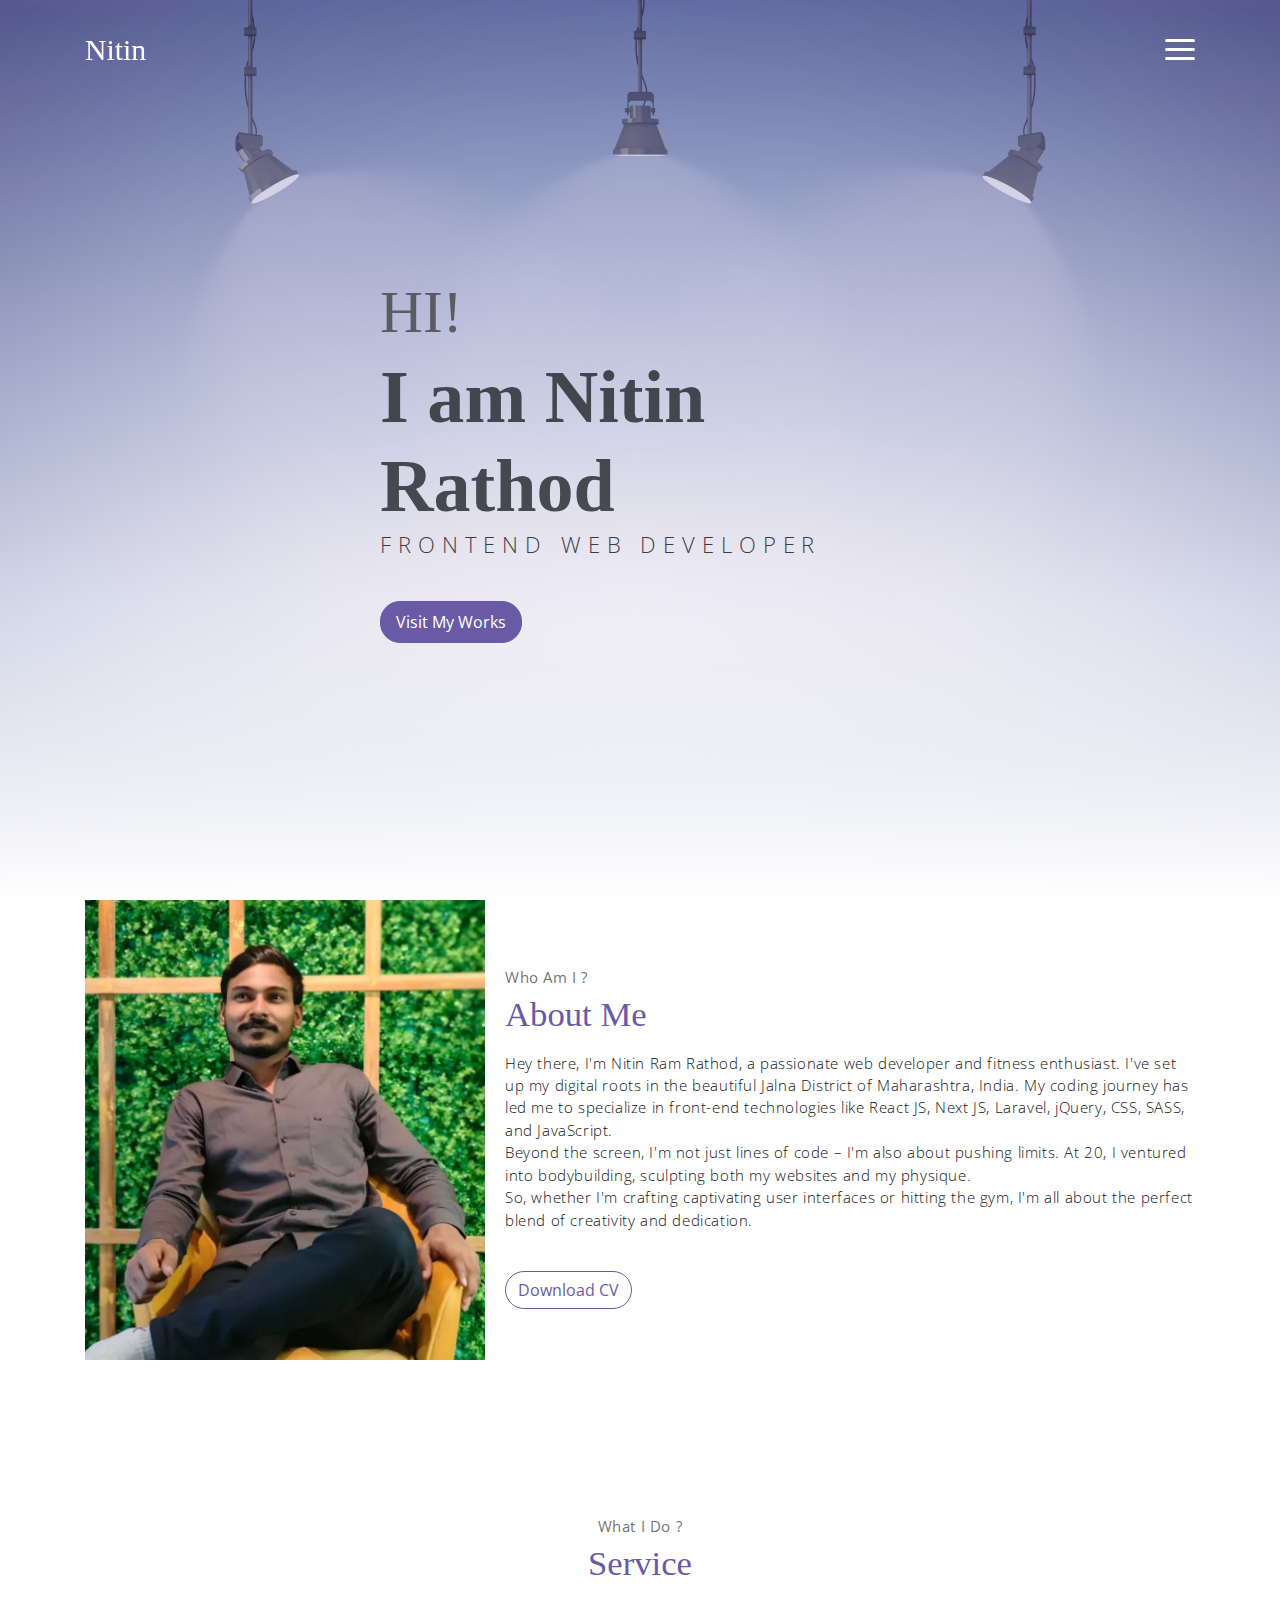
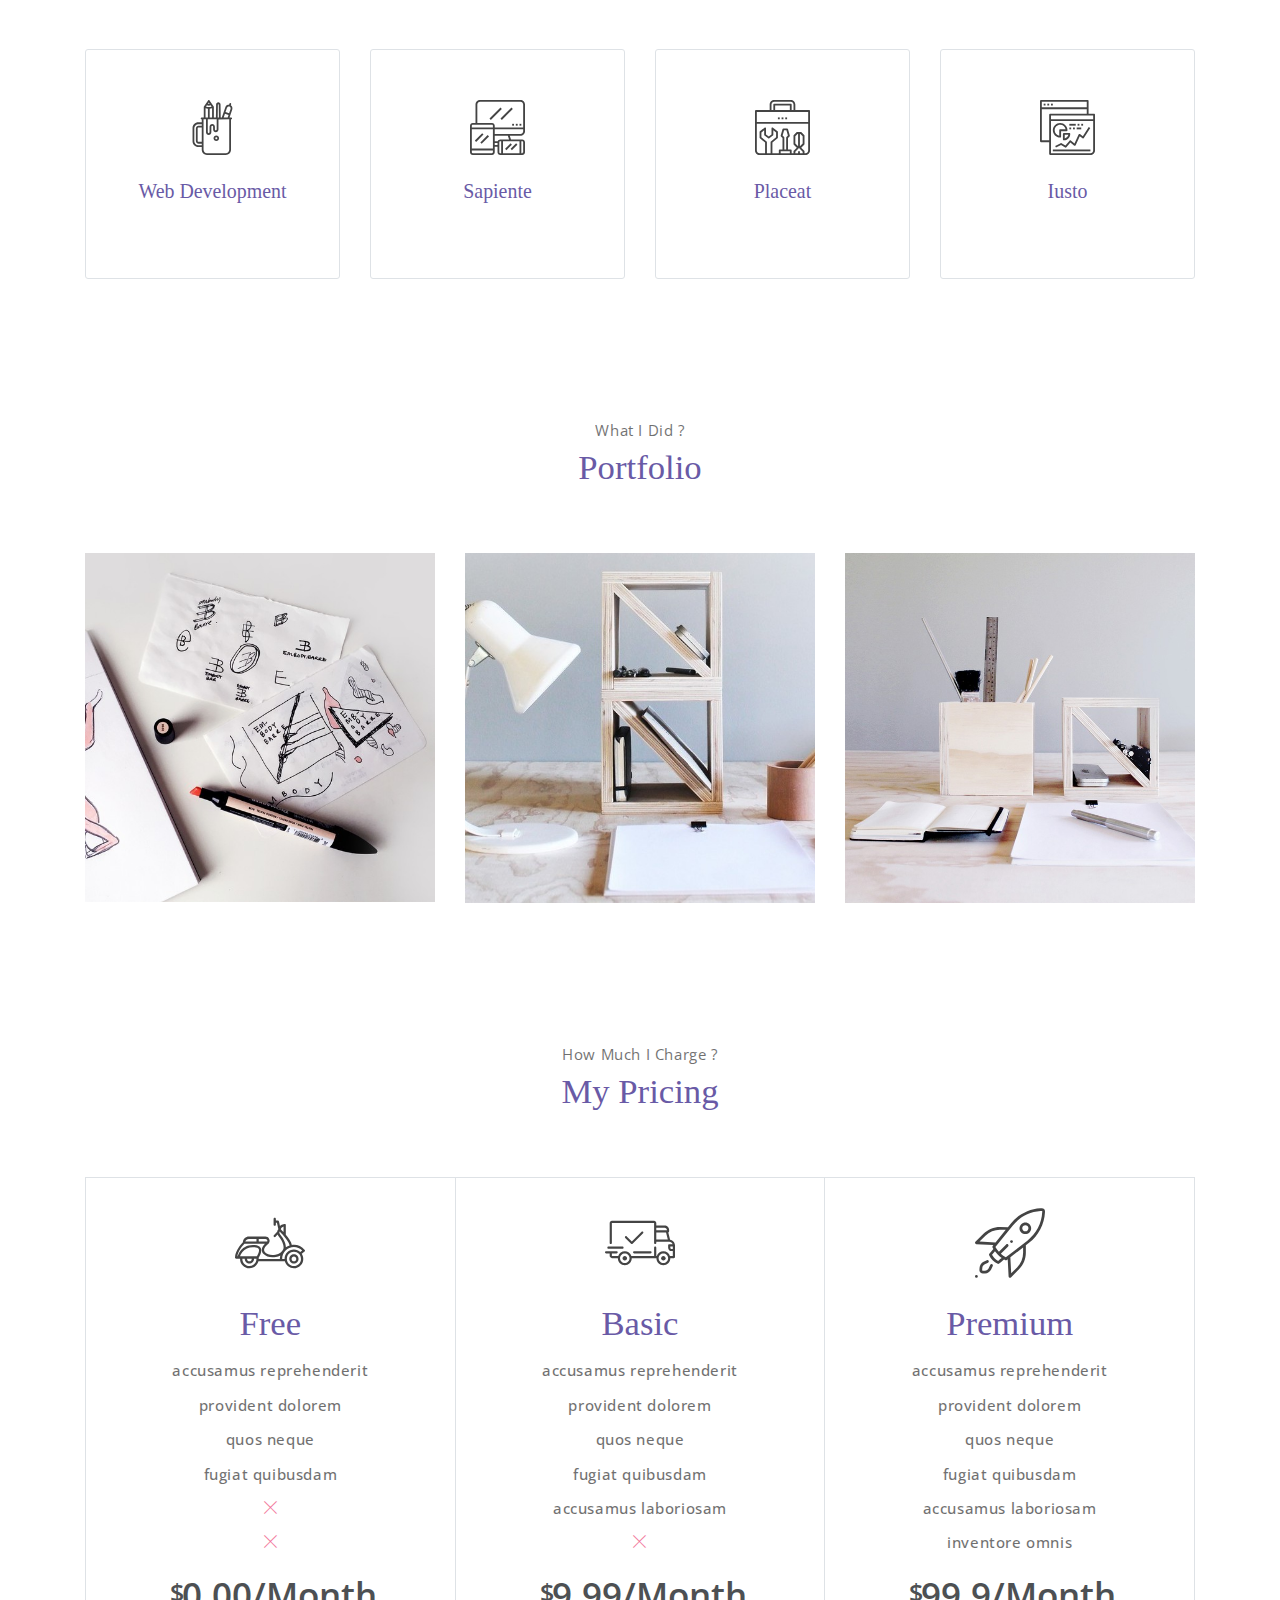
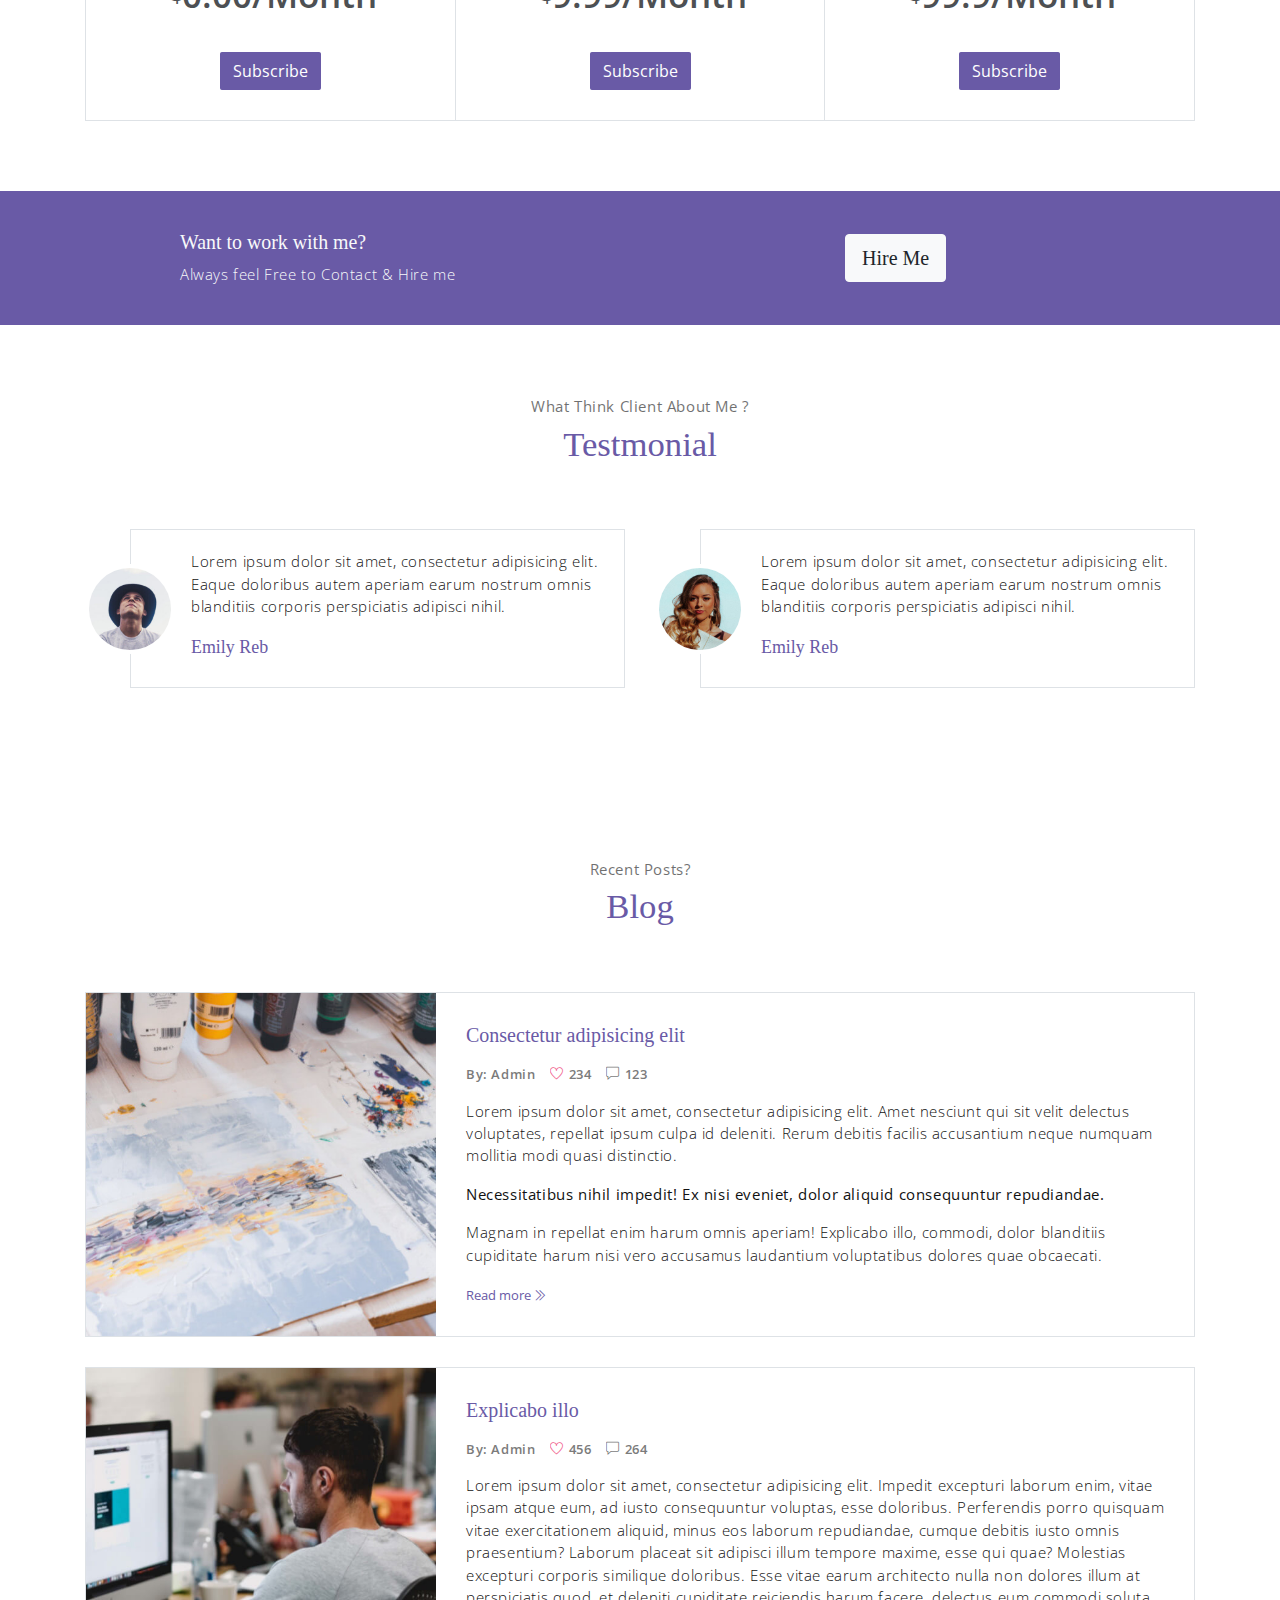
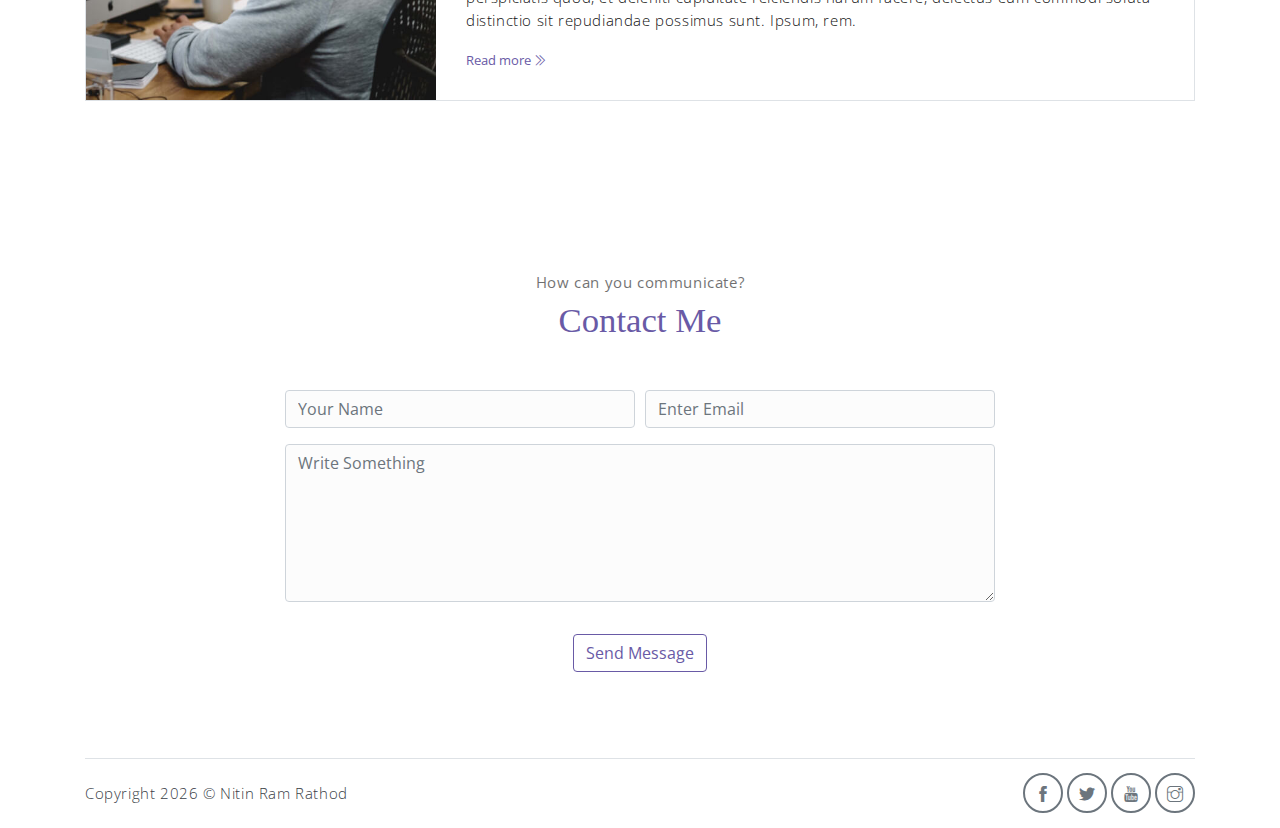
<file: index.html>
<!DOCTYPE html>
<html lang="en">

<head>
    <meta charset="utf-8">
    <meta name="viewport" content="width=device-width, initial-scale=1, shrink-to-fit=no">
    <meta name="description"
        content="Discover Nitin Ram Rathod's web portfolio. Expert web developer from Maharashtra, India. Contact: +918459556244. Instagram: @nitinrathodofficial.">
    <meta name="author" content="Nitin Ram Rathod">
    <meta name="keywords"
        content="nitinrathodofficial, Nitin Ram Rathod, portfolio, web projects, Jalna, Rathod, Maharashtra, India, coding, design">
    <title>Nitin Ram Rathod - Web Developer</title>


    <meta property="og:title" content="Nitin Ram Rathod - Web Developer">
    <meta property="og:description"
        content="Explore the portfolio of Nitin Ram Rathod, a skilled web developer known for expertise in React JS, Next JS, Laravel, and more. Based in Jalna District, Maharashtra, India.">
    <meta property="og:image" content="link-to-thumbnail-image.jpg">
    <meta property="og:url" content="https://nitinramrathod.github.io/nitinramrathod.github.io">

    <meta name="twitter:card" content="summary_large_image">
    <meta name="twitter:site" content="@nitinrathodofficial">
    <meta name="twitter:title" content="Nitin Ram Rathod - Web Developer Portfolio">
    <meta name="twitter:description"
        content="Explore the portfolio of Nitin Ram Rathod, a skilled web developer known for expertise in React JS, Next JS, Laravel, and more. Based in Jalna District, Maharashtra, India.">
    <meta name="twitter:image" content="link-to-thumbnail-image.jpg">

    <link rel="canonical" href="https://nitinramrathod.github.io/nitinramrathod.github.io">

    <link rel="apple-touch-icon" sizes="180x180" href="assets/fevicon/apple-touch-icon.png">
    <link rel="icon" type="image/png" sizes="32x32" href="assets/fevicon/favicon-32x32.png">
    <link rel="icon" type="image/png" sizes="16x16" href="assets/fevicon/favicon-16x16.png">
    <link rel="manifest" href="assets/fevicon/site.webmanifest">


    <!-- font icons -->
    <link rel="stylesheet" href="assets/vendors/themify-icons/css/themify-icons.css">
    <!-- Bootstrap + Meyawo main styles -->
    <link rel="stylesheet" href="assets/css/meyawo.css">
</head>

<body data-spy="scroll" data-target=".navbar" data-offset="40" id="home">

    <!-- Page Navbar -->
    <nav class="custom-navbar" data-spy="affix" data-offset-top="20">
        <div class="container">
            <a class="logo" href="#">Nitin</a>
            <ul class="nav">
                <li class="item">
                    <a class="link" href="#home">Home</a>
                </li>
                <li class="item">
                    <a class="link" href="#about">About</a>
                </li>
                <li class="item">
                    <a class="link" href="#portfolio">Portfolio</a>
                </li>
                <li class="item">
                    <a class="link" href="#testmonial">Testmonial</a>
                </li>
                <li class="item">
                    <a class="link" href="#blog">Blog</a>
                </li>
                <!-- <li class="item">
                    <a class="link" href="#contact">Contact</a>
                </li> -->
                <li class="item ml-md-3">
                    <a href="#contact" class="btn btn-primary">Contact</a>
                </li>
            </ul>
            <a href="" id="nav-toggle" class="hamburger hamburger--elastic">
                <div class="hamburger-box">
                    <div class="hamburger-inner"></div>
                </div>
            </a>
        </div>
    </nav><!-- End of Page Navbar -->

    <!-- page header -->
    <header id="home" class="header">
        <div class="overlay"></div>
        <div class="header-content container">
            <h1 class="header-title">
                <span class="up">HI!</span>
                <span class="down">I am Nitin Rathod</span>
            </h1>
            <p class="header-subtitle">FRONTEND WEB DEVELOPER</p>

            <button class="btn btn-primary">Visit My Works</button>
        </div>
    </header><!-- end of page header -->

    <!-- about section -->
    <section class="section pt-0" id="about">
        <!-- container -->
        <div class="container text-center">
            <!-- about wrapper -->
            <div class="about">
                <div class="about-img-holder">
                    <img src="assets/imgs/nitinramrathod.png" class="about-img"
                        alt="Nitin Ram Rathod Image nitinrathodofficial NitinRathod173 rathod jalna Maharashtra india bodybuilder">
                </div>
                <div class="about-caption">
                    <p class="section-subtitle">Who Am I ?</p>
                    <h2 class="section-title mb-3">About Me</h2>
                    <p>
                        Hey there, I'm Nitin Ram Rathod, a passionate web developer and fitness enthusiast. I've set up
                        my digital roots in the beautiful Jalna District of Maharashtra, India. My coding journey has
                        led me to specialize in front-end technologies like React JS, Next JS, Laravel, jQuery, CSS,
                        SASS, and JavaScript. <br>
                        Beyond the screen, I'm not just lines of code – I'm also about pushing limits. At 20, I ventured
                        into bodybuilding, sculpting both my websites and my physique.
                        <br> So, whether I'm crafting captivating user interfaces or hitting the gym, I'm all about the
                        perfect blend of creativity and dedication.
                    </p>
                    <button class="btn-rounded btn btn-outline-primary mt-4">Download CV</button>
                </div>
            </div><!-- end of about wrapper -->
        </div><!-- end of container -->
    </section> <!-- end of about section -->

    <!-- service section -->
    <section class="section" id="service">
        <div class="container text-center">
            <p class="section-subtitle">What I Do ?</p>
            <h6 class="section-title mb-6">Service</h6>
            <!-- row -->
            <div class="row">
                <div class="col-md-6 col-lg-3">
                    <div class="service-card">
                        <div class="body">
                            <img src="assets/imgs/pencil-case.svg"
                                alt="Download free bootstrap 4 landing page, free boootstrap 4 templates, Download free bootstrap 4.1 landing page, free boootstrap 4.1.1 templates, meyawo Landing page"
                                class="icon">
                            <h6 class="title">Web Development</h6>
                            <p class="subtitle">Labore velit culpa adipisci excepturi consequuntur itaque in nam
                                molestias dolorem iste quod.</p>
                        </div>
                    </div>
                </div>
                <div class="col-md-6 col-lg-3">
                    <div class="service-card">
                        <div class="body">
                            <img src="assets/imgs/responsive.svg"
                                alt="Download free bootstrap 4 landing page, free boootstrap 4 templates, Download free bootstrap 4.1 landing page, free boootstrap 4.1.1 templates, meyawo Landing page"
                                class="icon">
                            <h6 class="title">Sapiente</h6>
                            <p class="subtitle">Labore velit culpa adipisci excepturi consequuntur itaque in nam
                                molestias dolorem iste quod.</p>
                        </div>
                    </div>
                </div>
                <div class="col-md-6 col-lg-3">
                    <div class="service-card">
                        <div class="body">
                            <img src="assets/imgs/toolbox.svg"
                                alt="Download free bootstrap 4 landing page, free boootstrap 4 templates, Download free bootstrap 4.1 landing page, free boootstrap 4.1.1 templates, meyawo Landing page"
                                class="icon">
                            <h6 class="title">Placeat</h6>
                            <p class="subtitle">Labore velit culpa adipisci excepturi consequuntur itaque in nam
                                molestias dolorem iste quod.</p>
                        </div>
                    </div>
                </div>
                <div class="col-md-6 col-lg-3">
                    <div class="service-card">
                        <div class="body">
                            <img src="assets/imgs/analytics.svg"
                                alt="Download free bootstrap 4 landing page, free boootstrap 4 templates, Download free bootstrap 4.1 landing page, free boootstrap 4.1.1 templates, meyawo Landing page"
                                class="icon">
                            <h6 class="title">Iusto</h6>
                            <p class="subtitle">Labore velit culpa adipisci excepturi consequuntur itaque in nam
                                molestias dolorem iste quod.</p>
                        </div>
                    </div>
                </div>
            </div><!-- end of row -->
        </div>
    </section><!-- end of service section -->

    <!-- portfolio section -->
    <section class="section" id="portfolio">
        <div class="container text-center">
            <p class="section-subtitle">What I Did ?</p>
            <h6 class="section-title mb-6">Portfolio</h6>
            <!-- row -->
            <div class="row">
                <div class="col-md-4">
                    <a href="#" class="portfolio-card">
                        <img src="assets/imgs/folio-1.jpg" class="portfolio-card-img"
                            alt="Download free bootstrap 4 landing page, free boootstrap 4 templates, Download free bootstrap 4.1 landing page, free boootstrap 4.1.1 templates, meyawo Landing page">
                        <span class="portfolio-card-overlay">
                            <span class="portfolio-card-caption">
                                <h4>Web Designing</h5>
                                    <p class="font-weight-normal">Category: Web Templates</p>
                            </span>
                        </span>
                    </a>
                </div>
                <div class="col-md-4">
                    <a href="#" class="portfolio-card">
                        <img class="portfolio-card-img" src="assets/imgs/folio-2.jpg" class="img-responsive rounded"
                            alt="Download free bootstrap 4 landing page, free boootstrap 4 templates, Download free bootstrap 4.1 landing page, free boootstrap 4.1.1 templates, meyawo Landing page">
                        <span class="portfolio-card-overlay">
                            <span class="portfolio-card-caption">
                                <h4>Web Designing</h5>
                                    <p class="font-weight-normal">Category: Web Templates</p>
                            </span>
                        </span>
                    </a>
                </div>
                <div class="col-md-4">
                    <a href="#" class="portfolio-card">
                        <img class="portfolio-card-img" src="assets/imgs/folio-3.jpg" class="img-responsive rounded"
                            alt="Download free bootstrap 4 landing page, free boootstrap 4 templates, Download free bootstrap 4.1 landing page, free boootstrap 4.1.1 templates, meyawo Landing page">
                        <span class="portfolio-card-overlay">
                            <span class="portfolio-card-caption">
                                <h4>Web Designing</h5>
                                    <p class="font-weight-normal">Category: Web Templates</p>
                            </span>
                        </span>
                    </a>
                </div>
            </div><!-- end of row -->
        </div><!-- end of container -->
    </section> <!-- end of portfolio section -->

    <!-- pricing section -->
    <section class="section" id="pricing">
        <div class="container text-center">
            <p class="section-subtitle">How Much I Charge ?</p>
            <h6 class="section-title mb-6">My Pricing</h6>
            <!-- row -->
            <div class="pricing-wrapper">
                <div class="pricing-card">
                    <div class="pricing-card-header">
                        <img class="pricing-card-icon" src="assets/imgs/scooter.svg"
                            alt="Download free bootstrap 4 landing page, free boootstrap 4 templates, Download free bootstrap 4.1 landing page, free boootstrap 4.1.1 templates, meyawo Landing page">
                    </div>
                    <div class="pricing-card-body">
                        <h6 class="pricing-card-title">Free</h6>
                        <div class="pricing-card-list">
                            <p>accusamus reprehenderit</p>
                            <p>provident dolorem </p>
                            <p>quos neque</p>
                            <p>fugiat quibusdam</p>
                            <p><i class="ti-close"></i></p>
                            <p><i class="ti-close"></i></p>
                        </div>
                    </div>
                    <div class="pricing-card-footer">
                        <span>$</span>
                        <span>0.00/Month</span>
                    </div>
                    <a href="#" class="btn btn-primary mt-3 pricing-card-btn">Subscribe</a>
                </div>
                <div class="pricing-card">
                    <div class="pricing-card-header">
                        <img class="pricing-card-icon" src="assets/imgs/shipped.svg"
                            alt="Download free bootstrap 4 landing page, free boootstrap 4 templates, Download free bootstrap 4.1 landing page, free boootstrap 4.1.1 templates, meyawo Landing page">
                    </div>
                    <div class="pricing-card-body">
                        <h6 class="pricing-card-title">Basic</h6>
                        <div class="pricing-card-list">
                            <p>accusamus reprehenderit</p>
                            <p>provident dolorem </p>
                            <p>quos neque</p>
                            <p>fugiat quibusdam</p>
                            <p>accusamus laboriosam</p>
                            <p><i class="ti-close"></i></p>
                        </div>
                    </div>
                    <div class="pricing-card-footer">
                        <span>$</span>
                        <span>9.99/Month</span>
                    </div>
                    <a href="#" class="btn btn-primary mt-3 pricing-card-btn">Subscribe</a>
                </div>
                <div class="pricing-card">
                    <div class="pricing-card-header">
                        <img class="pricing-card-icon" src="assets/imgs/startup.svg"
                            alt="Download free bootstrap 4 landing page, free boootstrap 4 templates, Download free bootstrap 4.1 landing page, free boootstrap 4.1.1 templates, meyawo Landing page">
                    </div>
                    <div class="pricing-card-body">
                        <h6 class="pricing-card-title">Premium</h6>
                        <div class="pricing-card-list">
                            <p>accusamus reprehenderit</p>
                            <p>provident dolorem </p>
                            <p>quos neque</p>
                            <p>fugiat quibusdam</p>
                            <p>accusamus laboriosam</p>
                            <p>inventore omnis</p>
                        </div>
                    </div>
                    <div class="pricing-card-footer">
                        <span>$</span>
                        <span>99.9/Month</span>
                    </div>
                    <a href="#" class="btn btn-primary mt-3 pricing-card-btn">Subscribe</a>
                </div>

            </div><!-- end of pricing wrapper -->
        </div> <!-- end of container -->
    </section><!-- end of pricing section -->

    <!-- section -->
    <section class="section-sm bg-primary">
        <!-- container -->
        <div class="container text-center text-sm-left">
            <!-- row -->
            <div class="row align-items-center">
                <div class="col-sm offset-md-1 mb-4 mb-md-0">
                    <h6 class="title text-light">Want to work with me?</h6>
                    <p class="m-0 text-light">Always feel Free to Contact & Hire me</p>
                </div>
                <div class="col-sm offset-sm-2 offset-md-3">
                    <button class="btn btn-lg my-font btn-light rounded">Hire Me</button>
                </div>
            </div> <!-- end of row -->
        </div> <!-- end of container -->
    </section> <!-- end of section -->

    <!-- testimonial section -->
    <section class="section" id="testmonial">
        <div class="container text-center">
            <p class="section-subtitle">What Think Client About Me ?</p>
            <h6 class="section-title mb-6">Testmonial</h6>

            <!-- row -->
            <div class="row">
                <div class="col-md-6">
                    <div class="testimonial-card">
                        <div class="testimonial-card-img-holder">
                            <img src="assets/imgs/avatar2.jpg" class="testimonial-card-img"
                                alt="Download free bootstrap 4 landing page, free boootstrap 4 templates, Download free bootstrap 4.1 landing page, free boootstrap 4.1.1 templates, meyawo Landing page">
                        </div>
                        <div class="testimonial-card-body">
                            <p class="testimonial-card-subtitle">Lorem ipsum dolor sit amet, consectetur adipisicing
                                elit. Eaque doloribus autem aperiam earum nostrum omnis blanditiis corporis perspiciatis
                                adipisci nihil.</p>
                            <h6 class="testimonial-card-title">Emily Reb</h6>
                        </div>
                    </div>
                </div>
                <div class="col-md-6">
                    <div class="testimonial-card">
                        <div class="testimonial-card-img-holder">
                            <img src="assets/imgs/avatar3.jpg" class="testimonial-card-img"
                                alt="Download free bootstrap 4 landing page, free boootstrap 4 templates, Download free bootstrap 4.1 landing page, free boootstrap 4.1.1 templates, meyawo Landing page">
                        </div>
                        <div class="testimonial-card-body">
                            <p class="testimonial-card-subtitle">Lorem ipsum dolor sit amet, consectetur adipisicing
                                elit. Eaque doloribus autem aperiam earum nostrum omnis blanditiis corporis perspiciatis
                                adipisci nihil.</p>
                            <h6 class="testimonial-card-title">Emily Reb</h6>
                        </div>
                    </div>
                </div>
            </div>
        </div> <!-- end of container -->
    </section> <!-- end of testimonial section -->

    <!-- blog section -->
    <section class="section" id="blog">
        <!-- container -->
        <div class="container text-center">
            <p class="section-subtitle">Recent Posts?</p>
            <h6 class="section-title mb-6">Blog</h6>
            <!-- blog-wrapper -->
            <div class="blog-card">
                <div class="blog-card-header">
                    <img src="assets/imgs/img-1.jpg" class="blog-card-img"
                        alt="Download free bootstrap 4 landing page, free boootstrap 4 templates, Download free bootstrap 4.1 landing page, free boootstrap 4.1.1 templates, meyawo Landing page">
                </div>
                <div class="blog-card-body">
                    <h5 class="blog-card-title">Consectetur adipisicing elit</h6>

                        <p class="blog-card-caption">
                            <a href="#">By: Admin</a>
                            <a href="#"><i class="ti-heart text-danger"></i> 234</a>
                            <a href="#"><i class="ti-comment"></i> 123</a>
                        </p>
                        <p>Lorem ipsum dolor sit amet, consectetur adipisicing elit. Amet nesciunt qui sit velit
                            delectus voluptates, repellat ipsum culpa id deleniti. Rerum debitis facilis accusantium
                            neque numquam mollitia modi quasi distinctio.</p>

                        <p><b>Necessitatibus nihil impedit! Ex nisi eveniet, dolor aliquid consequuntur repudiandae.</b>
                        </p>
                        <p>Magnam in repellat enim harum omnis aperiam! Explicabo illo, commodi, dolor blanditiis
                            cupiditate harum nisi vero accusamus laudantium voluptatibus dolores quae obcaecati.</p>

                        <a href="#" class="blog-card-link">Read more <i class="ti-angle-double-right"></i></a>
                </div>
            </div><!-- end of blog wrapper -->

            <!-- blog-wrapper -->
            <div class="blog-card">
                <div class="blog-card-header">
                    <img src="assets/imgs/img-2.jpg" class="blog-card-img"
                        alt="Download free bootstrap 4 landing page, free boootstrap 4 templates, Download free bootstrap 4.1 landing page, free boootstrap 4.1.1 templates, meyawo Landing page">
                </div>
                <div class="blog-card-body">
                    <h5 class="blog-card-title">Explicabo illo</h6>

                        <p class="blog-card-caption">
                            <a href="#">By: Admin</a>
                            <a href="#"><i class="ti-heart text-danger"></i> 456</a>
                            <a href="#"><i class="ti-comment"></i> 264</a>
                        </p>

                        <p>Lorem ipsum dolor sit amet, consectetur adipisicing elit. Impedit excepturi laborum enim,
                            vitae ipsam atque eum, ad iusto consequuntur voluptas, esse doloribus. Perferendis porro
                            quisquam vitae exercitationem aliquid, minus eos laborum repudiandae, cumque debitis iusto
                            omnis praesentium? Laborum placeat sit adipisci illum tempore maxime, esse qui quae?
                            Molestias excepturi corporis similique doloribus. Esse vitae earum architecto nulla non
                            dolores illum at perspiciatis quod, et deleniti cupiditate reiciendis harum facere, delectus
                            eum commodi soluta distinctio sit repudiandae possimus sunt. Ipsum, rem.</p>

                        <a href="#" class="blog-card-link">Read more <i class="ti-angle-double-right"></i></a>
                </div>
            </div><!-- end of blog wrapper -->

        </div><!-- end of container -->
    </section><!-- end of blog section -->

    <!-- contact section -->
    <section class="section" id="contact">
        <div class="container text-center">
            <p class="section-subtitle">How can you communicate?</p>
            <h6 class="section-title mb-5">Contact Me</h6>
            <!-- contact form -->
            <form action="" class="contact-form col-md-10 col-lg-8 m-auto">
                <div class="form-row">
                    <div class="form-group col-sm-6">
                        <input type="text" size="50" class="form-control" placeholder="Your Name" required>
                    </div>
                    <div class="form-group col-sm-6">
                        <input type="email" class="form-control" placeholder="Enter Email" requried>
                    </div>
                    <div class="form-group col-sm-12">
                        <textarea name="comment" id="comment" rows="6" class="form-control"
                            placeholder="Write Something"></textarea>
                    </div>
                    <div class="form-group col-sm-12 mt-3">
                        <input type="submit" value="Send Message" class="btn btn-outline-primary rounded">
                    </div>
                </div>
            </form><!-- end of contact form -->
        </div><!-- end of container -->
    </section><!-- end of contact section -->

    <!-- footer -->
    <div class="container">
        <footer class="footer">
            <p class="mb-0">Copyright
                <script>document.write(new Date().getFullYear())</script> &copy; <a
                    href="https://www.facebook.com/NitinRamRathod">Nitin Ram Rathod</a>
            </p>
            <div class="social-links text-right m-auto ml-sm-auto">
                <a href="https://www.facebook.com/NitinRamRathod" target="_blank" class="link"><i
                        class="ti-facebook"></i></a>
                <a href="https://twitter.com/NitinRathod173" target="_blank" class="link"><i
                        class="ti-twitter-alt"></i></a>
                <a href="https://www.youtube.com/@fearlessnitin4968" target="_blank" class="link"><i
                        class="ti-youtube"></i></a>
                <a href="https://www.instagram.com/nitinrathodofficial/" target="_blank" class="link"><i
                        class="ti-instagram"></i></a>
                <!-- <a href="" target="_blank" class="link"><i class="ti-pinterest-alt"></i></a>
                <a href="" target="_blank" class="link"><i class="ti-rss"></i></a> -->
            </div>
        </footer>
    </div> <!-- end of page footer -->

    <!-- core  -->
    <script src="assets/vendors/jquery/jquery-3.4.1.js"></script>
    <script src="assets/vendors/bootstrap/bootstrap.bundle.js"></script>

    <!-- bootstrap 3 affix -->
    <script src="assets/vendors/bootstrap/bootstrap.affix.js"></script>

    <!-- Meyawo js -->
    <script src="assets/js/meyawo.js"></script>

    <script type="application/ld+json">
        {
          "@context": "https://schema.org",
          "@type": "FAQPage",
          "mainEntity": [
          {
            "@type": "Question",
            "name": "Who is Nitin Ram Rathod?",
            "acceptedAnswer": {
              "@type": "Answer",
              "text": "Nitin Ram Rathod is a skilled web developer known for his expertise in technologies like React JS, Next JS, Laravel, jQuery, CSS, SASS, and JavaScript. He's also passionate about bodybuilding and started his journey at the age of 20."
            }
          },
          {
            "@type": "Question",
            "name": "Where does Nitin Ram Rathod live?",
            "acceptedAnswer": {
              "@type": "Answer",
              "text": "Nitin Ram Rathod resides in the vibrant Jalna District in Maharashtra, India."
            }
          },
          {
            "@type": "Question",
            "name": "How can I contact Nitin Ram Rathod?",
            "acceptedAnswer": {
              "@type": "Answer",
              "text": "You can reach out to Nitin Ram Rathod via mobile at +918459556244 or connect with him on Instagram (@nitinrathodofficial) for further inquiries."
            }
          },
            {
              "@type": "Question",
              "name": "What technologies does Nitin Ram Rathod specialize in?",
              "acceptedAnswer": {
                "@type": "Answer",
                "text": "Nitin Ram Rathod is an expert in technologies like React JS, Next JS, Laravel, jQuery, CSS, SASS, and JavaScript, creating dynamic and engaging web experiences."
              }
            },
            {
              "@type": "Question",
              "name": "Can I see examples of Nitin Ram Rathod's web development projects?",
              "acceptedAnswer": {
                "@type": "Answer",
                "text": "Certainly! Visit Nitin's portfolio to explore a range of innovative web projects that showcase his skills and creativity."
              }
            },
            {
              "@type": "Question",
              "name": "Does Nitin Ram Rathod offer web development services?",
              "acceptedAnswer": {
                "@type": "Answer",
                "text": "Yes, Nitin Ram Rathod provides professional web development services. Feel free to contact him for inquiries about web development projects."
              }
            },
            {
              "@type": "Question",
              "name": "How did Nitin Ram Rathod start his web development journey?",
              "acceptedAnswer": {
                "@type": "Answer",
                "text": "Nitin's passion for web development ignited his journey at a young age. He honed his skills and expertise through hands-on experience and continuous learning."
              }
            },
            {
              "@type": "Question",
              "name": "What sets Nitin Ram Rathod's web development approach apart?",
              "acceptedAnswer": {
                "@type": "Answer",
                "text": "Nitin combines technical proficiency with creative flair, delivering user-centric web solutions that seamlessly blend functionality and aesthetics."
              }
            },
            {
              "@type": "Question",
              "name": "Is Nitin Ram Rathod available for freelance web development work?",
              "acceptedAnswer": {
                "@type": "Answer",
                "text": "Yes, Nitin Ram Rathod is open to freelance web development opportunities. Contact him to discuss your project requirements."
              }
            },
            {
              "@type": "Question",
              "name": "How does Nitin Ram Rathod balance web development and bodybuilding?",
              "acceptedAnswer": {
                "@type": "Answer",
                "text": "Nitin believes in holistic growth. He manages his time efficiently, dedicating himself both to crafting exceptional web solutions and maintaining his passion for bodybuilding."
              }
            },
            {
              "@type": "Question",
              "name": "Can I collaborate with Nitin Ram Rathod on web projects?",
              "acceptedAnswer": {
                "@type": "Answer",
                "text": "Absolutely! Nitin Ram Rathod welcomes collaboration opportunities. Feel free to reach out to discuss potential collaborations."
              }
            },
            {
              "@type": "Question",
              "name": "Does Nitin Ram Rathod provide consulting for web development strategies?",
              "acceptedAnswer": {
                "@type": "Answer",
                "text": "Yes, Nitin Ram Rathod offers consulting services to help businesses and individuals strategize and optimize their web development projects."
              }
            },
            {
              "@type": "Question",
              "name": "Where can I find more about Nitin Ram Rathod's creative journey?",
              "acceptedAnswer": {
                "@type": "Answer",
                "text": "Follow Nitin on his Instagram (@nitinrathodofficial) to get insights into his creative process, projects, and inspirations."
              }
            }
          ]
        }
        </script>

</body>

</html>
</file>
<file: assets/vendors/themify-icons/css/themify-icons.css>
@font-face {
	font-family: 'themify';
	src:url("../fonts/themify.eot?-fvbane");
	src:url("../fonts/themify.eot?#iefix-fvbane") format("embedded-opentype"),
		url("../fonts/themify.woff?-fvbane") format("woff"),
		url("../fonts/themify.ttf?-fvbane") format("truetype"),
		url("../fonts/themify.svg?-fvbane#themify") format("svg");
	font-weight: normal;
	font-style: normal;
}

[class^="ti-"], [class*=" ti-"] {
	font-family: 'themify';
	speak: none;
	font-style: normal;
	font-weight: normal;
	font-variant: normal;
	text-transform: none;
	line-height: 1;

	/* Better Font Rendering =========== */
	-webkit-font-smoothing: antialiased;
	-moz-osx-font-smoothing: grayscale;
}

.ti-wand:before {
	content: "\e600";
}
.ti-volume:before {
	content: "\e601";
}
.ti-user:before {
	content: "\e602";
}
.ti-unlock:before {
	content: "\e603";
}
.ti-unlink:before {
	content: "\e604";
}
.ti-trash:before {
	content: "\e605";
}
.ti-thought:before {
	content: "\e606";
}
.ti-target:before {
	content: "\e607";
}
.ti-tag:before {
	content: "\e608";
}
.ti-tablet:before {
	content: "\e609";
}
.ti-star:before {
	content: "\e60a";
}
.ti-spray:before {
	content: "\e60b";
}
.ti-signal:before {
	content: "\e60c";
}
.ti-shopping-cart:before {
	content: "\e60d";
}
.ti-shopping-cart-full:before {
	content: "\e60e";
}
.ti-settings:before {
	content: "\e60f";
}
.ti-search:before {
	content: "\e610";
}
.ti-zoom-in:before {
	content: "\e611";
}
.ti-zoom-out:before {
	content: "\e612";
}
.ti-cut:before {
	content: "\e613";
}
.ti-ruler:before {
	content: "\e614";
}
.ti-ruler-pencil:before {
	content: "\e615";
}
.ti-ruler-alt:before {
	content: "\e616";
}
.ti-bookmark:before {
	content: "\e617";
}
.ti-bookmark-alt:before {
	content: "\e618";
}
.ti-reload:before {
	content: "\e619";
}
.ti-plus:before {
	content: "\e61a";
}
.ti-pin:before {
	content: "\e61b";
}
.ti-pencil:before {
	content: "\e61c";
}
.ti-pencil-alt:before {
	content: "\e61d";
}
.ti-paint-roller:before {
	content: "\e61e";
}
.ti-paint-bucket:before {
	content: "\e61f";
}
.ti-na:before {
	content: "\e620";
}
.ti-mobile:before {
	content: "\e621";
}
.ti-minus:before {
	content: "\e622";
}
.ti-medall:before {
	content: "\e623";
}
.ti-medall-alt:before {
	content: "\e624";
}
.ti-marker:before {
	content: "\e625";
}
.ti-marker-alt:before {
	content: "\e626";
}
.ti-arrow-up:before {
	content: "\e627";
}
.ti-arrow-right:before {
	content: "\e628";
}
.ti-arrow-left:before {
	content: "\e629";
}
.ti-arrow-down:before {
	content: "\e62a";
}
.ti-lock:before {
	content: "\e62b";
}
.ti-location-arrow:before {
	content: "\e62c";
}
.ti-link:before {
	content: "\e62d";
}
.ti-layout:before {
	content: "\e62e";
}
.ti-layers:before {
	content: "\e62f";
}
.ti-layers-alt:before {
	content: "\e630";
}
.ti-key:before {
	content: "\e631";
}
.ti-import:before {
	content: "\e632";
}
.ti-image:before {
	content: "\e633";
}
.ti-heart:before {
	content: "\e634";
}
.ti-heart-broken:before {
	content: "\e635";
}
.ti-hand-stop:before {
	content: "\e636";
}
.ti-hand-open:before {
	content: "\e637";
}
.ti-hand-drag:before {
	content: "\e638";
}
.ti-folder:before {
	content: "\e639";
}
.ti-flag:before {
	content: "\e63a";
}
.ti-flag-alt:before {
	content: "\e63b";
}
.ti-flag-alt-2:before {
	content: "\e63c";
}
.ti-eye:before {
	content: "\e63d";
}
.ti-export:before {
	content: "\e63e";
}
.ti-exchange-vertical:before {
	content: "\e63f";
}
.ti-desktop:before {
	content: "\e640";
}
.ti-cup:before {
	content: "\e641";
}
.ti-crown:before {
	content: "\e642";
}
.ti-comments:before {
	content: "\e643";
}
.ti-comment:before {
	content: "\e644";
}
.ti-comment-alt:before {
	content: "\e645";
}
.ti-close:before {
	content: "\e646";
}
.ti-clip:before {
	content: "\e647";
}
.ti-angle-up:before {
	content: "\e648";
}
.ti-angle-right:before {
	content: "\e649";
}
.ti-angle-left:before {
	content: "\e64a";
}
.ti-angle-down:before {
	content: "\e64b";
}
.ti-check:before {
	content: "\e64c";
}
.ti-check-box:before {
	content: "\e64d";
}
.ti-camera:before {
	content: "\e64e";
}
.ti-announcement:before {
	content: "\e64f";
}
.ti-brush:before {
	content: "\e650";
}
.ti-briefcase:before {
	content: "\e651";
}
.ti-bolt:before {
	content: "\e652";
}
.ti-bolt-alt:before {
	content: "\e653";
}
.ti-blackboard:before {
	content: "\e654";
}
.ti-bag:before {
	content: "\e655";
}
.ti-move:before {
	content: "\e656";
}
.ti-arrows-vertical:before {
	content: "\e657";
}
.ti-arrows-horizontal:before {
	content: "\e658";
}
.ti-fullscreen:before {
	content: "\e659";
}
.ti-arrow-top-right:before {
	content: "\e65a";
}
.ti-arrow-top-left:before {
	content: "\e65b";
}
.ti-arrow-circle-up:before {
	content: "\e65c";
}
.ti-arrow-circle-right:before {
	content: "\e65d";
}
.ti-arrow-circle-left:before {
	content: "\e65e";
}
.ti-arrow-circle-down:before {
	content: "\e65f";
}
.ti-angle-double-up:before {
	content: "\e660";
}
.ti-angle-double-right:before {
	content: "\e661";
}
.ti-angle-double-left:before {
	content: "\e662";
}
.ti-angle-double-down:before {
	content: "\e663";
}
.ti-zip:before {
	content: "\e664";
}
.ti-world:before {
	content: "\e665";
}
.ti-wheelchair:before {
	content: "\e666";
}
.ti-view-list:before {
	content: "\e667";
}
.ti-view-list-alt:before {
	content: "\e668";
}
.ti-view-grid:before {
	content: "\e669";
}
.ti-uppercase:before {
	content: "\e66a";
}
.ti-upload:before {
	content: "\e66b";
}
.ti-underline:before {
	content: "\e66c";
}
.ti-truck:before {
	content: "\e66d";
}
.ti-timer:before {
	content: "\e66e";
}
.ti-ticket:before {
	content: "\e66f";
}
.ti-thumb-up:before {
	content: "\e670";
}
.ti-thumb-down:before {
	content: "\e671";
}
.ti-text:before {
	content: "\e672";
}
.ti-stats-up:before {
	content: "\e673";
}
.ti-stats-down:before {
	content: "\e674";
}
.ti-split-v:before {
	content: "\e675";
}
.ti-split-h:before {
	content: "\e676";
}
.ti-smallcap:before {
	content: "\e677";
}
.ti-shine:before {
	content: "\e678";
}
.ti-shift-right:before {
	content: "\e679";
}
.ti-shift-left:before {
	content: "\e67a";
}
.ti-shield:before {
	content: "\e67b";
}
.ti-notepad:before {
	content: "\e67c";
}
.ti-server:before {
	content: "\e67d";
}
.ti-quote-right:before {
	content: "\e67e";
}
.ti-quote-left:before {
	content: "\e67f";
}
.ti-pulse:before {
	content: "\e680";
}
.ti-printer:before {
	content: "\e681";
}
.ti-power-off:before {
	content: "\e682";
}
.ti-plug:before {
	content: "\e683";
}
.ti-pie-chart:before {
	content: "\e684";
}
.ti-paragraph:before {
	content: "\e685";
}
.ti-panel:before {
	content: "\e686";
}
.ti-package:before {
	content: "\e687";
}
.ti-music:before {
	content: "\e688";
}
.ti-music-alt:before {
	content: "\e689";
}
.ti-mouse:before {
	content: "\e68a";
}
.ti-mouse-alt:before {
	content: "\e68b";
}
.ti-money:before {
	content: "\e68c";
}
.ti-microphone:before {
	content: "\e68d";
}
.ti-menu:before {
	content: "\e68e";
}
.ti-menu-alt:before {
	content: "\e68f";
}
.ti-map:before {
	content: "\e690";
}
.ti-map-alt:before {
	content: "\e691";
}
.ti-loop:before {
	content: "\e692";
}
.ti-location-pin:before {
	content: "\e693";
}
.ti-list:before {
	content: "\e694";
}
.ti-light-bulb:before {
	content: "\e695";
}
.ti-Italic:before {
	content: "\e696";
}
.ti-info:before {
	content: "\e697";
}
.ti-infinite:before {
	content: "\e698";
}
.ti-id-badge:before {
	content: "\e699";
}
.ti-hummer:before {
	content: "\e69a";
}
.ti-home:before {
	content: "\e69b";
}
.ti-help:before {
	content: "\e69c";
}
.ti-headphone:before {
	content: "\e69d";
}
.ti-harddrives:before {
	content: "\e69e";
}
.ti-harddrive:before {
	content: "\e69f";
}
.ti-gift:before {
	content: "\e6a0";
}
.ti-game:before {
	content: "\e6a1";
}
.ti-filter:before {
	content: "\e6a2";
}
.ti-files:before {
	content: "\e6a3";
}
.ti-file:before {
	content: "\e6a4";
}
.ti-eraser:before {
	content: "\e6a5";
}
.ti-envelope:before {
	content: "\e6a6";
}
.ti-download:before {
	content: "\e6a7";
}
.ti-direction:before {
	content: "\e6a8";
}
.ti-direction-alt:before {
	content: "\e6a9";
}
.ti-dashboard:before {
	content: "\e6aa";
}
.ti-control-stop:before {
	content: "\e6ab";
}
.ti-control-shuffle:before {
	content: "\e6ac";
}
.ti-control-play:before {
	content: "\e6ad";
}
.ti-control-pause:before {
	content: "\e6ae";
}
.ti-control-forward:before {
	content: "\e6af";
}
.ti-control-backward:before {
	content: "\e6b0";
}
.ti-cloud:before {
	content: "\e6b1";
}
.ti-cloud-up:before {
	content: "\e6b2";
}
.ti-cloud-down:before {
	content: "\e6b3";
}
.ti-clipboard:before {
	content: "\e6b4";
}
.ti-car:before {
	content: "\e6b5";
}
.ti-calendar:before {
	content: "\e6b6";
}
.ti-book:before {
	content: "\e6b7";
}
.ti-bell:before {
	content: "\e6b8";
}
.ti-basketball:before {
	content: "\e6b9";
}
.ti-bar-chart:before {
	content: "\e6ba";
}
.ti-bar-chart-alt:before {
	content: "\e6bb";
}
.ti-back-right:before {
	content: "\e6bc";
}
.ti-back-left:before {
	content: "\e6bd";
}
.ti-arrows-corner:before {
	content: "\e6be";
}
.ti-archive:before {
	content: "\e6bf";
}
.ti-anchor:before {
	content: "\e6c0";
}
.ti-align-right:before {
	content: "\e6c1";
}
.ti-align-left:before {
	content: "\e6c2";
}
.ti-align-justify:before {
	content: "\e6c3";
}
.ti-align-center:before {
	content: "\e6c4";
}
.ti-alert:before {
	content: "\e6c5";
}
.ti-alarm-clock:before {
	content: "\e6c6";
}
.ti-agenda:before {
	content: "\e6c7";
}
.ti-write:before {
	content: "\e6c8";
}
.ti-window:before {
	content: "\e6c9";
}
.ti-widgetized:before {
	content: "\e6ca";
}
.ti-widget:before {
	content: "\e6cb";
}
.ti-widget-alt:before {
	content: "\e6cc";
}
.ti-wallet:before {
	content: "\e6cd";
}
.ti-video-clapper:before {
	content: "\e6ce";
}
.ti-video-camera:before {
	content: "\e6cf";
}
.ti-vector:before {
	content: "\e6d0";
}
.ti-themify-logo:before {
	content: "\e6d1";
}
.ti-themify-favicon:before {
	content: "\e6d2";
}
.ti-themify-favicon-alt:before {
	content: "\e6d3";
}
.ti-support:before {
	content: "\e6d4";
}
.ti-stamp:before {
	content: "\e6d5";
}
.ti-split-v-alt:before {
	content: "\e6d6";
}
.ti-slice:before {
	content: "\e6d7";
}
.ti-shortcode:before {
	content: "\e6d8";
}
.ti-shift-right-alt:before {
	content: "\e6d9";
}
.ti-shift-left-alt:before {
	content: "\e6da";
}
.ti-ruler-alt-2:before {
	content: "\e6db";
}
.ti-receipt:before {
	content: "\e6dc";
}
.ti-pin2:before {
	content: "\e6dd";
}
.ti-pin-alt:before {
	content: "\e6de";
}
.ti-pencil-alt2:before {
	content: "\e6df";
}
.ti-palette:before {
	content: "\e6e0";
}
.ti-more:before {
	content: "\e6e1";
}
.ti-more-alt:before {
	content: "\e6e2";
}
.ti-microphone-alt:before {
	content: "\e6e3";
}
.ti-magnet:before {
	content: "\e6e4";
}
.ti-line-double:before {
	content: "\e6e5";
}
.ti-line-dotted:before {
	content: "\e6e6";
}
.ti-line-dashed:before {
	content: "\e6e7";
}
.ti-layout-width-full:before {
	content: "\e6e8";
}
.ti-layout-width-default:before {
	content: "\e6e9";
}
.ti-layout-width-default-alt:before {
	content: "\e6ea";
}
.ti-layout-tab:before {
	content: "\e6eb";
}
.ti-layout-tab-window:before {
	content: "\e6ec";
}
.ti-layout-tab-v:before {
	content: "\e6ed";
}
.ti-layout-tab-min:before {
	content: "\e6ee";
}
.ti-layout-slider:before {
	content: "\e6ef";
}
.ti-layout-slider-alt:before {
	content: "\e6f0";
}
.ti-layout-sidebar-right:before {
	content: "\e6f1";
}
.ti-layout-sidebar-none:before {
	content: "\e6f2";
}
.ti-layout-sidebar-left:before {
	content: "\e6f3";
}
.ti-layout-placeholder:before {
	content: "\e6f4";
}
.ti-layout-menu:before {
	content: "\e6f5";
}
.ti-layout-menu-v:before {
	content: "\e6f6";
}
.ti-layout-menu-separated:before {
	content: "\e6f7";
}
.ti-layout-menu-full:before {
	content: "\e6f8";
}
.ti-layout-media-right-alt:before {
	content: "\e6f9";
}
.ti-layout-media-right:before {
	content: "\e6fa";
}
.ti-layout-media-overlay:before {
	content: "\e6fb";
}
.ti-layout-media-overlay-alt:before {
	content: "\e6fc";
}
.ti-layout-media-overlay-alt-2:before {
	content: "\e6fd";
}
.ti-layout-media-left-alt:before {
	content: "\e6fe";
}
.ti-layout-media-left:before {
	content: "\e6ff";
}
.ti-layout-media-center-alt:before {
	content: "\e700";
}
.ti-layout-media-center:before {
	content: "\e701";
}
.ti-layout-list-thumb:before {
	content: "\e702";
}
.ti-layout-list-thumb-alt:before {
	content: "\e703";
}
.ti-layout-list-post:before {
	content: "\e704";
}
.ti-layout-list-large-image:before {
	content: "\e705";
}
.ti-layout-line-solid:before {
	content: "\e706";
}
.ti-layout-grid4:before {
	content: "\e707";
}
.ti-layout-grid3:before {
	content: "\e708";
}
.ti-layout-grid2:before {
	content: "\e709";
}
.ti-layout-grid2-thumb:before {
	content: "\e70a";
}
.ti-layout-cta-right:before {
	content: "\e70b";
}
.ti-layout-cta-left:before {
	content: "\e70c";
}
.ti-layout-cta-center:before {
	content: "\e70d";
}
.ti-layout-cta-btn-right:before {
	content: "\e70e";
}
.ti-layout-cta-btn-left:before {
	content: "\e70f";
}
.ti-layout-column4:before {
	content: "\e710";
}
.ti-layout-column3:before {
	content: "\e711";
}
.ti-layout-column2:before {
	content: "\e712";
}
.ti-layout-accordion-separated:before {
	content: "\e713";
}
.ti-layout-accordion-merged:before {
	content: "\e714";
}
.ti-layout-accordion-list:before {
	content: "\e715";
}
.ti-ink-pen:before {
	content: "\e716";
}
.ti-info-alt:before {
	content: "\e717";
}
.ti-help-alt:before {
	content: "\e718";
}
.ti-headphone-alt:before {
	content: "\e719";
}
.ti-hand-point-up:before {
	content: "\e71a";
}
.ti-hand-point-right:before {
	content: "\e71b";
}
.ti-hand-point-left:before {
	content: "\e71c";
}
.ti-hand-point-down:before {
	content: "\e71d";
}
.ti-gallery:before {
	content: "\e71e";
}
.ti-face-smile:before {
	content: "\e71f";
}
.ti-face-sad:before {
	content: "\e720";
}
.ti-credit-card:before {
	content: "\e721";
}
.ti-control-skip-forward:before {
	content: "\e722";
}
.ti-control-skip-backward:before {
	content: "\e723";
}
.ti-control-record:before {
	content: "\e724";
}
.ti-control-eject:before {
	content: "\e725";
}
.ti-comments-smiley:before {
	content: "\e726";
}
.ti-brush-alt:before {
	content: "\e727";
}
.ti-youtube:before {
	content: "\e728";
}
.ti-vimeo:before {
	content: "\e729";
}
.ti-twitter:before {
	content: "\e72a";
}
.ti-time:before {
	content: "\e72b";
}
.ti-tumblr:before {
	content: "\e72c";
}
.ti-skype:before {
	content: "\e72d";
}
.ti-share:before {
	content: "\e72e";
}
.ti-share-alt:before {
	content: "\e72f";
}
.ti-rocket:before {
	content: "\e730";
}
.ti-pinterest:before {
	content: "\e731";
}
.ti-new-window:before {
	content: "\e732";
}
.ti-microsoft:before {
	content: "\e733";
}
.ti-list-ol:before {
	content: "\e734";
}
.ti-linkedin:before {
	content: "\e735";
}
.ti-layout-sidebar-2:before {
	content: "\e736";
}
.ti-layout-grid4-alt:before {
	content: "\e737";
}
.ti-layout-grid3-alt:before {
	content: "\e738";
}
.ti-layout-grid2-alt:before {
	content: "\e739";
}
.ti-layout-column4-alt:before {
	content: "\e73a";
}
.ti-layout-column3-alt:before {
	content: "\e73b";
}
.ti-layout-column2-alt:before {
	content: "\e73c";
}
.ti-instagram:before {
	content: "\e73d";
}
.ti-google:before {
	content: "\e73e";
}
.ti-github:before {
	content: "\e73f";
}
.ti-flickr:before {
	content: "\e740";
}
.ti-facebook:before {
	content: "\e741";
}
.ti-dropbox:before {
	content: "\e742";
}
.ti-dribbble:before {
	content: "\e743";
}
.ti-apple:before {
	content: "\e744";
}
.ti-android:before {
	content: "\e745";
}
.ti-save:before {
	content: "\e746";
}
.ti-save-alt:before {
	content: "\e747";
}
.ti-yahoo:before {
	content: "\e748";
}
.ti-wordpress:before {
	content: "\e749";
}
.ti-vimeo-alt:before {
	content: "\e74a";
}
.ti-twitter-alt:before {
	content: "\e74b";
}
.ti-tumblr-alt:before {
	content: "\e74c";
}
.ti-trello:before {
	content: "\e74d";
}
.ti-stack-overflow:before {
	content: "\e74e";
}
.ti-soundcloud:before {
	content: "\e74f";
}
.ti-sharethis:before {
	content: "\e750";
}
.ti-sharethis-alt:before {
	content: "\e751";
}
.ti-reddit:before {
	content: "\e752";
}
.ti-pinterest-alt:before {
	content: "\e753";
}
.ti-microsoft-alt:before {
	content: "\e754";
}
.ti-linux:before {
	content: "\e755";
}
.ti-jsfiddle:before {
	content: "\e756";
}
.ti-joomla:before {
	content: "\e757";
}
.ti-html5:before {
	content: "\e758";
}
.ti-flickr-alt:before {
	content: "\e759";
}
.ti-email:before {
	content: "\e75a";
}
.ti-drupal:before {
	content: "\e75b";
}
.ti-dropbox-alt:before {
	content: "\e75c";
}
.ti-css3:before {
	content: "\e75d";
}
.ti-rss:before {
	content: "\e75e";
}
.ti-rss-alt:before {
	content: "\e75f";
}
</file>
<file: assets/css/meyawo.css>
@charset "UTF-8";
/*!
=========================================================
* Meyawo Landing page
=========================================================

* Copyright: 2019 DevCRUD (https://devcrud.com)
* Licensed: (https://devcrud.com/licenses)
* Coded by www.devcrud.com

=========================================================

* The above copyright notice and this permission notice shall be included in all copies or substantial portions of the Software.
*/
@import url("https://fonts.googleapis.com/css?family=Baloo+Paaji|Open+Sans:300,300i,400,400i,600,600i,700,700i");
:root {
  --blue: #1e549f;
  --indigo: #695aa6;
  --purple: #6f42c1;
  --pink: #e83e8c;
  --red: #ec185d;
  --orange: #ff6d02;
  --yellow: #ffc107;
  --green: #1bb74f;
  --teal: #20c997;
  --cyan: #17a2b8;
  --white: #fff;
  --gray: #6c757d;
  --gray-dark: #393e46;
  --primary: #695aa6;
  --secondary: #393e46;
  --success: #1bb74f;
  --info: #17a2b8;
  --warning: #ff6d02;
  --danger: #ec185d;
  --light: #f8f9fa;
  --dark: #212529;
  --breakpoint-xs: 0;
  --breakpoint-sm: 576px;
  --breakpoint-md: 768px;
  --breakpoint-lg: 992px;
  --breakpoint-xl: 1200px;
  --font-family-sans-serif: "Open Sans", sans-serif;
  --font-family-monospace: SFMono-Regular, Menlo, Monaco, Consolas, "Liberation Mono", "Courier New", monospace;
}

*,
*::before,
*::after {
  box-sizing: border-box;
}

html {
  font-family: sans-serif;
  line-height: 1.15;
  -webkit-text-size-adjust: 100%;
  -webkit-tap-highlight-color: rgba(0, 0, 0, 0);
}

article, aside, figcaption, figure, footer, header, hgroup, main, nav, section {
  display: block;
}

body {
  margin: 0;
  font-family: "Open Sans", sans-serif;
  font-size: 1rem;
  font-weight: 400;
  line-height: 1.5;
  color: #212529;
  text-align: left;
  background-color: #fff;
}

[tabindex="-1"]:focus {
  outline: 0 !important;
}

hr {
  box-sizing: content-box;
  height: 0;
  overflow: visible;
}

h1, h2, h3, h4, h5, h6 {
  margin-top: 0;
  margin-bottom: 0.5rem;
}

p {
  margin-top: 0;
  margin-bottom: 1rem;
}

abbr[title],
abbr[data-original-title] {
  text-decoration: underline;
  -webkit-text-decoration: underline dotted;
          text-decoration: underline dotted;
  cursor: help;
  border-bottom: 0;
  -webkit-text-decoration-skip-ink: none;
          text-decoration-skip-ink: none;
}

address {
  margin-bottom: 1rem;
  font-style: normal;
  line-height: inherit;
}

ol,
ul,
dl {
  margin-top: 0;
  margin-bottom: 1rem;
}

ol ol,
ul ul,
ol ul,
ul ol {
  margin-bottom: 0;
}

dt {
  font-weight: 700;
}

dd {
  margin-bottom: .5rem;
  margin-left: 0;
}

blockquote {
  margin: 0 0 1rem;
}

b,
strong {
  font-weight: bolder;
}

small {
  font-size: 80%;
}

sub,
sup {
  position: relative;
  font-size: 75%;
  line-height: 0;
  vertical-align: baseline;
}

sub {
  bottom: -.25em;
}

sup {
  top: -.5em;
}

a {
  color: #695aa6;
  text-decoration: none;
  background-color: transparent;
}

a:hover {
  color: #493f75;
  text-decoration: none;
}

a:not([href]):not([tabindex]) {
  color: inherit;
  text-decoration: none;
}

a:not([href]):not([tabindex]):hover, a:not([href]):not([tabindex]):focus {
  color: inherit;
  text-decoration: none;
}

a:not([href]):not([tabindex]):focus {
  outline: 0;
}

pre,
code,
kbd,
samp {
  font-family: SFMono-Regular, Menlo, Monaco, Consolas, "Liberation Mono", "Courier New", monospace;
  font-size: 1em;
}

pre {
  margin-top: 0;
  margin-bottom: 1rem;
  overflow: auto;
}

figure {
  margin: 0 0 1rem;
}

img {
  vertical-align: middle;
  border-style: none;
}

svg {
  overflow: hidden;
  vertical-align: middle;
}

table {
  border-collapse: collapse;
}

caption {
  padding-top: 0.75rem;
  padding-bottom: 0.75rem;
  color: #6c757d;
  text-align: left;
  caption-side: bottom;
}

th {
  text-align: inherit;
}

label {
  display: inline-block;
  margin-bottom: 0.5rem;
}

button {
  border-radius: 0;
}

button:focus {
  outline: 1px dotted;
  outline: 5px auto -webkit-focus-ring-color;
}

input,
button,
select,
optgroup,
textarea {
  margin: 0;
  font-family: inherit;
  font-size: inherit;
  line-height: inherit;
}

button,
input {
  overflow: visible;
}

button,
select {
  text-transform: none;
}

select {
  word-wrap: normal;
}

button,
[type="button"],
[type="reset"],
[type="submit"] {
  -webkit-appearance: button;
}

button:not(:disabled),
[type="button"]:not(:disabled),
[type="reset"]:not(:disabled),
[type="submit"]:not(:disabled) {
  cursor: pointer;
}

button::-moz-focus-inner,
[type="button"]::-moz-focus-inner,
[type="reset"]::-moz-focus-inner,
[type="submit"]::-moz-focus-inner {
  padding: 0;
  border-style: none;
}

input[type="radio"],
input[type="checkbox"] {
  box-sizing: border-box;
  padding: 0;
}

input[type="date"],
input[type="time"],
input[type="datetime-local"],
input[type="month"] {
  -webkit-appearance: listbox;
}

textarea {
  overflow: auto;
  resize: vertical;
}

fieldset {
  min-width: 0;
  padding: 0;
  margin: 0;
  border: 0;
}

legend {
  display: block;
  width: 100%;
  max-width: 100%;
  padding: 0;
  margin-bottom: .5rem;
  font-size: 1.5rem;
  line-height: inherit;
  color: inherit;
  white-space: normal;
}

progress {
  vertical-align: baseline;
}

[type="number"]::-webkit-inner-spin-button,
[type="number"]::-webkit-outer-spin-button {
  height: auto;
}

[type="search"] {
  outline-offset: -2px;
  -webkit-appearance: none;
}

[type="search"]::-webkit-search-decoration {
  -webkit-appearance: none;
}

::-webkit-file-upload-button {
  font: inherit;
  -webkit-appearance: button;
}

output {
  display: inline-block;
}

summary {
  display: list-item;
  cursor: pointer;
}

template {
  display: none;
}

[hidden] {
  display: none !important;
}

h1, h2, h3, h4, h5, h6,
.h1, .h2, .h3, .h4, .h5, .h6 {
  margin-bottom: 0.5rem;
  font-weight: 500;
  line-height: 1.2;
}

h1, .h1 {
  font-size: 2.5rem;
}

h2, .h2 {
  font-size: 2rem;
}

h3, .h3 {
  font-size: 1.75rem;
}

h4, .h4 {
  font-size: 1.5rem;
}

h5, .h5 {
  font-size: 1.25rem;
}

h6, .h6 {
  font-size: 1rem;
}

.lead {
  font-size: 1.25rem;
  font-weight: 300;
}

.display-1 {
  font-size: 6rem;
  font-weight: 300;
  line-height: 1.2;
}

.display-2 {
  font-size: 5.5rem;
  font-weight: 300;
  line-height: 1.2;
}

.display-3 {
  font-size: 4.5rem;
  font-weight: 300;
  line-height: 1.2;
}

.display-4 {
  font-size: 3.5rem;
  font-weight: 300;
  line-height: 1.2;
}

hr {
  margin-top: 1rem;
  margin-bottom: 1rem;
  border: 0;
  border-top: 1px solid rgba(0, 0, 0, 0.1);
}

small,
.small {
  font-size: 80%;
  font-weight: 400;
}

mark,
.mark {
  padding: 0.2em;
  background-color: #fcf8e3;
}

.list-unstyled {
  padding-left: 0;
  list-style: none;
}

.list-inline {
  padding-left: 0;
  list-style: none;
}

.list-inline-item {
  display: inline-block;
}

.list-inline-item:not(:last-child) {
  margin-right: 0.5rem;
}

.initialism {
  font-size: 90%;
  text-transform: uppercase;
}

.blockquote {
  margin-bottom: 1rem;
  font-size: 1.25rem;
}

.blockquote-footer {
  display: block;
  font-size: 80%;
  color: #6c757d;
}

.blockquote-footer::before {
  content: "\2014\00A0";
}

.img-fluid {
  max-width: 100%;
  height: auto;
}

.img-thumbnail {
  padding: 0.25rem;
  background-color: #fff;
  border: 1px solid #dee2e6;
  border-radius: 0.25rem;
  max-width: 100%;
  height: auto;
}

.figure {
  display: inline-block;
}

.figure-img {
  margin-bottom: 0.5rem;
  line-height: 1;
}

.figure-caption {
  font-size: 90%;
  color: #6c757d;
}

code {
  font-size: 87.5%;
  color: #e83e8c;
  word-break: break-word;
}

a > code {
  color: inherit;
}

kbd {
  padding: 0.2rem 0.4rem;
  font-size: 87.5%;
  color: #fff;
  background-color: #212529;
  border-radius: 0.2rem;
}

kbd kbd {
  padding: 0;
  font-size: 100%;
  font-weight: 700;
}

pre {
  display: block;
  font-size: 87.5%;
  color: #212529;
}

pre code {
  font-size: inherit;
  color: inherit;
  word-break: normal;
}

.pre-scrollable {
  max-height: 340px;
  overflow-y: scroll;
}

.container {
  width: 100%;
  padding-right: 15px;
  padding-left: 15px;
  margin-right: auto;
  margin-left: auto;
}

@media (min-width: 576px) {
  .container {
    max-width: 540px;
  }
}

@media (min-width: 768px) {
  .container {
    max-width: 720px;
  }
}

@media (min-width: 992px) {
  .container {
    max-width: 960px;
  }
}

@media (min-width: 1200px) {
  .container {
    max-width: 1140px;
  }
}

.container-fluid {
  width: 100%;
  padding-right: 15px;
  padding-left: 15px;
  margin-right: auto;
  margin-left: auto;
}

.row {
  display: -webkit-box;
  display: -webkit-flex;
  display: -ms-flexbox;
  display: flex;
  -webkit-flex-wrap: wrap;
      -ms-flex-wrap: wrap;
          flex-wrap: wrap;
  margin-right: -15px;
  margin-left: -15px;
}

.no-gutters {
  margin-right: 0;
  margin-left: 0;
}

.no-gutters > .col,
.no-gutters > [class*="col-"] {
  padding-right: 0;
  padding-left: 0;
}

.col-1, .col-2, .col-3, .col-4, .col-5, .col-6, .col-7, .col-8, .col-9, .col-10, .col-11, .col-12, .col,
.col-auto, .col-sm-1, .col-sm-2, .col-sm-3, .col-sm-4, .col-sm-5, .col-sm-6, .col-sm-7, .col-sm-8, .col-sm-9, .col-sm-10, .col-sm-11, .col-sm-12, .col-sm,
.col-sm-auto, .col-md-1, .col-md-2, .col-md-3, .col-md-4, .col-md-5, .col-md-6, .col-md-7, .col-md-8, .col-md-9, .col-md-10, .col-md-11, .col-md-12, .col-md,
.col-md-auto, .col-lg-1, .col-lg-2, .col-lg-3, .col-lg-4, .col-lg-5, .col-lg-6, .col-lg-7, .col-lg-8, .col-lg-9, .col-lg-10, .col-lg-11, .col-lg-12, .col-lg,
.col-lg-auto, .col-xl-1, .col-xl-2, .col-xl-3, .col-xl-4, .col-xl-5, .col-xl-6, .col-xl-7, .col-xl-8, .col-xl-9, .col-xl-10, .col-xl-11, .col-xl-12, .col-xl,
.col-xl-auto {
  position: relative;
  width: 100%;
  padding-right: 15px;
  padding-left: 15px;
}

.col {
  -webkit-flex-basis: 0;
      -ms-flex-preferred-size: 0;
          flex-basis: 0;
  -webkit-box-flex: 1;
  -webkit-flex-grow: 1;
      -ms-flex-positive: 1;
          flex-grow: 1;
  max-width: 100%;
}

.col-auto {
  -webkit-box-flex: 0;
  -webkit-flex: 0 0 auto;
      -ms-flex: 0 0 auto;
          flex: 0 0 auto;
  width: auto;
  max-width: 100%;
}

.col-1 {
  -webkit-box-flex: 0;
  -webkit-flex: 0 0 8.33333%;
      -ms-flex: 0 0 8.33333%;
          flex: 0 0 8.33333%;
  max-width: 8.33333%;
}

.col-2 {
  -webkit-box-flex: 0;
  -webkit-flex: 0 0 16.66667%;
      -ms-flex: 0 0 16.66667%;
          flex: 0 0 16.66667%;
  max-width: 16.66667%;
}

.col-3 {
  -webkit-box-flex: 0;
  -webkit-flex: 0 0 25%;
      -ms-flex: 0 0 25%;
          flex: 0 0 25%;
  max-width: 25%;
}

.col-4 {
  -webkit-box-flex: 0;
  -webkit-flex: 0 0 33.33333%;
      -ms-flex: 0 0 33.33333%;
          flex: 0 0 33.33333%;
  max-width: 33.33333%;
}

.col-5 {
  -webkit-box-flex: 0;
  -webkit-flex: 0 0 41.66667%;
      -ms-flex: 0 0 41.66667%;
          flex: 0 0 41.66667%;
  max-width: 41.66667%;
}

.col-6 {
  -webkit-box-flex: 0;
  -webkit-flex: 0 0 50%;
      -ms-flex: 0 0 50%;
          flex: 0 0 50%;
  max-width: 50%;
}

.col-7 {
  -webkit-box-flex: 0;
  -webkit-flex: 0 0 58.33333%;
      -ms-flex: 0 0 58.33333%;
          flex: 0 0 58.33333%;
  max-width: 58.33333%;
}

.col-8 {
  -webkit-box-flex: 0;
  -webkit-flex: 0 0 66.66667%;
      -ms-flex: 0 0 66.66667%;
          flex: 0 0 66.66667%;
  max-width: 66.66667%;
}

.col-9 {
  -webkit-box-flex: 0;
  -webkit-flex: 0 0 75%;
      -ms-flex: 0 0 75%;
          flex: 0 0 75%;
  max-width: 75%;
}

.col-10 {
  -webkit-box-flex: 0;
  -webkit-flex: 0 0 83.33333%;
      -ms-flex: 0 0 83.33333%;
          flex: 0 0 83.33333%;
  max-width: 83.33333%;
}

.col-11 {
  -webkit-box-flex: 0;
  -webkit-flex: 0 0 91.66667%;
      -ms-flex: 0 0 91.66667%;
          flex: 0 0 91.66667%;
  max-width: 91.66667%;
}

.col-12 {
  -webkit-box-flex: 0;
  -webkit-flex: 0 0 100%;
      -ms-flex: 0 0 100%;
          flex: 0 0 100%;
  max-width: 100%;
}

.order-first {
  -webkit-box-ordinal-group: 0;
  -webkit-order: -1;
      -ms-flex-order: -1;
          order: -1;
}

.order-last {
  -webkit-box-ordinal-group: 14;
  -webkit-order: 13;
      -ms-flex-order: 13;
          order: 13;
}

.order-0 {
  -webkit-box-ordinal-group: 1;
  -webkit-order: 0;
      -ms-flex-order: 0;
          order: 0;
}

.order-1 {
  -webkit-box-ordinal-group: 2;
  -webkit-order: 1;
      -ms-flex-order: 1;
          order: 1;
}

.order-2 {
  -webkit-box-ordinal-group: 3;
  -webkit-order: 2;
      -ms-flex-order: 2;
          order: 2;
}

.order-3 {
  -webkit-box-ordinal-group: 4;
  -webkit-order: 3;
      -ms-flex-order: 3;
          order: 3;
}

.order-4 {
  -webkit-box-ordinal-group: 5;
  -webkit-order: 4;
      -ms-flex-order: 4;
          order: 4;
}

.order-5 {
  -webkit-box-ordinal-group: 6;
  -webkit-order: 5;
      -ms-flex-order: 5;
          order: 5;
}

.order-6 {
  -webkit-box-ordinal-group: 7;
  -webkit-order: 6;
      -ms-flex-order: 6;
          order: 6;
}

.order-7 {
  -webkit-box-ordinal-group: 8;
  -webkit-order: 7;
      -ms-flex-order: 7;
          order: 7;
}

.order-8 {
  -webkit-box-ordinal-group: 9;
  -webkit-order: 8;
      -ms-flex-order: 8;
          order: 8;
}

.order-9 {
  -webkit-box-ordinal-group: 10;
  -webkit-order: 9;
      -ms-flex-order: 9;
          order: 9;
}

.order-10 {
  -webkit-box-ordinal-group: 11;
  -webkit-order: 10;
      -ms-flex-order: 10;
          order: 10;
}

.order-11 {
  -webkit-box-ordinal-group: 12;
  -webkit-order: 11;
      -ms-flex-order: 11;
          order: 11;
}

.order-12 {
  -webkit-box-ordinal-group: 13;
  -webkit-order: 12;
      -ms-flex-order: 12;
          order: 12;
}

.offset-1 {
  margin-left: 8.33333%;
}

.offset-2 {
  margin-left: 16.66667%;
}

.offset-3 {
  margin-left: 25%;
}

.offset-4 {
  margin-left: 33.33333%;
}

.offset-5 {
  margin-left: 41.66667%;
}

.offset-6 {
  margin-left: 50%;
}

.offset-7 {
  margin-left: 58.33333%;
}

.offset-8 {
  margin-left: 66.66667%;
}

.offset-9 {
  margin-left: 75%;
}

.offset-10 {
  margin-left: 83.33333%;
}

.offset-11 {
  margin-left: 91.66667%;
}

@media (min-width: 576px) {
  .col-sm {
    -webkit-flex-basis: 0;
        -ms-flex-preferred-size: 0;
            flex-basis: 0;
    -webkit-box-flex: 1;
    -webkit-flex-grow: 1;
        -ms-flex-positive: 1;
            flex-grow: 1;
    max-width: 100%;
  }
  .col-sm-auto {
    -webkit-box-flex: 0;
    -webkit-flex: 0 0 auto;
        -ms-flex: 0 0 auto;
            flex: 0 0 auto;
    width: auto;
    max-width: 100%;
  }
  .col-sm-1 {
    -webkit-box-flex: 0;
    -webkit-flex: 0 0 8.33333%;
        -ms-flex: 0 0 8.33333%;
            flex: 0 0 8.33333%;
    max-width: 8.33333%;
  }
  .col-sm-2 {
    -webkit-box-flex: 0;
    -webkit-flex: 0 0 16.66667%;
        -ms-flex: 0 0 16.66667%;
            flex: 0 0 16.66667%;
    max-width: 16.66667%;
  }
  .col-sm-3 {
    -webkit-box-flex: 0;
    -webkit-flex: 0 0 25%;
        -ms-flex: 0 0 25%;
            flex: 0 0 25%;
    max-width: 25%;
  }
  .col-sm-4 {
    -webkit-box-flex: 0;
    -webkit-flex: 0 0 33.33333%;
        -ms-flex: 0 0 33.33333%;
            flex: 0 0 33.33333%;
    max-width: 33.33333%;
  }
  .col-sm-5 {
    -webkit-box-flex: 0;
    -webkit-flex: 0 0 41.66667%;
        -ms-flex: 0 0 41.66667%;
            flex: 0 0 41.66667%;
    max-width: 41.66667%;
  }
  .col-sm-6 {
    -webkit-box-flex: 0;
    -webkit-flex: 0 0 50%;
        -ms-flex: 0 0 50%;
            flex: 0 0 50%;
    max-width: 50%;
  }
  .col-sm-7 {
    -webkit-box-flex: 0;
    -webkit-flex: 0 0 58.33333%;
        -ms-flex: 0 0 58.33333%;
            flex: 0 0 58.33333%;
    max-width: 58.33333%;
  }
  .col-sm-8 {
    -webkit-box-flex: 0;
    -webkit-flex: 0 0 66.66667%;
        -ms-flex: 0 0 66.66667%;
            flex: 0 0 66.66667%;
    max-width: 66.66667%;
  }
  .col-sm-9 {
    -webkit-box-flex: 0;
    -webkit-flex: 0 0 75%;
        -ms-flex: 0 0 75%;
            flex: 0 0 75%;
    max-width: 75%;
  }
  .col-sm-10 {
    -webkit-box-flex: 0;
    -webkit-flex: 0 0 83.33333%;
        -ms-flex: 0 0 83.33333%;
            flex: 0 0 83.33333%;
    max-width: 83.33333%;
  }
  .col-sm-11 {
    -webkit-box-flex: 0;
    -webkit-flex: 0 0 91.66667%;
        -ms-flex: 0 0 91.66667%;
            flex: 0 0 91.66667%;
    max-width: 91.66667%;
  }
  .col-sm-12 {
    -webkit-box-flex: 0;
    -webkit-flex: 0 0 100%;
        -ms-flex: 0 0 100%;
            flex: 0 0 100%;
    max-width: 100%;
  }
  .order-sm-first {
    -webkit-box-ordinal-group: 0;
    -webkit-order: -1;
        -ms-flex-order: -1;
            order: -1;
  }
  .order-sm-last {
    -webkit-box-ordinal-group: 14;
    -webkit-order: 13;
        -ms-flex-order: 13;
            order: 13;
  }
  .order-sm-0 {
    -webkit-box-ordinal-group: 1;
    -webkit-order: 0;
        -ms-flex-order: 0;
            order: 0;
  }
  .order-sm-1 {
    -webkit-box-ordinal-group: 2;
    -webkit-order: 1;
        -ms-flex-order: 1;
            order: 1;
  }
  .order-sm-2 {
    -webkit-box-ordinal-group: 3;
    -webkit-order: 2;
        -ms-flex-order: 2;
            order: 2;
  }
  .order-sm-3 {
    -webkit-box-ordinal-group: 4;
    -webkit-order: 3;
        -ms-flex-order: 3;
            order: 3;
  }
  .order-sm-4 {
    -webkit-box-ordinal-group: 5;
    -webkit-order: 4;
        -ms-flex-order: 4;
            order: 4;
  }
  .order-sm-5 {
    -webkit-box-ordinal-group: 6;
    -webkit-order: 5;
        -ms-flex-order: 5;
            order: 5;
  }
  .order-sm-6 {
    -webkit-box-ordinal-group: 7;
    -webkit-order: 6;
        -ms-flex-order: 6;
            order: 6;
  }
  .order-sm-7 {
    -webkit-box-ordinal-group: 8;
    -webkit-order: 7;
        -ms-flex-order: 7;
            order: 7;
  }
  .order-sm-8 {
    -webkit-box-ordinal-group: 9;
    -webkit-order: 8;
        -ms-flex-order: 8;
            order: 8;
  }
  .order-sm-9 {
    -webkit-box-ordinal-group: 10;
    -webkit-order: 9;
        -ms-flex-order: 9;
            order: 9;
  }
  .order-sm-10 {
    -webkit-box-ordinal-group: 11;
    -webkit-order: 10;
        -ms-flex-order: 10;
            order: 10;
  }
  .order-sm-11 {
    -webkit-box-ordinal-group: 12;
    -webkit-order: 11;
        -ms-flex-order: 11;
            order: 11;
  }
  .order-sm-12 {
    -webkit-box-ordinal-group: 13;
    -webkit-order: 12;
        -ms-flex-order: 12;
            order: 12;
  }
  .offset-sm-0 {
    margin-left: 0;
  }
  .offset-sm-1 {
    margin-left: 8.33333%;
  }
  .offset-sm-2 {
    margin-left: 16.66667%;
  }
  .offset-sm-3 {
    margin-left: 25%;
  }
  .offset-sm-4 {
    margin-left: 33.33333%;
  }
  .offset-sm-5 {
    margin-left: 41.66667%;
  }
  .offset-sm-6 {
    margin-left: 50%;
  }
  .offset-sm-7 {
    margin-left: 58.33333%;
  }
  .offset-sm-8 {
    margin-left: 66.66667%;
  }
  .offset-sm-9 {
    margin-left: 75%;
  }
  .offset-sm-10 {
    margin-left: 83.33333%;
  }
  .offset-sm-11 {
    margin-left: 91.66667%;
  }
}

@media (min-width: 768px) {
  .col-md {
    -webkit-flex-basis: 0;
        -ms-flex-preferred-size: 0;
            flex-basis: 0;
    -webkit-box-flex: 1;
    -webkit-flex-grow: 1;
        -ms-flex-positive: 1;
            flex-grow: 1;
    max-width: 100%;
  }
  .col-md-auto {
    -webkit-box-flex: 0;
    -webkit-flex: 0 0 auto;
        -ms-flex: 0 0 auto;
            flex: 0 0 auto;
    width: auto;
    max-width: 100%;
  }
  .col-md-1 {
    -webkit-box-flex: 0;
    -webkit-flex: 0 0 8.33333%;
        -ms-flex: 0 0 8.33333%;
            flex: 0 0 8.33333%;
    max-width: 8.33333%;
  }
  .col-md-2 {
    -webkit-box-flex: 0;
    -webkit-flex: 0 0 16.66667%;
        -ms-flex: 0 0 16.66667%;
            flex: 0 0 16.66667%;
    max-width: 16.66667%;
  }
  .col-md-3 {
    -webkit-box-flex: 0;
    -webkit-flex: 0 0 25%;
        -ms-flex: 0 0 25%;
            flex: 0 0 25%;
    max-width: 25%;
  }
  .col-md-4 {
    -webkit-box-flex: 0;
    -webkit-flex: 0 0 33.33333%;
        -ms-flex: 0 0 33.33333%;
            flex: 0 0 33.33333%;
    max-width: 33.33333%;
  }
  .col-md-5 {
    -webkit-box-flex: 0;
    -webkit-flex: 0 0 41.66667%;
        -ms-flex: 0 0 41.66667%;
            flex: 0 0 41.66667%;
    max-width: 41.66667%;
  }
  .col-md-6 {
    -webkit-box-flex: 0;
    -webkit-flex: 0 0 50%;
        -ms-flex: 0 0 50%;
            flex: 0 0 50%;
    max-width: 50%;
  }
  .col-md-7 {
    -webkit-box-flex: 0;
    -webkit-flex: 0 0 58.33333%;
        -ms-flex: 0 0 58.33333%;
            flex: 0 0 58.33333%;
    max-width: 58.33333%;
  }
  .col-md-8 {
    -webkit-box-flex: 0;
    -webkit-flex: 0 0 66.66667%;
        -ms-flex: 0 0 66.66667%;
            flex: 0 0 66.66667%;
    max-width: 66.66667%;
  }
  .col-md-9 {
    -webkit-box-flex: 0;
    -webkit-flex: 0 0 75%;
        -ms-flex: 0 0 75%;
            flex: 0 0 75%;
    max-width: 75%;
  }
  .col-md-10 {
    -webkit-box-flex: 0;
    -webkit-flex: 0 0 83.33333%;
        -ms-flex: 0 0 83.33333%;
            flex: 0 0 83.33333%;
    max-width: 83.33333%;
  }
  .col-md-11 {
    -webkit-box-flex: 0;
    -webkit-flex: 0 0 91.66667%;
        -ms-flex: 0 0 91.66667%;
            flex: 0 0 91.66667%;
    max-width: 91.66667%;
  }
  .col-md-12 {
    -webkit-box-flex: 0;
    -webkit-flex: 0 0 100%;
        -ms-flex: 0 0 100%;
            flex: 0 0 100%;
    max-width: 100%;
  }
  .order-md-first {
    -webkit-box-ordinal-group: 0;
    -webkit-order: -1;
        -ms-flex-order: -1;
            order: -1;
  }
  .order-md-last {
    -webkit-box-ordinal-group: 14;
    -webkit-order: 13;
        -ms-flex-order: 13;
            order: 13;
  }
  .order-md-0 {
    -webkit-box-ordinal-group: 1;
    -webkit-order: 0;
        -ms-flex-order: 0;
            order: 0;
  }
  .order-md-1 {
    -webkit-box-ordinal-group: 2;
    -webkit-order: 1;
        -ms-flex-order: 1;
            order: 1;
  }
  .order-md-2 {
    -webkit-box-ordinal-group: 3;
    -webkit-order: 2;
        -ms-flex-order: 2;
            order: 2;
  }
  .order-md-3 {
    -webkit-box-ordinal-group: 4;
    -webkit-order: 3;
        -ms-flex-order: 3;
            order: 3;
  }
  .order-md-4 {
    -webkit-box-ordinal-group: 5;
    -webkit-order: 4;
        -ms-flex-order: 4;
            order: 4;
  }
  .order-md-5 {
    -webkit-box-ordinal-group: 6;
    -webkit-order: 5;
        -ms-flex-order: 5;
            order: 5;
  }
  .order-md-6 {
    -webkit-box-ordinal-group: 7;
    -webkit-order: 6;
        -ms-flex-order: 6;
            order: 6;
  }
  .order-md-7 {
    -webkit-box-ordinal-group: 8;
    -webkit-order: 7;
        -ms-flex-order: 7;
            order: 7;
  }
  .order-md-8 {
    -webkit-box-ordinal-group: 9;
    -webkit-order: 8;
        -ms-flex-order: 8;
            order: 8;
  }
  .order-md-9 {
    -webkit-box-ordinal-group: 10;
    -webkit-order: 9;
        -ms-flex-order: 9;
            order: 9;
  }
  .order-md-10 {
    -webkit-box-ordinal-group: 11;
    -webkit-order: 10;
        -ms-flex-order: 10;
            order: 10;
  }
  .order-md-11 {
    -webkit-box-ordinal-group: 12;
    -webkit-order: 11;
        -ms-flex-order: 11;
            order: 11;
  }
  .order-md-12 {
    -webkit-box-ordinal-group: 13;
    -webkit-order: 12;
        -ms-flex-order: 12;
            order: 12;
  }
  .offset-md-0 {
    margin-left: 0;
  }
  .offset-md-1 {
    margin-left: 8.33333%;
  }
  .offset-md-2 {
    margin-left: 16.66667%;
  }
  .offset-md-3 {
    margin-left: 25%;
  }
  .offset-md-4 {
    margin-left: 33.33333%;
  }
  .offset-md-5 {
    margin-left: 41.66667%;
  }
  .offset-md-6 {
    margin-left: 50%;
  }
  .offset-md-7 {
    margin-left: 58.33333%;
  }
  .offset-md-8 {
    margin-left: 66.66667%;
  }
  .offset-md-9 {
    margin-left: 75%;
  }
  .offset-md-10 {
    margin-left: 83.33333%;
  }
  .offset-md-11 {
    margin-left: 91.66667%;
  }
}

@media (min-width: 992px) {
  .col-lg {
    -webkit-flex-basis: 0;
        -ms-flex-preferred-size: 0;
            flex-basis: 0;
    -webkit-box-flex: 1;
    -webkit-flex-grow: 1;
        -ms-flex-positive: 1;
            flex-grow: 1;
    max-width: 100%;
  }
  .col-lg-auto {
    -webkit-box-flex: 0;
    -webkit-flex: 0 0 auto;
        -ms-flex: 0 0 auto;
            flex: 0 0 auto;
    width: auto;
    max-width: 100%;
  }
  .col-lg-1 {
    -webkit-box-flex: 0;
    -webkit-flex: 0 0 8.33333%;
        -ms-flex: 0 0 8.33333%;
            flex: 0 0 8.33333%;
    max-width: 8.33333%;
  }
  .col-lg-2 {
    -webkit-box-flex: 0;
    -webkit-flex: 0 0 16.66667%;
        -ms-flex: 0 0 16.66667%;
            flex: 0 0 16.66667%;
    max-width: 16.66667%;
  }
  .col-lg-3 {
    -webkit-box-flex: 0;
    -webkit-flex: 0 0 25%;
        -ms-flex: 0 0 25%;
            flex: 0 0 25%;
    max-width: 25%;
  }
  .col-lg-4 {
    -webkit-box-flex: 0;
    -webkit-flex: 0 0 33.33333%;
        -ms-flex: 0 0 33.33333%;
            flex: 0 0 33.33333%;
    max-width: 33.33333%;
  }
  .col-lg-5 {
    -webkit-box-flex: 0;
    -webkit-flex: 0 0 41.66667%;
        -ms-flex: 0 0 41.66667%;
            flex: 0 0 41.66667%;
    max-width: 41.66667%;
  }
  .col-lg-6 {
    -webkit-box-flex: 0;
    -webkit-flex: 0 0 50%;
        -ms-flex: 0 0 50%;
            flex: 0 0 50%;
    max-width: 50%;
  }
  .col-lg-7 {
    -webkit-box-flex: 0;
    -webkit-flex: 0 0 58.33333%;
        -ms-flex: 0 0 58.33333%;
            flex: 0 0 58.33333%;
    max-width: 58.33333%;
  }
  .col-lg-8 {
    -webkit-box-flex: 0;
    -webkit-flex: 0 0 66.66667%;
        -ms-flex: 0 0 66.66667%;
            flex: 0 0 66.66667%;
    max-width: 66.66667%;
  }
  .col-lg-9 {
    -webkit-box-flex: 0;
    -webkit-flex: 0 0 75%;
        -ms-flex: 0 0 75%;
            flex: 0 0 75%;
    max-width: 75%;
  }
  .col-lg-10 {
    -webkit-box-flex: 0;
    -webkit-flex: 0 0 83.33333%;
        -ms-flex: 0 0 83.33333%;
            flex: 0 0 83.33333%;
    max-width: 83.33333%;
  }
  .col-lg-11 {
    -webkit-box-flex: 0;
    -webkit-flex: 0 0 91.66667%;
        -ms-flex: 0 0 91.66667%;
            flex: 0 0 91.66667%;
    max-width: 91.66667%;
  }
  .col-lg-12 {
    -webkit-box-flex: 0;
    -webkit-flex: 0 0 100%;
        -ms-flex: 0 0 100%;
            flex: 0 0 100%;
    max-width: 100%;
  }
  .order-lg-first {
    -webkit-box-ordinal-group: 0;
    -webkit-order: -1;
        -ms-flex-order: -1;
            order: -1;
  }
  .order-lg-last {
    -webkit-box-ordinal-group: 14;
    -webkit-order: 13;
        -ms-flex-order: 13;
            order: 13;
  }
  .order-lg-0 {
    -webkit-box-ordinal-group: 1;
    -webkit-order: 0;
        -ms-flex-order: 0;
            order: 0;
  }
  .order-lg-1 {
    -webkit-box-ordinal-group: 2;
    -webkit-order: 1;
        -ms-flex-order: 1;
            order: 1;
  }
  .order-lg-2 {
    -webkit-box-ordinal-group: 3;
    -webkit-order: 2;
        -ms-flex-order: 2;
            order: 2;
  }
  .order-lg-3 {
    -webkit-box-ordinal-group: 4;
    -webkit-order: 3;
        -ms-flex-order: 3;
            order: 3;
  }
  .order-lg-4 {
    -webkit-box-ordinal-group: 5;
    -webkit-order: 4;
        -ms-flex-order: 4;
            order: 4;
  }
  .order-lg-5 {
    -webkit-box-ordinal-group: 6;
    -webkit-order: 5;
        -ms-flex-order: 5;
            order: 5;
  }
  .order-lg-6 {
    -webkit-box-ordinal-group: 7;
    -webkit-order: 6;
        -ms-flex-order: 6;
            order: 6;
  }
  .order-lg-7 {
    -webkit-box-ordinal-group: 8;
    -webkit-order: 7;
        -ms-flex-order: 7;
            order: 7;
  }
  .order-lg-8 {
    -webkit-box-ordinal-group: 9;
    -webkit-order: 8;
        -ms-flex-order: 8;
            order: 8;
  }
  .order-lg-9 {
    -webkit-box-ordinal-group: 10;
    -webkit-order: 9;
        -ms-flex-order: 9;
            order: 9;
  }
  .order-lg-10 {
    -webkit-box-ordinal-group: 11;
    -webkit-order: 10;
        -ms-flex-order: 10;
            order: 10;
  }
  .order-lg-11 {
    -webkit-box-ordinal-group: 12;
    -webkit-order: 11;
        -ms-flex-order: 11;
            order: 11;
  }
  .order-lg-12 {
    -webkit-box-ordinal-group: 13;
    -webkit-order: 12;
        -ms-flex-order: 12;
            order: 12;
  }
  .offset-lg-0 {
    margin-left: 0;
  }
  .offset-lg-1 {
    margin-left: 8.33333%;
  }
  .offset-lg-2 {
    margin-left: 16.66667%;
  }
  .offset-lg-3 {
    margin-left: 25%;
  }
  .offset-lg-4 {
    margin-left: 33.33333%;
  }
  .offset-lg-5 {
    margin-left: 41.66667%;
  }
  .offset-lg-6 {
    margin-left: 50%;
  }
  .offset-lg-7 {
    margin-left: 58.33333%;
  }
  .offset-lg-8 {
    margin-left: 66.66667%;
  }
  .offset-lg-9 {
    margin-left: 75%;
  }
  .offset-lg-10 {
    margin-left: 83.33333%;
  }
  .offset-lg-11 {
    margin-left: 91.66667%;
  }
}

@media (min-width: 1200px) {
  .col-xl {
    -webkit-flex-basis: 0;
        -ms-flex-preferred-size: 0;
            flex-basis: 0;
    -webkit-box-flex: 1;
    -webkit-flex-grow: 1;
        -ms-flex-positive: 1;
            flex-grow: 1;
    max-width: 100%;
  }
  .col-xl-auto {
    -webkit-box-flex: 0;
    -webkit-flex: 0 0 auto;
        -ms-flex: 0 0 auto;
            flex: 0 0 auto;
    width: auto;
    max-width: 100%;
  }
  .col-xl-1 {
    -webkit-box-flex: 0;
    -webkit-flex: 0 0 8.33333%;
        -ms-flex: 0 0 8.33333%;
            flex: 0 0 8.33333%;
    max-width: 8.33333%;
  }
  .col-xl-2 {
    -webkit-box-flex: 0;
    -webkit-flex: 0 0 16.66667%;
        -ms-flex: 0 0 16.66667%;
            flex: 0 0 16.66667%;
    max-width: 16.66667%;
  }
  .col-xl-3 {
    -webkit-box-flex: 0;
    -webkit-flex: 0 0 25%;
        -ms-flex: 0 0 25%;
            flex: 0 0 25%;
    max-width: 25%;
  }
  .col-xl-4 {
    -webkit-box-flex: 0;
    -webkit-flex: 0 0 33.33333%;
        -ms-flex: 0 0 33.33333%;
            flex: 0 0 33.33333%;
    max-width: 33.33333%;
  }
  .col-xl-5 {
    -webkit-box-flex: 0;
    -webkit-flex: 0 0 41.66667%;
        -ms-flex: 0 0 41.66667%;
            flex: 0 0 41.66667%;
    max-width: 41.66667%;
  }
  .col-xl-6 {
    -webkit-box-flex: 0;
    -webkit-flex: 0 0 50%;
        -ms-flex: 0 0 50%;
            flex: 0 0 50%;
    max-width: 50%;
  }
  .col-xl-7 {
    -webkit-box-flex: 0;
    -webkit-flex: 0 0 58.33333%;
        -ms-flex: 0 0 58.33333%;
            flex: 0 0 58.33333%;
    max-width: 58.33333%;
  }
  .col-xl-8 {
    -webkit-box-flex: 0;
    -webkit-flex: 0 0 66.66667%;
        -ms-flex: 0 0 66.66667%;
            flex: 0 0 66.66667%;
    max-width: 66.66667%;
  }
  .col-xl-9 {
    -webkit-box-flex: 0;
    -webkit-flex: 0 0 75%;
        -ms-flex: 0 0 75%;
            flex: 0 0 75%;
    max-width: 75%;
  }
  .col-xl-10 {
    -webkit-box-flex: 0;
    -webkit-flex: 0 0 83.33333%;
        -ms-flex: 0 0 83.33333%;
            flex: 0 0 83.33333%;
    max-width: 83.33333%;
  }
  .col-xl-11 {
    -webkit-box-flex: 0;
    -webkit-flex: 0 0 91.66667%;
        -ms-flex: 0 0 91.66667%;
            flex: 0 0 91.66667%;
    max-width: 91.66667%;
  }
  .col-xl-12 {
    -webkit-box-flex: 0;
    -webkit-flex: 0 0 100%;
        -ms-flex: 0 0 100%;
            flex: 0 0 100%;
    max-width: 100%;
  }
  .order-xl-first {
    -webkit-box-ordinal-group: 0;
    -webkit-order: -1;
        -ms-flex-order: -1;
            order: -1;
  }
  .order-xl-last {
    -webkit-box-ordinal-group: 14;
    -webkit-order: 13;
        -ms-flex-order: 13;
            order: 13;
  }
  .order-xl-0 {
    -webkit-box-ordinal-group: 1;
    -webkit-order: 0;
        -ms-flex-order: 0;
            order: 0;
  }
  .order-xl-1 {
    -webkit-box-ordinal-group: 2;
    -webkit-order: 1;
        -ms-flex-order: 1;
            order: 1;
  }
  .order-xl-2 {
    -webkit-box-ordinal-group: 3;
    -webkit-order: 2;
        -ms-flex-order: 2;
            order: 2;
  }
  .order-xl-3 {
    -webkit-box-ordinal-group: 4;
    -webkit-order: 3;
        -ms-flex-order: 3;
            order: 3;
  }
  .order-xl-4 {
    -webkit-box-ordinal-group: 5;
    -webkit-order: 4;
        -ms-flex-order: 4;
            order: 4;
  }
  .order-xl-5 {
    -webkit-box-ordinal-group: 6;
    -webkit-order: 5;
        -ms-flex-order: 5;
            order: 5;
  }
  .order-xl-6 {
    -webkit-box-ordinal-group: 7;
    -webkit-order: 6;
        -ms-flex-order: 6;
            order: 6;
  }
  .order-xl-7 {
    -webkit-box-ordinal-group: 8;
    -webkit-order: 7;
        -ms-flex-order: 7;
            order: 7;
  }
  .order-xl-8 {
    -webkit-box-ordinal-group: 9;
    -webkit-order: 8;
        -ms-flex-order: 8;
            order: 8;
  }
  .order-xl-9 {
    -webkit-box-ordinal-group: 10;
    -webkit-order: 9;
        -ms-flex-order: 9;
            order: 9;
  }
  .order-xl-10 {
    -webkit-box-ordinal-group: 11;
    -webkit-order: 10;
        -ms-flex-order: 10;
            order: 10;
  }
  .order-xl-11 {
    -webkit-box-ordinal-group: 12;
    -webkit-order: 11;
        -ms-flex-order: 11;
            order: 11;
  }
  .order-xl-12 {
    -webkit-box-ordinal-group: 13;
    -webkit-order: 12;
        -ms-flex-order: 12;
            order: 12;
  }
  .offset-xl-0 {
    margin-left: 0;
  }
  .offset-xl-1 {
    margin-left: 8.33333%;
  }
  .offset-xl-2 {
    margin-left: 16.66667%;
  }
  .offset-xl-3 {
    margin-left: 25%;
  }
  .offset-xl-4 {
    margin-left: 33.33333%;
  }
  .offset-xl-5 {
    margin-left: 41.66667%;
  }
  .offset-xl-6 {
    margin-left: 50%;
  }
  .offset-xl-7 {
    margin-left: 58.33333%;
  }
  .offset-xl-8 {
    margin-left: 66.66667%;
  }
  .offset-xl-9 {
    margin-left: 75%;
  }
  .offset-xl-10 {
    margin-left: 83.33333%;
  }
  .offset-xl-11 {
    margin-left: 91.66667%;
  }
}

.table {
  width: 100%;
  margin-bottom: 1rem;
  color: #212529;
}

.table th,
.table td {
  padding: 0.75rem;
  vertical-align: top;
  border-top: 1px solid #dee2e6;
}

.table thead th {
  vertical-align: bottom;
  border-bottom: 2px solid #dee2e6;
}

.table tbody + tbody {
  border-top: 2px solid #dee2e6;
}

.table-sm th,
.table-sm td {
  padding: 0.3rem;
}

.table-bordered {
  border: 1px solid #dee2e6;
}

.table-bordered th,
.table-bordered td {
  border: 1px solid #dee2e6;
}

.table-bordered thead th,
.table-bordered thead td {
  border-bottom-width: 2px;
}

.table-borderless th,
.table-borderless td,
.table-borderless thead th,
.table-borderless tbody + tbody {
  border: 0;
}

.table-striped tbody tr:nth-of-type(odd) {
  background-color: rgba(0, 0, 0, 0.05);
}

.table-hover tbody tr:hover {
  color: #212529;
  background-color: rgba(0, 0, 0, 0.075);
}

.table-primary,
.table-primary > th,
.table-primary > td {
  background-color: #d5d1e6;
}

.table-primary th,
.table-primary td,
.table-primary thead th,
.table-primary tbody + tbody {
  border-color: #b1a9d1;
}

.table-hover .table-primary:hover {
  background-color: #c6c0dd;
}

.table-hover .table-primary:hover > td,
.table-hover .table-primary:hover > th {
  background-color: #c6c0dd;
}

.table-secondary,
.table-secondary > th,
.table-secondary > td {
  background-color: #c8c9cb;
}

.table-secondary th,
.table-secondary td,
.table-secondary thead th,
.table-secondary tbody + tbody {
  border-color: #989b9f;
}

.table-hover .table-secondary:hover {
  background-color: #bbbcbf;
}

.table-hover .table-secondary:hover > td,
.table-hover .table-secondary:hover > th {
  background-color: #bbbcbf;
}

.table-success,
.table-success > th,
.table-success > td {
  background-color: #bfebce;
}

.table-success th,
.table-success td,
.table-success thead th,
.table-success tbody + tbody {
  border-color: #88daa3;
}

.table-hover .table-success:hover {
  background-color: #ace5bf;
}

.table-hover .table-success:hover > td,
.table-hover .table-success:hover > th {
  background-color: #ace5bf;
}

.table-info,
.table-info > th,
.table-info > td {
  background-color: #bee5eb;
}

.table-info th,
.table-info td,
.table-info thead th,
.table-info tbody + tbody {
  border-color: #86cfda;
}

.table-hover .table-info:hover {
  background-color: #abdde5;
}

.table-hover .table-info:hover > td,
.table-hover .table-info:hover > th {
  background-color: #abdde5;
}

.table-warning,
.table-warning > th,
.table-warning > td {
  background-color: #ffd6b8;
}

.table-warning th,
.table-warning td,
.table-warning thead th,
.table-warning tbody + tbody {
  border-color: #ffb37b;
}

.table-hover .table-warning:hover {
  background-color: #ffc79f;
}

.table-hover .table-warning:hover > td,
.table-hover .table-warning:hover > th {
  background-color: #ffc79f;
}

.table-danger,
.table-danger > th,
.table-danger > td {
  background-color: #fabed2;
}

.table-danger th,
.table-danger td,
.table-danger thead th,
.table-danger tbody + tbody {
  border-color: #f587ab;
}

.table-hover .table-danger:hover {
  background-color: #f8a6c2;
}

.table-hover .table-danger:hover > td,
.table-hover .table-danger:hover > th {
  background-color: #f8a6c2;
}

.table-light,
.table-light > th,
.table-light > td {
  background-color: #fdfdfe;
}

.table-light th,
.table-light td,
.table-light thead th,
.table-light tbody + tbody {
  border-color: #fbfcfc;
}

.table-hover .table-light:hover {
  background-color: #ececf6;
}

.table-hover .table-light:hover > td,
.table-hover .table-light:hover > th {
  background-color: #ececf6;
}

.table-dark,
.table-dark > th,
.table-dark > td {
  background-color: #c1c2c3;
}

.table-dark th,
.table-dark td,
.table-dark thead th,
.table-dark tbody + tbody {
  border-color: #8c8e90;
}

.table-hover .table-dark:hover {
  background-color: #b4b5b6;
}

.table-hover .table-dark:hover > td,
.table-hover .table-dark:hover > th {
  background-color: #b4b5b6;
}

.table-active,
.table-active > th,
.table-active > td {
  background-color: rgba(0, 0, 0, 0.075);
}

.table-hover .table-active:hover {
  background-color: rgba(0, 0, 0, 0.075);
}

.table-hover .table-active:hover > td,
.table-hover .table-active:hover > th {
  background-color: rgba(0, 0, 0, 0.075);
}

.table .thead-dark th {
  color: #fff;
  background-color: #393e46;
  border-color: #4a515b;
}

.table .thead-light th {
  color: #495057;
  background-color: #e9ecef;
  border-color: #dee2e6;
}

.table-dark {
  color: #fff;
  background-color: #393e46;
}

.table-dark th,
.table-dark td,
.table-dark thead th {
  border-color: #4a515b;
}

.table-dark.table-bordered {
  border: 0;
}

.table-dark.table-striped tbody tr:nth-of-type(odd) {
  background-color: rgba(255, 255, 255, 0.05);
}

.table-dark.table-hover tbody tr:hover {
  color: #fff;
  background-color: rgba(255, 255, 255, 0.075);
}

@media (max-width: 575.98px) {
  .table-responsive-sm {
    display: block;
    width: 100%;
    overflow-x: auto;
    -webkit-overflow-scrolling: touch;
  }
  .table-responsive-sm > .table-bordered {
    border: 0;
  }
}

@media (max-width: 767.98px) {
  .table-responsive-md {
    display: block;
    width: 100%;
    overflow-x: auto;
    -webkit-overflow-scrolling: touch;
  }
  .table-responsive-md > .table-bordered {
    border: 0;
  }
}

@media (max-width: 991.98px) {
  .table-responsive-lg {
    display: block;
    width: 100%;
    overflow-x: auto;
    -webkit-overflow-scrolling: touch;
  }
  .table-responsive-lg > .table-bordered {
    border: 0;
  }
}

@media (max-width: 1199.98px) {
  .table-responsive-xl {
    display: block;
    width: 100%;
    overflow-x: auto;
    -webkit-overflow-scrolling: touch;
  }
  .table-responsive-xl > .table-bordered {
    border: 0;
  }
}

.table-responsive {
  display: block;
  width: 100%;
  overflow-x: auto;
  -webkit-overflow-scrolling: touch;
}

.table-responsive > .table-bordered {
  border: 0;
}

.form-control {
  display: block;
  width: 100%;
  height: calc(1.5em + 0.75rem + 2px);
  padding: 0.375rem 0.75rem;
  font-size: 1rem;
  font-weight: 400;
  line-height: 1.5;
  color: #495057;
  background-color: rgba(0, 0, 0, 0.01);
  background-clip: padding-box;
  border: 1px solid #ced4da;
  border-radius: 0.25rem;
  -webkit-transition: border-color 0.15s ease-in-out, box-shadow 0.15s ease-in-out;
  transition: border-color 0.15s ease-in-out, box-shadow 0.15s ease-in-out;
}

@media (prefers-reduced-motion: reduce) {
  .form-control {
    -webkit-transition: none;
    transition: none;
  }
}

.form-control::-ms-expand {
  background-color: transparent;
  border: 0;
}

.form-control:focus {
  color: #495057;
  background-color: rgba(0, 0, 0, 0.01);
  border-color: #b4add3;
  outline: 0;
  box-shadow: 0 0 0 0.2rem rgba(105, 90, 166, 0.25);
}

.form-control::-webkit-input-placeholder {
  color: #6c757d;
  opacity: 1;
}

.form-control::-moz-placeholder {
  color: #6c757d;
  opacity: 1;
}

.form-control:-ms-input-placeholder {
  color: #6c757d;
  opacity: 1;
}

.form-control::-ms-input-placeholder {
  color: #6c757d;
  opacity: 1;
}

.form-control::placeholder {
  color: #6c757d;
  opacity: 1;
}

.form-control:disabled, .form-control[readonly] {
  background-color: #e9ecef;
  opacity: 1;
}

select.form-control:focus::-ms-value {
  color: #495057;
  background-color: rgba(0, 0, 0, 0.01);
}

.form-control-file,
.form-control-range {
  display: block;
  width: 100%;
}

.col-form-label {
  padding-top: calc(0.375rem + 1px);
  padding-bottom: calc(0.375rem + 1px);
  margin-bottom: 0;
  font-size: inherit;
  line-height: 1.5;
}

.col-form-label-lg {
  padding-top: calc(0.5rem + 1px);
  padding-bottom: calc(0.5rem + 1px);
  font-size: 1.25rem;
  line-height: 1.5;
}

.col-form-label-sm {
  padding-top: calc(0.25rem + 1px);
  padding-bottom: calc(0.25rem + 1px);
  font-size: 0.875rem;
  line-height: 1.5;
}

.form-control-plaintext {
  display: block;
  width: 100%;
  padding-top: 0.375rem;
  padding-bottom: 0.375rem;
  margin-bottom: 0;
  line-height: 1.5;
  color: #212529;
  background-color: transparent;
  border: solid transparent;
  border-width: 1px 0;
}

.form-control-plaintext.form-control-sm, .form-control-plaintext.form-control-lg {
  padding-right: 0;
  padding-left: 0;
}

.form-control-sm {
  height: calc(1.5em + 0.5rem + 2px);
  padding: 0.25rem 0.5rem;
  font-size: 0.875rem;
  line-height: 1.5;
  border-radius: 0.2rem;
}

.form-control-lg {
  height: calc(1.5em + 1rem + 2px);
  padding: 0.5rem 1rem;
  font-size: 1.25rem;
  line-height: 1.5;
  border-radius: 0.3rem;
}

select.form-control[size], select.form-control[multiple] {
  height: auto;
}

textarea.form-control {
  height: auto;
}

.form-group {
  margin-bottom: 1rem;
}

.form-text {
  display: block;
  margin-top: 0.25rem;
}

.form-row {
  display: -webkit-box;
  display: -webkit-flex;
  display: -ms-flexbox;
  display: flex;
  -webkit-flex-wrap: wrap;
      -ms-flex-wrap: wrap;
          flex-wrap: wrap;
  margin-right: -5px;
  margin-left: -5px;
}

.form-row > .col,
.form-row > [class*="col-"] {
  padding-right: 5px;
  padding-left: 5px;
}

.form-check {
  position: relative;
  display: block;
  padding-left: 1.25rem;
}

.form-check-input {
  position: absolute;
  margin-top: 0.3rem;
  margin-left: -1.25rem;
}

.form-check-input:disabled ~ .form-check-label {
  color: #6c757d;
}

.form-check-label {
  margin-bottom: 0;
}

.form-check-inline {
  display: -webkit-inline-box;
  display: -webkit-inline-flex;
  display: -ms-inline-flexbox;
  display: inline-flex;
  -webkit-box-align: center;
  -webkit-align-items: center;
      -ms-flex-align: center;
          align-items: center;
  padding-left: 0;
  margin-right: 0.75rem;
}

.form-check-inline .form-check-input {
  position: static;
  margin-top: 0;
  margin-right: 0.3125rem;
  margin-left: 0;
}

.valid-feedback {
  display: none;
  width: 100%;
  margin-top: 0.25rem;
  font-size: 80%;
  color: #1bb74f;
}

.valid-tooltip {
  position: absolute;
  top: 100%;
  z-index: 5;
  display: none;
  max-width: 100%;
  padding: 0.25rem 0.5rem;
  margin-top: .1rem;
  font-size: 0.875rem;
  line-height: 1.5;
  color: #fff;
  background-color: rgba(27, 183, 79, 0.9);
  border-radius: 0.25rem;
}

.was-validated .form-control:valid, .form-control.is-valid {
  border-color: #1bb74f;
  padding-right: calc(1.5em + 0.75rem);
  background-image: url("data:image/svg+xml,%3csvg xmlns='http://www.w3.org/2000/svg' viewBox='0 0 8 8'%3e%3cpath fill='%231bb74f' d='M2.3 6.73L.6 4.53c-.4-1.04.46-1.4 1.1-.8l1.1 1.4 3.4-3.8c.6-.63 1.6-.27 1.2.7l-4 4.6c-.43.5-.8.4-1.1.1z'/%3e%3c/svg%3e");
  background-repeat: no-repeat;
  background-position: center right calc(0.375em + 0.1875rem);
  background-size: calc(0.75em + 0.375rem) calc(0.75em + 0.375rem);
}

.was-validated .form-control:valid:focus, .form-control.is-valid:focus {
  border-color: #1bb74f;
  box-shadow: 0 0 0 0.2rem rgba(27, 183, 79, 0.25);
}

.was-validated .form-control:valid ~ .valid-feedback,
.was-validated .form-control:valid ~ .valid-tooltip, .form-control.is-valid ~ .valid-feedback,
.form-control.is-valid ~ .valid-tooltip {
  display: block;
}

.was-validated textarea.form-control:valid, textarea.form-control.is-valid {
  padding-right: calc(1.5em + 0.75rem);
  background-position: top calc(0.375em + 0.1875rem) right calc(0.375em + 0.1875rem);
}

.was-validated .custom-select:valid, .custom-select.is-valid {
  border-color: #1bb74f;
  padding-right: calc((1em + 0.75rem) * 3 / 4 + 1.75rem);
  background: url("data:image/svg+xml,%3csvg xmlns='http://www.w3.org/2000/svg' viewBox='0 0 4 5'%3e%3cpath fill='%23393e46' d='M2 0L0 2h4zm0 5L0 3h4z'/%3e%3c/svg%3e") no-repeat right 0.75rem center/8px 10px, url("data:image/svg+xml,%3csvg xmlns='http://www.w3.org/2000/svg' viewBox='0 0 8 8'%3e%3cpath fill='%231bb74f' d='M2.3 6.73L.6 4.53c-.4-1.04.46-1.4 1.1-.8l1.1 1.4 3.4-3.8c.6-.63 1.6-.27 1.2.7l-4 4.6c-.43.5-.8.4-1.1.1z'/%3e%3c/svg%3e") rgba(0, 0, 0, 0.01) no-repeat center right 1.75rem/calc(0.75em + 0.375rem) calc(0.75em + 0.375rem);
}

.was-validated .custom-select:valid:focus, .custom-select.is-valid:focus {
  border-color: #1bb74f;
  box-shadow: 0 0 0 0.2rem rgba(27, 183, 79, 0.25);
}

.was-validated .custom-select:valid ~ .valid-feedback,
.was-validated .custom-select:valid ~ .valid-tooltip, .custom-select.is-valid ~ .valid-feedback,
.custom-select.is-valid ~ .valid-tooltip {
  display: block;
}

.was-validated .form-control-file:valid ~ .valid-feedback,
.was-validated .form-control-file:valid ~ .valid-tooltip, .form-control-file.is-valid ~ .valid-feedback,
.form-control-file.is-valid ~ .valid-tooltip {
  display: block;
}

.was-validated .form-check-input:valid ~ .form-check-label, .form-check-input.is-valid ~ .form-check-label {
  color: #1bb74f;
}

.was-validated .form-check-input:valid ~ .valid-feedback,
.was-validated .form-check-input:valid ~ .valid-tooltip, .form-check-input.is-valid ~ .valid-feedback,
.form-check-input.is-valid ~ .valid-tooltip {
  display: block;
}

.was-validated .custom-control-input:valid ~ .custom-control-label, .custom-control-input.is-valid ~ .custom-control-label {
  color: #1bb74f;
}

.was-validated .custom-control-input:valid ~ .custom-control-label::before, .custom-control-input.is-valid ~ .custom-control-label::before {
  border-color: #1bb74f;
}

.was-validated .custom-control-input:valid ~ .valid-feedback,
.was-validated .custom-control-input:valid ~ .valid-tooltip, .custom-control-input.is-valid ~ .valid-feedback,
.custom-control-input.is-valid ~ .valid-tooltip {
  display: block;
}

.was-validated .custom-control-input:valid:checked ~ .custom-control-label::before, .custom-control-input.is-valid:checked ~ .custom-control-label::before {
  border-color: #26df64;
  background-color: #26df64;
}

.was-validated .custom-control-input:valid:focus ~ .custom-control-label::before, .custom-control-input.is-valid:focus ~ .custom-control-label::before {
  box-shadow: 0 0 0 0.2rem rgba(27, 183, 79, 0.25);
}

.was-validated .custom-control-input:valid:focus:not(:checked) ~ .custom-control-label::before, .custom-control-input.is-valid:focus:not(:checked) ~ .custom-control-label::before {
  border-color: #1bb74f;
}

.was-validated .custom-file-input:valid ~ .custom-file-label, .custom-file-input.is-valid ~ .custom-file-label {
  border-color: #1bb74f;
}

.was-validated .custom-file-input:valid ~ .valid-feedback,
.was-validated .custom-file-input:valid ~ .valid-tooltip, .custom-file-input.is-valid ~ .valid-feedback,
.custom-file-input.is-valid ~ .valid-tooltip {
  display: block;
}

.was-validated .custom-file-input:valid:focus ~ .custom-file-label, .custom-file-input.is-valid:focus ~ .custom-file-label {
  border-color: #1bb74f;
  box-shadow: 0 0 0 0.2rem rgba(27, 183, 79, 0.25);
}

.invalid-feedback {
  display: none;
  width: 100%;
  margin-top: 0.25rem;
  font-size: 80%;
  color: #ec185d;
}

.invalid-tooltip {
  position: absolute;
  top: 100%;
  z-index: 5;
  display: none;
  max-width: 100%;
  padding: 0.25rem 0.5rem;
  margin-top: .1rem;
  font-size: 0.875rem;
  line-height: 1.5;
  color: #fff;
  background-color: rgba(236, 24, 93, 0.9);
  border-radius: 0.25rem;
}

.was-validated .form-control:invalid, .form-control.is-invalid {
  border-color: #ec185d;
  padding-right: calc(1.5em + 0.75rem);
  background-image: url("data:image/svg+xml,%3csvg xmlns='http://www.w3.org/2000/svg' fill='%23ec185d' viewBox='-2 -2 7 7'%3e%3cpath stroke='%23ec185d' d='M0 0l3 3m0-3L0 3'/%3e%3ccircle r='.5'/%3e%3ccircle cx='3' r='.5'/%3e%3ccircle cy='3' r='.5'/%3e%3ccircle cx='3' cy='3' r='.5'/%3e%3c/svg%3E");
  background-repeat: no-repeat;
  background-position: center right calc(0.375em + 0.1875rem);
  background-size: calc(0.75em + 0.375rem) calc(0.75em + 0.375rem);
}

.was-validated .form-control:invalid:focus, .form-control.is-invalid:focus {
  border-color: #ec185d;
  box-shadow: 0 0 0 0.2rem rgba(236, 24, 93, 0.25);
}

.was-validated .form-control:invalid ~ .invalid-feedback,
.was-validated .form-control:invalid ~ .invalid-tooltip, .form-control.is-invalid ~ .invalid-feedback,
.form-control.is-invalid ~ .invalid-tooltip {
  display: block;
}

.was-validated textarea.form-control:invalid, textarea.form-control.is-invalid {
  padding-right: calc(1.5em + 0.75rem);
  background-position: top calc(0.375em + 0.1875rem) right calc(0.375em + 0.1875rem);
}

.was-validated .custom-select:invalid, .custom-select.is-invalid {
  border-color: #ec185d;
  padding-right: calc((1em + 0.75rem) * 3 / 4 + 1.75rem);
  background: url("data:image/svg+xml,%3csvg xmlns='http://www.w3.org/2000/svg' viewBox='0 0 4 5'%3e%3cpath fill='%23393e46' d='M2 0L0 2h4zm0 5L0 3h4z'/%3e%3c/svg%3e") no-repeat right 0.75rem center/8px 10px, url("data:image/svg+xml,%3csvg xmlns='http://www.w3.org/2000/svg' fill='%23ec185d' viewBox='-2 -2 7 7'%3e%3cpath stroke='%23ec185d' d='M0 0l3 3m0-3L0 3'/%3e%3ccircle r='.5'/%3e%3ccircle cx='3' r='.5'/%3e%3ccircle cy='3' r='.5'/%3e%3ccircle cx='3' cy='3' r='.5'/%3e%3c/svg%3E") rgba(0, 0, 0, 0.01) no-repeat center right 1.75rem/calc(0.75em + 0.375rem) calc(0.75em + 0.375rem);
}

.was-validated .custom-select:invalid:focus, .custom-select.is-invalid:focus {
  border-color: #ec185d;
  box-shadow: 0 0 0 0.2rem rgba(236, 24, 93, 0.25);
}

.was-validated .custom-select:invalid ~ .invalid-feedback,
.was-validated .custom-select:invalid ~ .invalid-tooltip, .custom-select.is-invalid ~ .invalid-feedback,
.custom-select.is-invalid ~ .invalid-tooltip {
  display: block;
}

.was-validated .form-control-file:invalid ~ .invalid-feedback,
.was-validated .form-control-file:invalid ~ .invalid-tooltip, .form-control-file.is-invalid ~ .invalid-feedback,
.form-control-file.is-invalid ~ .invalid-tooltip {
  display: block;
}

.was-validated .form-check-input:invalid ~ .form-check-label, .form-check-input.is-invalid ~ .form-check-label {
  color: #ec185d;
}

.was-validated .form-check-input:invalid ~ .invalid-feedback,
.was-validated .form-check-input:invalid ~ .invalid-tooltip, .form-check-input.is-invalid ~ .invalid-feedback,
.form-check-input.is-invalid ~ .invalid-tooltip {
  display: block;
}

.was-validated .custom-control-input:invalid ~ .custom-control-label, .custom-control-input.is-invalid ~ .custom-control-label {
  color: #ec185d;
}

.was-validated .custom-control-input:invalid ~ .custom-control-label::before, .custom-control-input.is-invalid ~ .custom-control-label::before {
  border-color: #ec185d;
}

.was-validated .custom-control-input:invalid ~ .invalid-feedback,
.was-validated .custom-control-input:invalid ~ .invalid-tooltip, .custom-control-input.is-invalid ~ .invalid-feedback,
.custom-control-input.is-invalid ~ .invalid-tooltip {
  display: block;
}

.was-validated .custom-control-input:invalid:checked ~ .custom-control-label::before, .custom-control-input.is-invalid:checked ~ .custom-control-label::before {
  border-color: #f0477e;
  background-color: #f0477e;
}

.was-validated .custom-control-input:invalid:focus ~ .custom-control-label::before, .custom-control-input.is-invalid:focus ~ .custom-control-label::before {
  box-shadow: 0 0 0 0.2rem rgba(236, 24, 93, 0.25);
}

.was-validated .custom-control-input:invalid:focus:not(:checked) ~ .custom-control-label::before, .custom-control-input.is-invalid:focus:not(:checked) ~ .custom-control-label::before {
  border-color: #ec185d;
}

.was-validated .custom-file-input:invalid ~ .custom-file-label, .custom-file-input.is-invalid ~ .custom-file-label {
  border-color: #ec185d;
}

.was-validated .custom-file-input:invalid ~ .invalid-feedback,
.was-validated .custom-file-input:invalid ~ .invalid-tooltip, .custom-file-input.is-invalid ~ .invalid-feedback,
.custom-file-input.is-invalid ~ .invalid-tooltip {
  display: block;
}

.was-validated .custom-file-input:invalid:focus ~ .custom-file-label, .custom-file-input.is-invalid:focus ~ .custom-file-label {
  border-color: #ec185d;
  box-shadow: 0 0 0 0.2rem rgba(236, 24, 93, 0.25);
}

.form-inline {
  display: -webkit-box;
  display: -webkit-flex;
  display: -ms-flexbox;
  display: flex;
  -webkit-box-orient: horizontal;
  -webkit-box-direction: normal;
  -webkit-flex-flow: row wrap;
      -ms-flex-flow: row wrap;
          flex-flow: row wrap;
  -webkit-box-align: center;
  -webkit-align-items: center;
      -ms-flex-align: center;
          align-items: center;
}

.form-inline .form-check {
  width: 100%;
}

@media (min-width: 576px) {
  .form-inline label {
    display: -webkit-box;
    display: -webkit-flex;
    display: -ms-flexbox;
    display: flex;
    -webkit-box-align: center;
    -webkit-align-items: center;
        -ms-flex-align: center;
            align-items: center;
    -webkit-box-pack: center;
    -webkit-justify-content: center;
        -ms-flex-pack: center;
            justify-content: center;
    margin-bottom: 0;
  }
  .form-inline .form-group {
    display: -webkit-box;
    display: -webkit-flex;
    display: -ms-flexbox;
    display: flex;
    -webkit-box-flex: 0;
    -webkit-flex: 0 0 auto;
        -ms-flex: 0 0 auto;
            flex: 0 0 auto;
    -webkit-box-orient: horizontal;
    -webkit-box-direction: normal;
    -webkit-flex-flow: row wrap;
        -ms-flex-flow: row wrap;
            flex-flow: row wrap;
    -webkit-box-align: center;
    -webkit-align-items: center;
        -ms-flex-align: center;
            align-items: center;
    margin-bottom: 0;
  }
  .form-inline .form-control {
    display: inline-block;
    width: auto;
    vertical-align: middle;
  }
  .form-inline .form-control-plaintext {
    display: inline-block;
  }
  .form-inline .input-group,
  .form-inline .custom-select {
    width: auto;
  }
  .form-inline .form-check {
    display: -webkit-box;
    display: -webkit-flex;
    display: -ms-flexbox;
    display: flex;
    -webkit-box-align: center;
    -webkit-align-items: center;
        -ms-flex-align: center;
            align-items: center;
    -webkit-box-pack: center;
    -webkit-justify-content: center;
        -ms-flex-pack: center;
            justify-content: center;
    width: auto;
    padding-left: 0;
  }
  .form-inline .form-check-input {
    position: relative;
    -webkit-flex-shrink: 0;
        -ms-flex-negative: 0;
            flex-shrink: 0;
    margin-top: 0;
    margin-right: 0.25rem;
    margin-left: 0;
  }
  .form-inline .custom-control {
    -webkit-box-align: center;
    -webkit-align-items: center;
        -ms-flex-align: center;
            align-items: center;
    -webkit-box-pack: center;
    -webkit-justify-content: center;
        -ms-flex-pack: center;
            justify-content: center;
  }
  .form-inline .custom-control-label {
    margin-bottom: 0;
  }
}

.btn {
  display: inline-block;
  font-weight: 400;
  color: #212529;
  text-align: center;
  vertical-align: middle;
  -webkit-user-select: none;
     -moz-user-select: none;
      -ms-user-select: none;
          user-select: none;
  background-color: transparent;
  border: 1px solid transparent;
  padding: 0.375rem 0.75rem;
  font-size: 1rem;
  line-height: 1.5;
  border-radius: 0.1rem;
  -webkit-transition: color 0.15s ease-in-out, background-color 0.15s ease-in-out, border-color 0.15s ease-in-out, box-shadow 0.15s ease-in-out;
  transition: color 0.15s ease-in-out, background-color 0.15s ease-in-out, border-color 0.15s ease-in-out, box-shadow 0.15s ease-in-out;
}

@media (prefers-reduced-motion: reduce) {
  .btn {
    -webkit-transition: none;
    transition: none;
  }
}

.btn:hover {
  color: #212529;
  text-decoration: none;
}

.btn:focus, .btn.focus {
  outline: 0;
  box-shadow: 0 0 0 0.2rem rgba(105, 90, 166, 0.25);
}

.btn.disabled, .btn:disabled {
  opacity: 0.65;
}

a.btn.disabled,
fieldset:disabled a.btn {
  pointer-events: none;
}

.btn-primary {
  color: #fff;
  background-color: #695aa6;
  border-color: #695aa6;
}

.btn-primary:hover {
  color: #fff;
  background-color: #594c8d;
  border-color: #544885;
}

.btn-primary:focus, .btn-primary.focus {
  box-shadow: 0 0 0 0.2rem rgba(128, 115, 179, 0.5);
}

.btn-primary.disabled, .btn-primary:disabled {
  color: #fff;
  background-color: #695aa6;
  border-color: #695aa6;
}

.btn-primary:not(:disabled):not(.disabled):active, .btn-primary:not(:disabled):not(.disabled).active,
.show > .btn-primary.dropdown-toggle {
  color: #fff;
  background-color: #544885;
  border-color: #4f437d;
}

.btn-primary:not(:disabled):not(.disabled):active:focus, .btn-primary:not(:disabled):not(.disabled).active:focus,
.show > .btn-primary.dropdown-toggle:focus {
  box-shadow: 0 0 0 0.2rem rgba(128, 115, 179, 0.5);
}

.btn-secondary {
  color: #fff;
  background-color: #393e46;
  border-color: #393e46;
}

.btn-secondary:hover {
  color: #fff;
  background-color: #282b31;
  border-color: #22252a;
}

.btn-secondary:focus, .btn-secondary.focus {
  box-shadow: 0 0 0 0.2rem rgba(87, 91, 98, 0.5);
}

.btn-secondary.disabled, .btn-secondary:disabled {
  color: #fff;
  background-color: #393e46;
  border-color: #393e46;
}

.btn-secondary:not(:disabled):not(.disabled):active, .btn-secondary:not(:disabled):not(.disabled).active,
.show > .btn-secondary.dropdown-toggle {
  color: #fff;
  background-color: #22252a;
  border-color: #1c1f23;
}

.btn-secondary:not(:disabled):not(.disabled):active:focus, .btn-secondary:not(:disabled):not(.disabled).active:focus,
.show > .btn-secondary.dropdown-toggle:focus {
  box-shadow: 0 0 0 0.2rem rgba(87, 91, 98, 0.5);
}

.btn-success {
  color: #fff;
  background-color: #1bb74f;
  border-color: #1bb74f;
}

.btn-success:hover {
  color: #fff;
  background-color: #169641;
  border-color: #148b3c;
}

.btn-success:focus, .btn-success.focus {
  box-shadow: 0 0 0 0.2rem rgba(61, 194, 105, 0.5);
}

.btn-success.disabled, .btn-success:disabled {
  color: #fff;
  background-color: #1bb74f;
  border-color: #1bb74f;
}

.btn-success:not(:disabled):not(.disabled):active, .btn-success:not(:disabled):not(.disabled).active,
.show > .btn-success.dropdown-toggle {
  color: #fff;
  background-color: #148b3c;
  border-color: #137f37;
}

.btn-success:not(:disabled):not(.disabled):active:focus, .btn-success:not(:disabled):not(.disabled).active:focus,
.show > .btn-success.dropdown-toggle:focus {
  box-shadow: 0 0 0 0.2rem rgba(61, 194, 105, 0.5);
}

.btn-info {
  color: #fff;
  background-color: #17a2b8;
  border-color: #17a2b8;
}

.btn-info:hover {
  color: #fff;
  background-color: #138496;
  border-color: #117a8b;
}

.btn-info:focus, .btn-info.focus {
  box-shadow: 0 0 0 0.2rem rgba(58, 176, 195, 0.5);
}

.btn-info.disabled, .btn-info:disabled {
  color: #fff;
  background-color: #17a2b8;
  border-color: #17a2b8;
}

.btn-info:not(:disabled):not(.disabled):active, .btn-info:not(:disabled):not(.disabled).active,
.show > .btn-info.dropdown-toggle {
  color: #fff;
  background-color: #117a8b;
  border-color: #10707f;
}

.btn-info:not(:disabled):not(.disabled):active:focus, .btn-info:not(:disabled):not(.disabled).active:focus,
.show > .btn-info.dropdown-toggle:focus {
  box-shadow: 0 0 0 0.2rem rgba(58, 176, 195, 0.5);
}

.btn-warning {
  color: #fff;
  background-color: #ff6d02;
  border-color: #ff6d02;
}

.btn-warning:hover {
  color: #fff;
  background-color: #db5d00;
  border-color: #ce5700;
}

.btn-warning:focus, .btn-warning.focus {
  box-shadow: 0 0 0 0.2rem rgba(255, 131, 40, 0.5);
}

.btn-warning.disabled, .btn-warning:disabled {
  color: #fff;
  background-color: #ff6d02;
  border-color: #ff6d02;
}

.btn-warning:not(:disabled):not(.disabled):active, .btn-warning:not(:disabled):not(.disabled).active,
.show > .btn-warning.dropdown-toggle {
  color: #fff;
  background-color: #ce5700;
  border-color: #c15200;
}

.btn-warning:not(:disabled):not(.disabled):active:focus, .btn-warning:not(:disabled):not(.disabled).active:focus,
.show > .btn-warning.dropdown-toggle:focus {
  box-shadow: 0 0 0 0.2rem rgba(255, 131, 40, 0.5);
}

.btn-danger {
  color: #fff;
  background-color: #ec185d;
  border-color: #ec185d;
}

.btn-danger:hover {
  color: #fff;
  background-color: #cd114e;
  border-color: #c1104a;
}

.btn-danger:focus, .btn-danger.focus {
  box-shadow: 0 0 0 0.2rem rgba(239, 59, 117, 0.5);
}

.btn-danger.disabled, .btn-danger:disabled {
  color: #fff;
  background-color: #ec185d;
  border-color: #ec185d;
}

.btn-danger:not(:disabled):not(.disabled):active, .btn-danger:not(:disabled):not(.disabled).active,
.show > .btn-danger.dropdown-toggle {
  color: #fff;
  background-color: #c1104a;
  border-color: #b50f45;
}

.btn-danger:not(:disabled):not(.disabled):active:focus, .btn-danger:not(:disabled):not(.disabled).active:focus,
.show > .btn-danger.dropdown-toggle:focus {
  box-shadow: 0 0 0 0.2rem rgba(239, 59, 117, 0.5);
}

.btn-light {
  color: #212529;
  background-color: #f8f9fa;
  border-color: #f8f9fa;
}

.btn-light:hover {
  color: #212529;
  background-color: #e2e6ea;
  border-color: #dae0e5;
}

.btn-light:focus, .btn-light.focus {
  box-shadow: 0 0 0 0.2rem rgba(216, 217, 219, 0.5);
}

.btn-light.disabled, .btn-light:disabled {
  color: #212529;
  background-color: #f8f9fa;
  border-color: #f8f9fa;
}

.btn-light:not(:disabled):not(.disabled):active, .btn-light:not(:disabled):not(.disabled).active,
.show > .btn-light.dropdown-toggle {
  color: #212529;
  background-color: #dae0e5;
  border-color: #d3d9df;
}

.btn-light:not(:disabled):not(.disabled):active:focus, .btn-light:not(:disabled):not(.disabled).active:focus,
.show > .btn-light.dropdown-toggle:focus {
  box-shadow: 0 0 0 0.2rem rgba(216, 217, 219, 0.5);
}

.btn-dark {
  color: #fff;
  background-color: #212529;
  border-color: #212529;
}

.btn-dark:hover {
  color: #fff;
  background-color: #101214;
  border-color: #0a0c0d;
}

.btn-dark:focus, .btn-dark.focus {
  box-shadow: 0 0 0 0.2rem rgba(66, 70, 73, 0.5);
}

.btn-dark.disabled, .btn-dark:disabled {
  color: #fff;
  background-color: #212529;
  border-color: #212529;
}

.btn-dark:not(:disabled):not(.disabled):active, .btn-dark:not(:disabled):not(.disabled).active,
.show > .btn-dark.dropdown-toggle {
  color: #fff;
  background-color: #0a0c0d;
  border-color: #050506;
}

.btn-dark:not(:disabled):not(.disabled):active:focus, .btn-dark:not(:disabled):not(.disabled).active:focus,
.show > .btn-dark.dropdown-toggle:focus {
  box-shadow: 0 0 0 0.2rem rgba(66, 70, 73, 0.5);
}

.btn-outline-primary {
  color: #695aa6;
  border-color: #695aa6;
}

.btn-outline-primary:hover {
  color: #fff;
  background-color: #695aa6;
  border-color: #695aa6;
}

.btn-outline-primary:focus, .btn-outline-primary.focus {
  box-shadow: 0 0 0 0.2rem rgba(105, 90, 166, 0.5);
}

.btn-outline-primary.disabled, .btn-outline-primary:disabled {
  color: #695aa6;
  background-color: transparent;
}

.btn-outline-primary:not(:disabled):not(.disabled):active, .btn-outline-primary:not(:disabled):not(.disabled).active,
.show > .btn-outline-primary.dropdown-toggle {
  color: #fff;
  background-color: #695aa6;
  border-color: #695aa6;
}

.btn-outline-primary:not(:disabled):not(.disabled):active:focus, .btn-outline-primary:not(:disabled):not(.disabled).active:focus,
.show > .btn-outline-primary.dropdown-toggle:focus {
  box-shadow: 0 0 0 0.2rem rgba(105, 90, 166, 0.5);
}

.btn-outline-secondary {
  color: #393e46;
  border-color: #393e46;
}

.btn-outline-secondary:hover {
  color: #fff;
  background-color: #393e46;
  border-color: #393e46;
}

.btn-outline-secondary:focus, .btn-outline-secondary.focus {
  box-shadow: 0 0 0 0.2rem rgba(57, 62, 70, 0.5);
}

.btn-outline-secondary.disabled, .btn-outline-secondary:disabled {
  color: #393e46;
  background-color: transparent;
}

.btn-outline-secondary:not(:disabled):not(.disabled):active, .btn-outline-secondary:not(:disabled):not(.disabled).active,
.show > .btn-outline-secondary.dropdown-toggle {
  color: #fff;
  background-color: #393e46;
  border-color: #393e46;
}

.btn-outline-secondary:not(:disabled):not(.disabled):active:focus, .btn-outline-secondary:not(:disabled):not(.disabled).active:focus,
.show > .btn-outline-secondary.dropdown-toggle:focus {
  box-shadow: 0 0 0 0.2rem rgba(57, 62, 70, 0.5);
}

.btn-outline-success {
  color: #1bb74f;
  border-color: #1bb74f;
}

.btn-outline-success:hover {
  color: #fff;
  background-color: #1bb74f;
  border-color: #1bb74f;
}

.btn-outline-success:focus, .btn-outline-success.focus {
  box-shadow: 0 0 0 0.2rem rgba(27, 183, 79, 0.5);
}

.btn-outline-success.disabled, .btn-outline-success:disabled {
  color: #1bb74f;
  background-color: transparent;
}

.btn-outline-success:not(:disabled):not(.disabled):active, .btn-outline-success:not(:disabled):not(.disabled).active,
.show > .btn-outline-success.dropdown-toggle {
  color: #fff;
  background-color: #1bb74f;
  border-color: #1bb74f;
}

.btn-outline-success:not(:disabled):not(.disabled):active:focus, .btn-outline-success:not(:disabled):not(.disabled).active:focus,
.show > .btn-outline-success.dropdown-toggle:focus {
  box-shadow: 0 0 0 0.2rem rgba(27, 183, 79, 0.5);
}

.btn-outline-info {
  color: #17a2b8;
  border-color: #17a2b8;
}

.btn-outline-info:hover {
  color: #fff;
  background-color: #17a2b8;
  border-color: #17a2b8;
}

.btn-outline-info:focus, .btn-outline-info.focus {
  box-shadow: 0 0 0 0.2rem rgba(23, 162, 184, 0.5);
}

.btn-outline-info.disabled, .btn-outline-info:disabled {
  color: #17a2b8;
  background-color: transparent;
}

.btn-outline-info:not(:disabled):not(.disabled):active, .btn-outline-info:not(:disabled):not(.disabled).active,
.show > .btn-outline-info.dropdown-toggle {
  color: #fff;
  background-color: #17a2b8;
  border-color: #17a2b8;
}

.btn-outline-info:not(:disabled):not(.disabled):active:focus, .btn-outline-info:not(:disabled):not(.disabled).active:focus,
.show > .btn-outline-info.dropdown-toggle:focus {
  box-shadow: 0 0 0 0.2rem rgba(23, 162, 184, 0.5);
}

.btn-outline-warning {
  color: #ff6d02;
  border-color: #ff6d02;
}

.btn-outline-warning:hover {
  color: #fff;
  background-color: #ff6d02;
  border-color: #ff6d02;
}

.btn-outline-warning:focus, .btn-outline-warning.focus {
  box-shadow: 0 0 0 0.2rem rgba(255, 109, 2, 0.5);
}

.btn-outline-warning.disabled, .btn-outline-warning:disabled {
  color: #ff6d02;
  background-color: transparent;
}

.btn-outline-warning:not(:disabled):not(.disabled):active, .btn-outline-warning:not(:disabled):not(.disabled).active,
.show > .btn-outline-warning.dropdown-toggle {
  color: #fff;
  background-color: #ff6d02;
  border-color: #ff6d02;
}

.btn-outline-warning:not(:disabled):not(.disabled):active:focus, .btn-outline-warning:not(:disabled):not(.disabled).active:focus,
.show > .btn-outline-warning.dropdown-toggle:focus {
  box-shadow: 0 0 0 0.2rem rgba(255, 109, 2, 0.5);
}

.btn-outline-danger {
  color: #ec185d;
  border-color: #ec185d;
}

.btn-outline-danger:hover {
  color: #fff;
  background-color: #ec185d;
  border-color: #ec185d;
}

.btn-outline-danger:focus, .btn-outline-danger.focus {
  box-shadow: 0 0 0 0.2rem rgba(236, 24, 93, 0.5);
}

.btn-outline-danger.disabled, .btn-outline-danger:disabled {
  color: #ec185d;
  background-color: transparent;
}

.btn-outline-danger:not(:disabled):not(.disabled):active, .btn-outline-danger:not(:disabled):not(.disabled).active,
.show > .btn-outline-danger.dropdown-toggle {
  color: #fff;
  background-color: #ec185d;
  border-color: #ec185d;
}

.btn-outline-danger:not(:disabled):not(.disabled):active:focus, .btn-outline-danger:not(:disabled):not(.disabled).active:focus,
.show > .btn-outline-danger.dropdown-toggle:focus {
  box-shadow: 0 0 0 0.2rem rgba(236, 24, 93, 0.5);
}

.btn-outline-light {
  color: #f8f9fa;
  border-color: #f8f9fa;
}

.btn-outline-light:hover {
  color: #212529;
  background-color: #f8f9fa;
  border-color: #f8f9fa;
}

.btn-outline-light:focus, .btn-outline-light.focus {
  box-shadow: 0 0 0 0.2rem rgba(248, 249, 250, 0.5);
}

.btn-outline-light.disabled, .btn-outline-light:disabled {
  color: #f8f9fa;
  background-color: transparent;
}

.btn-outline-light:not(:disabled):not(.disabled):active, .btn-outline-light:not(:disabled):not(.disabled).active,
.show > .btn-outline-light.dropdown-toggle {
  color: #212529;
  background-color: #f8f9fa;
  border-color: #f8f9fa;
}

.btn-outline-light:not(:disabled):not(.disabled):active:focus, .btn-outline-light:not(:disabled):not(.disabled).active:focus,
.show > .btn-outline-light.dropdown-toggle:focus {
  box-shadow: 0 0 0 0.2rem rgba(248, 249, 250, 0.5);
}

.btn-outline-dark {
  color: #212529;
  border-color: #212529;
}

.btn-outline-dark:hover {
  color: #fff;
  background-color: #212529;
  border-color: #212529;
}

.btn-outline-dark:focus, .btn-outline-dark.focus {
  box-shadow: 0 0 0 0.2rem rgba(33, 37, 41, 0.5);
}

.btn-outline-dark.disabled, .btn-outline-dark:disabled {
  color: #212529;
  background-color: transparent;
}

.btn-outline-dark:not(:disabled):not(.disabled):active, .btn-outline-dark:not(:disabled):not(.disabled).active,
.show > .btn-outline-dark.dropdown-toggle {
  color: #fff;
  background-color: #212529;
  border-color: #212529;
}

.btn-outline-dark:not(:disabled):not(.disabled):active:focus, .btn-outline-dark:not(:disabled):not(.disabled).active:focus,
.show > .btn-outline-dark.dropdown-toggle:focus {
  box-shadow: 0 0 0 0.2rem rgba(33, 37, 41, 0.5);
}

.btn-link {
  font-weight: 400;
  color: #695aa6;
  text-decoration: none;
}

.btn-link:hover {
  color: #493f75;
  text-decoration: none;
}

.btn-link:focus, .btn-link.focus {
  text-decoration: none;
  box-shadow: none;
}

.btn-link:disabled, .btn-link.disabled {
  color: #6c757d;
  pointer-events: none;
}

.btn-lg, .btn-group-lg > .btn {
  padding: 0.5rem 1rem;
  font-size: 1.25rem;
  line-height: 1.5;
  border-radius: 0.3rem;
}

.btn-sm, .btn-group-sm > .btn {
  padding: 0.25rem 0.5rem;
  font-size: 0.875rem;
  line-height: 1.5;
  border-radius: 0.05rem;
}

.btn-block {
  display: block;
  width: 100%;
}

.btn-block + .btn-block {
  margin-top: 0.5rem;
}

input[type="submit"].btn-block,
input[type="reset"].btn-block,
input[type="button"].btn-block {
  width: 100%;
}

.fade {
  -webkit-transition: opacity 0.15s linear;
  transition: opacity 0.15s linear;
}

@media (prefers-reduced-motion: reduce) {
  .fade {
    -webkit-transition: none;
    transition: none;
  }
}

.fade:not(.show) {
  opacity: 0;
}

.collapse:not(.show) {
  display: none;
}

.collapsing {
  position: relative;
  height: 0;
  overflow: hidden;
  -webkit-transition: height 0.35s ease;
  transition: height 0.35s ease;
}

@media (prefers-reduced-motion: reduce) {
  .collapsing {
    -webkit-transition: none;
    transition: none;
  }
}

.dropup,
.dropright,
.dropdown,
.dropleft {
  position: relative;
}

.dropdown-toggle {
  white-space: nowrap;
}

.dropdown-toggle::after {
  display: inline-block;
  margin-left: 0.255em;
  vertical-align: 0.255em;
  content: "";
  border-top: 0.3em solid;
  border-right: 0.3em solid transparent;
  border-bottom: 0;
  border-left: 0.3em solid transparent;
}

.dropdown-toggle:empty::after {
  margin-left: 0;
}

.dropdown-menu {
  position: absolute;
  top: 100%;
  left: 0;
  z-index: 1000;
  display: none;
  float: left;
  min-width: 10rem;
  padding: 0.5rem 0;
  margin: 0.125rem 0 0;
  font-size: 1rem;
  color: #212529;
  text-align: left;
  list-style: none;
  background-color: #fff;
  background-clip: padding-box;
  border: 1px solid rgba(0, 0, 0, 0.15);
  border-radius: 0.25rem;
}

.dropdown-menu-left {
  right: auto;
  left: 0;
}

.dropdown-menu-right {
  right: 0;
  left: auto;
}

@media (min-width: 576px) {
  .dropdown-menu-sm-left {
    right: auto;
    left: 0;
  }
  .dropdown-menu-sm-right {
    right: 0;
    left: auto;
  }
}

@media (min-width: 768px) {
  .dropdown-menu-md-left {
    right: auto;
    left: 0;
  }
  .dropdown-menu-md-right {
    right: 0;
    left: auto;
  }
}

@media (min-width: 992px) {
  .dropdown-menu-lg-left {
    right: auto;
    left: 0;
  }
  .dropdown-menu-lg-right {
    right: 0;
    left: auto;
  }
}

@media (min-width: 1200px) {
  .dropdown-menu-xl-left {
    right: auto;
    left: 0;
  }
  .dropdown-menu-xl-right {
    right: 0;
    left: auto;
  }
}

.dropup .dropdown-menu {
  top: auto;
  bottom: 100%;
  margin-top: 0;
  margin-bottom: 0.125rem;
}

.dropup .dropdown-toggle::after {
  display: inline-block;
  margin-left: 0.255em;
  vertical-align: 0.255em;
  content: "";
  border-top: 0;
  border-right: 0.3em solid transparent;
  border-bottom: 0.3em solid;
  border-left: 0.3em solid transparent;
}

.dropup .dropdown-toggle:empty::after {
  margin-left: 0;
}

.dropright .dropdown-menu {
  top: 0;
  right: auto;
  left: 100%;
  margin-top: 0;
  margin-left: 0.125rem;
}

.dropright .dropdown-toggle::after {
  display: inline-block;
  margin-left: 0.255em;
  vertical-align: 0.255em;
  content: "";
  border-top: 0.3em solid transparent;
  border-right: 0;
  border-bottom: 0.3em solid transparent;
  border-left: 0.3em solid;
}

.dropright .dropdown-toggle:empty::after {
  margin-left: 0;
}

.dropright .dropdown-toggle::after {
  vertical-align: 0;
}

.dropleft .dropdown-menu {
  top: 0;
  right: 100%;
  left: auto;
  margin-top: 0;
  margin-right: 0.125rem;
}

.dropleft .dropdown-toggle::after {
  display: inline-block;
  margin-left: 0.255em;
  vertical-align: 0.255em;
  content: "";
}

.dropleft .dropdown-toggle::after {
  display: none;
}

.dropleft .dropdown-toggle::before {
  display: inline-block;
  margin-right: 0.255em;
  vertical-align: 0.255em;
  content: "";
  border-top: 0.3em solid transparent;
  border-right: 0.3em solid;
  border-bottom: 0.3em solid transparent;
}

.dropleft .dropdown-toggle:empty::after {
  margin-left: 0;
}

.dropleft .dropdown-toggle::before {
  vertical-align: 0;
}

.dropdown-menu[x-placement^="top"], .dropdown-menu[x-placement^="right"], .dropdown-menu[x-placement^="bottom"], .dropdown-menu[x-placement^="left"] {
  right: auto;
  bottom: auto;
}

.dropdown-divider {
  height: 0;
  margin: 0.5rem 0;
  overflow: hidden;
  border-top: 1px solid #e9ecef;
}

.dropdown-item {
  display: block;
  width: 100%;
  padding: 0.25rem 1.5rem;
  clear: both;
  font-weight: 400;
  color: #212529;
  text-align: inherit;
  white-space: nowrap;
  background-color: transparent;
  border: 0;
}

.dropdown-item:hover, .dropdown-item:focus {
  color: #16181b;
  text-decoration: none;
  background-color: #f8f9fa;
}

.dropdown-item.active, .dropdown-item:active {
  color: #fff;
  text-decoration: none;
  background-color: #695aa6;
}

.dropdown-item.disabled, .dropdown-item:disabled {
  color: #6c757d;
  pointer-events: none;
  background-color: transparent;
}

.dropdown-menu.show {
  display: block;
}

.dropdown-header {
  display: block;
  padding: 0.5rem 1.5rem;
  margin-bottom: 0;
  font-size: 0.875rem;
  color: #6c757d;
  white-space: nowrap;
}

.dropdown-item-text {
  display: block;
  padding: 0.25rem 1.5rem;
  color: #212529;
}

.btn-group,
.btn-group-vertical {
  position: relative;
  display: -webkit-inline-box;
  display: -webkit-inline-flex;
  display: -ms-inline-flexbox;
  display: inline-flex;
  vertical-align: middle;
}

.btn-group > .btn,
.btn-group-vertical > .btn {
  position: relative;
  -webkit-box-flex: 1;
  -webkit-flex: 1 1 auto;
      -ms-flex: 1 1 auto;
          flex: 1 1 auto;
}

.btn-group > .btn:hover,
.btn-group-vertical > .btn:hover {
  z-index: 1;
}

.btn-group > .btn:focus, .btn-group > .btn:active, .btn-group > .btn.active,
.btn-group-vertical > .btn:focus,
.btn-group-vertical > .btn:active,
.btn-group-vertical > .btn.active {
  z-index: 1;
}

.btn-toolbar {
  display: -webkit-box;
  display: -webkit-flex;
  display: -ms-flexbox;
  display: flex;
  -webkit-flex-wrap: wrap;
      -ms-flex-wrap: wrap;
          flex-wrap: wrap;
  -webkit-box-pack: start;
  -webkit-justify-content: flex-start;
      -ms-flex-pack: start;
          justify-content: flex-start;
}

.btn-toolbar .input-group {
  width: auto;
}

.btn-group > .btn:not(:first-child),
.btn-group > .btn-group:not(:first-child) {
  margin-left: -1px;
}

.btn-group > .btn:not(:last-child):not(.dropdown-toggle),
.btn-group > .btn-group:not(:last-child) > .btn {
  border-top-right-radius: 0;
  border-bottom-right-radius: 0;
}

.btn-group > .btn:not(:first-child),
.btn-group > .btn-group:not(:first-child) > .btn {
  border-top-left-radius: 0;
  border-bottom-left-radius: 0;
}

.dropdown-toggle-split {
  padding-right: 0.5625rem;
  padding-left: 0.5625rem;
}

.dropdown-toggle-split::after,
.dropup .dropdown-toggle-split::after,
.dropright .dropdown-toggle-split::after {
  margin-left: 0;
}

.dropleft .dropdown-toggle-split::before {
  margin-right: 0;
}

.btn-sm + .dropdown-toggle-split, .btn-group-sm > .btn + .dropdown-toggle-split {
  padding-right: 0.375rem;
  padding-left: 0.375rem;
}

.btn-lg + .dropdown-toggle-split, .btn-group-lg > .btn + .dropdown-toggle-split {
  padding-right: 0.75rem;
  padding-left: 0.75rem;
}

.btn-group-vertical {
  -webkit-box-orient: vertical;
  -webkit-box-direction: normal;
  -webkit-flex-direction: column;
      -ms-flex-direction: column;
          flex-direction: column;
  -webkit-box-align: start;
  -webkit-align-items: flex-start;
      -ms-flex-align: start;
          align-items: flex-start;
  -webkit-box-pack: center;
  -webkit-justify-content: center;
      -ms-flex-pack: center;
          justify-content: center;
}

.btn-group-vertical > .btn,
.btn-group-vertical > .btn-group {
  width: 100%;
}

.btn-group-vertical > .btn:not(:first-child),
.btn-group-vertical > .btn-group:not(:first-child) {
  margin-top: -1px;
}

.btn-group-vertical > .btn:not(:last-child):not(.dropdown-toggle),
.btn-group-vertical > .btn-group:not(:last-child) > .btn {
  border-bottom-right-radius: 0;
  border-bottom-left-radius: 0;
}

.btn-group-vertical > .btn:not(:first-child),
.btn-group-vertical > .btn-group:not(:first-child) > .btn {
  border-top-left-radius: 0;
  border-top-right-radius: 0;
}

.btn-group-toggle > .btn,
.btn-group-toggle > .btn-group > .btn {
  margin-bottom: 0;
}

.btn-group-toggle > .btn input[type="radio"],
.btn-group-toggle > .btn input[type="checkbox"],
.btn-group-toggle > .btn-group > .btn input[type="radio"],
.btn-group-toggle > .btn-group > .btn input[type="checkbox"] {
  position: absolute;
  clip: rect(0, 0, 0, 0);
  pointer-events: none;
}

.input-group {
  position: relative;
  display: -webkit-box;
  display: -webkit-flex;
  display: -ms-flexbox;
  display: flex;
  -webkit-flex-wrap: wrap;
      -ms-flex-wrap: wrap;
          flex-wrap: wrap;
  -webkit-box-align: stretch;
  -webkit-align-items: stretch;
      -ms-flex-align: stretch;
          align-items: stretch;
  width: 100%;
}

.input-group > .form-control,
.input-group > .form-control-plaintext,
.input-group > .custom-select,
.input-group > .custom-file {
  position: relative;
  -webkit-box-flex: 1;
  -webkit-flex: 1 1 auto;
      -ms-flex: 1 1 auto;
          flex: 1 1 auto;
  width: 1%;
  margin-bottom: 0;
}

.input-group > .form-control + .form-control,
.input-group > .form-control + .custom-select,
.input-group > .form-control + .custom-file,
.input-group > .form-control-plaintext + .form-control,
.input-group > .form-control-plaintext + .custom-select,
.input-group > .form-control-plaintext + .custom-file,
.input-group > .custom-select + .form-control,
.input-group > .custom-select + .custom-select,
.input-group > .custom-select + .custom-file,
.input-group > .custom-file + .form-control,
.input-group > .custom-file + .custom-select,
.input-group > .custom-file + .custom-file {
  margin-left: -1px;
}

.input-group > .form-control:focus,
.input-group > .custom-select:focus,
.input-group > .custom-file .custom-file-input:focus ~ .custom-file-label {
  z-index: 3;
}

.input-group > .custom-file .custom-file-input:focus {
  z-index: 4;
}

.input-group > .form-control:not(:last-child),
.input-group > .custom-select:not(:last-child) {
  border-top-right-radius: 0;
  border-bottom-right-radius: 0;
}

.input-group > .form-control:not(:first-child),
.input-group > .custom-select:not(:first-child) {
  border-top-left-radius: 0;
  border-bottom-left-radius: 0;
}

.input-group > .custom-file {
  display: -webkit-box;
  display: -webkit-flex;
  display: -ms-flexbox;
  display: flex;
  -webkit-box-align: center;
  -webkit-align-items: center;
      -ms-flex-align: center;
          align-items: center;
}

.input-group > .custom-file:not(:last-child) .custom-file-label,
.input-group > .custom-file:not(:last-child) .custom-file-label::after {
  border-top-right-radius: 0;
  border-bottom-right-radius: 0;
}

.input-group > .custom-file:not(:first-child) .custom-file-label {
  border-top-left-radius: 0;
  border-bottom-left-radius: 0;
}

.input-group-prepend,
.input-group-append {
  display: -webkit-box;
  display: -webkit-flex;
  display: -ms-flexbox;
  display: flex;
}

.input-group-prepend .btn,
.input-group-append .btn {
  position: relative;
  z-index: 2;
}

.input-group-prepend .btn:focus,
.input-group-append .btn:focus {
  z-index: 3;
}

.input-group-prepend .btn + .btn,
.input-group-prepend .btn + .input-group-text,
.input-group-prepend .input-group-text + .input-group-text,
.input-group-prepend .input-group-text + .btn,
.input-group-append .btn + .btn,
.input-group-append .btn + .input-group-text,
.input-group-append .input-group-text + .input-group-text,
.input-group-append .input-group-text + .btn {
  margin-left: -1px;
}

.input-group-prepend {
  margin-right: -1px;
}

.input-group-append {
  margin-left: -1px;
}

.input-group-text {
  display: -webkit-box;
  display: -webkit-flex;
  display: -ms-flexbox;
  display: flex;
  -webkit-box-align: center;
  -webkit-align-items: center;
      -ms-flex-align: center;
          align-items: center;
  padding: 0.375rem 0.75rem;
  margin-bottom: 0;
  font-size: 1rem;
  font-weight: 400;
  line-height: 1.5;
  color: #495057;
  text-align: center;
  white-space: nowrap;
  background-color: #e9ecef;
  border: 1px solid #ced4da;
  border-radius: 0.25rem;
}

.input-group-text input[type="radio"],
.input-group-text input[type="checkbox"] {
  margin-top: 0;
}

.input-group-lg > .form-control:not(textarea),
.input-group-lg > .custom-select {
  height: calc(1.5em + 1rem + 2px);
}

.input-group-lg > .form-control,
.input-group-lg > .custom-select,
.input-group-lg > .input-group-prepend > .input-group-text,
.input-group-lg > .input-group-append > .input-group-text,
.input-group-lg > .input-group-prepend > .btn,
.input-group-lg > .input-group-append > .btn {
  padding: 0.5rem 1rem;
  font-size: 1.25rem;
  line-height: 1.5;
  border-radius: 0.3rem;
}

.input-group-sm > .form-control:not(textarea),
.input-group-sm > .custom-select {
  height: calc(1.5em + 0.5rem + 2px);
}

.input-group-sm > .form-control,
.input-group-sm > .custom-select,
.input-group-sm > .input-group-prepend > .input-group-text,
.input-group-sm > .input-group-append > .input-group-text,
.input-group-sm > .input-group-prepend > .btn,
.input-group-sm > .input-group-append > .btn {
  padding: 0.25rem 0.5rem;
  font-size: 0.875rem;
  line-height: 1.5;
  border-radius: 0.2rem;
}

.input-group-lg > .custom-select,
.input-group-sm > .custom-select {
  padding-right: 1.75rem;
}

.input-group > .input-group-prepend > .btn,
.input-group > .input-group-prepend > .input-group-text,
.input-group > .input-group-append:not(:last-child) > .btn,
.input-group > .input-group-append:not(:last-child) > .input-group-text,
.input-group > .input-group-append:last-child > .btn:not(:last-child):not(.dropdown-toggle),
.input-group > .input-group-append:last-child > .input-group-text:not(:last-child) {
  border-top-right-radius: 0;
  border-bottom-right-radius: 0;
}

.input-group > .input-group-append > .btn,
.input-group > .input-group-append > .input-group-text,
.input-group > .input-group-prepend:not(:first-child) > .btn,
.input-group > .input-group-prepend:not(:first-child) > .input-group-text,
.input-group > .input-group-prepend:first-child > .btn:not(:first-child),
.input-group > .input-group-prepend:first-child > .input-group-text:not(:first-child) {
  border-top-left-radius: 0;
  border-bottom-left-radius: 0;
}

.custom-control {
  position: relative;
  display: block;
  min-height: 1.5rem;
  padding-left: 1.5rem;
}

.custom-control-inline {
  display: -webkit-inline-box;
  display: -webkit-inline-flex;
  display: -ms-inline-flexbox;
  display: inline-flex;
  margin-right: 1rem;
}

.custom-control-input {
  position: absolute;
  z-index: -1;
  opacity: 0;
}

.custom-control-input:checked ~ .custom-control-label::before {
  color: #fff;
  border-color: #695aa6;
  background-color: #695aa6;
}

.custom-control-input:focus ~ .custom-control-label::before {
  box-shadow: 0 0 0 0.2rem rgba(105, 90, 166, 0.25);
}

.custom-control-input:focus:not(:checked) ~ .custom-control-label::before {
  border-color: #b4add3;
}

.custom-control-input:not(:disabled):active ~ .custom-control-label::before {
  color: #fff;
  background-color: #d2cee5;
  border-color: #d2cee5;
}

.custom-control-input:disabled ~ .custom-control-label {
  color: #6c757d;
}

.custom-control-input:disabled ~ .custom-control-label::before {
  background-color: #e9ecef;
}

.custom-control-label {
  position: relative;
  margin-bottom: 0;
  vertical-align: top;
}

.custom-control-label::before {
  position: absolute;
  top: 0.25rem;
  left: -1.5rem;
  display: block;
  width: 1rem;
  height: 1rem;
  pointer-events: none;
  content: "";
  background-color: rgba(0, 0, 0, 0.01);
  border: #adb5bd solid 1px;
}

.custom-control-label::after {
  position: absolute;
  top: 0.25rem;
  left: -1.5rem;
  display: block;
  width: 1rem;
  height: 1rem;
  content: "";
  background: no-repeat 50% / 50% 50%;
}

.custom-checkbox .custom-control-label::before {
  border-radius: 0.25rem;
}

.custom-checkbox .custom-control-input:checked ~ .custom-control-label::after {
  background-image: url("data:image/svg+xml,%3csvg xmlns='http://www.w3.org/2000/svg' viewBox='0 0 8 8'%3e%3cpath fill='%23fff' d='M6.564.75l-3.59 3.612-1.538-1.55L0 4.26 2.974 7.25 8 2.193z'/%3e%3c/svg%3e");
}

.custom-checkbox .custom-control-input:indeterminate ~ .custom-control-label::before {
  border-color: #695aa6;
  background-color: #695aa6;
}

.custom-checkbox .custom-control-input:indeterminate ~ .custom-control-label::after {
  background-image: url("data:image/svg+xml,%3csvg xmlns='http://www.w3.org/2000/svg' viewBox='0 0 4 4'%3e%3cpath stroke='%23fff' d='M0 2h4'/%3e%3c/svg%3e");
}

.custom-checkbox .custom-control-input:disabled:checked ~ .custom-control-label::before {
  background-color: rgba(105, 90, 166, 0.5);
}

.custom-checkbox .custom-control-input:disabled:indeterminate ~ .custom-control-label::before {
  background-color: rgba(105, 90, 166, 0.5);
}

.custom-radio .custom-control-label::before {
  border-radius: 50%;
}

.custom-radio .custom-control-input:checked ~ .custom-control-label::after {
  background-image: url("data:image/svg+xml,%3csvg xmlns='http://www.w3.org/2000/svg' viewBox='-4 -4 8 8'%3e%3ccircle r='3' fill='%23fff'/%3e%3c/svg%3e");
}

.custom-radio .custom-control-input:disabled:checked ~ .custom-control-label::before {
  background-color: rgba(105, 90, 166, 0.5);
}

.custom-switch {
  padding-left: 2.25rem;
}

.custom-switch .custom-control-label::before {
  left: -2.25rem;
  width: 1.75rem;
  pointer-events: all;
  border-radius: 0.5rem;
}

.custom-switch .custom-control-label::after {
  top: calc(0.25rem + 2px);
  left: calc(-2.25rem + 2px);
  width: calc(1rem - 4px);
  height: calc(1rem - 4px);
  background-color: #adb5bd;
  border-radius: 0.5rem;
  -webkit-transition: background-color 0.15s ease-in-out, border-color 0.15s ease-in-out, box-shadow 0.15s ease-in-out, -webkit-transform 0.15s ease-in-out;
  transition: background-color 0.15s ease-in-out, border-color 0.15s ease-in-out, box-shadow 0.15s ease-in-out, -webkit-transform 0.15s ease-in-out;
  transition: transform 0.15s ease-in-out, background-color 0.15s ease-in-out, border-color 0.15s ease-in-out, box-shadow 0.15s ease-in-out;
  transition: transform 0.15s ease-in-out, background-color 0.15s ease-in-out, border-color 0.15s ease-in-out, box-shadow 0.15s ease-in-out, -webkit-transform 0.15s ease-in-out;
}

@media (prefers-reduced-motion: reduce) {
  .custom-switch .custom-control-label::after {
    -webkit-transition: none;
    transition: none;
  }
}

.custom-switch .custom-control-input:checked ~ .custom-control-label::after {
  background-color: rgba(0, 0, 0, 0.01);
  -webkit-transform: translateX(0.75rem);
      -ms-transform: translateX(0.75rem);
          transform: translateX(0.75rem);
}

.custom-switch .custom-control-input:disabled:checked ~ .custom-control-label::before {
  background-color: rgba(105, 90, 166, 0.5);
}

.custom-select {
  display: inline-block;
  width: 100%;
  height: calc(1.5em + 0.75rem + 2px);
  padding: 0.375rem 1.75rem 0.375rem 0.75rem;
  font-size: 1rem;
  font-weight: 400;
  line-height: 1.5;
  color: #495057;
  vertical-align: middle;
  background: url("data:image/svg+xml,%3csvg xmlns='http://www.w3.org/2000/svg' viewBox='0 0 4 5'%3e%3cpath fill='%23393e46' d='M2 0L0 2h4zm0 5L0 3h4z'/%3e%3c/svg%3e") no-repeat right 0.75rem center/8px 10px;
  background-color: rgba(0, 0, 0, 0.01);
  border: 1px solid #ced4da;
  border-radius: 0.25rem;
  -webkit-appearance: none;
     -moz-appearance: none;
          appearance: none;
}

.custom-select:focus {
  border-color: #b4add3;
  outline: 0;
  box-shadow: 0 0 0 0.2rem rgba(105, 90, 166, 0.25);
}

.custom-select:focus::-ms-value {
  color: #495057;
  background-color: rgba(0, 0, 0, 0.01);
}

.custom-select[multiple], .custom-select[size]:not([size="1"]) {
  height: auto;
  padding-right: 0.75rem;
  background-image: none;
}

.custom-select:disabled {
  color: #6c757d;
  background-color: #e9ecef;
}

.custom-select::-ms-expand {
  display: none;
}

.custom-select-sm {
  height: calc(1.5em + 0.5rem + 2px);
  padding-top: 0.25rem;
  padding-bottom: 0.25rem;
  padding-left: 0.5rem;
  font-size: 0.875rem;
}

.custom-select-lg {
  height: calc(1.5em + 1rem + 2px);
  padding-top: 0.5rem;
  padding-bottom: 0.5rem;
  padding-left: 1rem;
  font-size: 1.25rem;
}

.custom-file {
  position: relative;
  display: inline-block;
  width: 100%;
  height: calc(1.5em + 0.75rem + 2px);
  margin-bottom: 0;
}

.custom-file-input {
  position: relative;
  z-index: 2;
  width: 100%;
  height: calc(1.5em + 0.75rem + 2px);
  margin: 0;
  opacity: 0;
}

.custom-file-input:focus ~ .custom-file-label {
  border-color: #b4add3;
  box-shadow: 0 0 0 0.2rem rgba(105, 90, 166, 0.25);
}

.custom-file-input:disabled ~ .custom-file-label {
  background-color: #e9ecef;
}

.custom-file-input:lang(en) ~ .custom-file-label::after {
  content: "Browse";
}

.custom-file-input ~ .custom-file-label[data-browse]::after {
  content: attr(data-browse);
}

.custom-file-label {
  position: absolute;
  top: 0;
  right: 0;
  left: 0;
  z-index: 1;
  height: calc(1.5em + 0.75rem + 2px);
  padding: 0.375rem 0.75rem;
  font-weight: 400;
  line-height: 1.5;
  color: #495057;
  background-color: rgba(0, 0, 0, 0.01);
  border: 1px solid #ced4da;
  border-radius: 0.25rem;
}

.custom-file-label::after {
  position: absolute;
  top: 0;
  right: 0;
  bottom: 0;
  z-index: 3;
  display: block;
  height: calc(1.5em + 0.75rem);
  padding: 0.375rem 0.75rem;
  line-height: 1.5;
  color: #495057;
  content: "Browse";
  background-color: #e9ecef;
  border-left: inherit;
  border-radius: 0 0.25rem 0.25rem 0;
}

.custom-range {
  width: 100%;
  height: calc(1rem + 0.4rem);
  padding: 0;
  background-color: transparent;
  -webkit-appearance: none;
     -moz-appearance: none;
          appearance: none;
}

.custom-range:focus {
  outline: none;
}

.custom-range:focus::-webkit-slider-thumb {
  box-shadow: 0 0 0 1px #fff, 0 0 0 0.2rem rgba(105, 90, 166, 0.25);
}

.custom-range:focus::-moz-range-thumb {
  box-shadow: 0 0 0 1px #fff, 0 0 0 0.2rem rgba(105, 90, 166, 0.25);
}

.custom-range:focus::-ms-thumb {
  box-shadow: 0 0 0 1px #fff, 0 0 0 0.2rem rgba(105, 90, 166, 0.25);
}

.custom-range::-moz-focus-outer {
  border: 0;
}

.custom-range::-webkit-slider-thumb {
  width: 1rem;
  height: 1rem;
  margin-top: -0.25rem;
  background-color: #695aa6;
  border: 0;
  border-radius: 1rem;
  -webkit-transition: background-color 0.15s ease-in-out, border-color 0.15s ease-in-out, box-shadow 0.15s ease-in-out;
  transition: background-color 0.15s ease-in-out, border-color 0.15s ease-in-out, box-shadow 0.15s ease-in-out;
  -webkit-appearance: none;
          appearance: none;
}

@media (prefers-reduced-motion: reduce) {
  .custom-range::-webkit-slider-thumb {
    -webkit-transition: none;
    transition: none;
  }
}

.custom-range::-webkit-slider-thumb:active {
  background-color: #d2cee5;
}

.custom-range::-webkit-slider-runnable-track {
  width: 100%;
  height: 0.5rem;
  color: transparent;
  cursor: pointer;
  background-color: #dee2e6;
  border-color: transparent;
  border-radius: 1rem;
}

.custom-range::-moz-range-thumb {
  width: 1rem;
  height: 1rem;
  background-color: #695aa6;
  border: 0;
  border-radius: 1rem;
  -webkit-transition: background-color 0.15s ease-in-out, border-color 0.15s ease-in-out, box-shadow 0.15s ease-in-out;
  transition: background-color 0.15s ease-in-out, border-color 0.15s ease-in-out, box-shadow 0.15s ease-in-out;
  -moz-appearance: none;
       appearance: none;
}

@media (prefers-reduced-motion: reduce) {
  .custom-range::-moz-range-thumb {
    -webkit-transition: none;
    transition: none;
  }
}

.custom-range::-moz-range-thumb:active {
  background-color: #d2cee5;
}

.custom-range::-moz-range-track {
  width: 100%;
  height: 0.5rem;
  color: transparent;
  cursor: pointer;
  background-color: #dee2e6;
  border-color: transparent;
  border-radius: 1rem;
}

.custom-range::-ms-thumb {
  width: 1rem;
  height: 1rem;
  margin-top: 0;
  margin-right: 0.2rem;
  margin-left: 0.2rem;
  background-color: #695aa6;
  border: 0;
  border-radius: 1rem;
  -webkit-transition: background-color 0.15s ease-in-out, border-color 0.15s ease-in-out, box-shadow 0.15s ease-in-out;
  transition: background-color 0.15s ease-in-out, border-color 0.15s ease-in-out, box-shadow 0.15s ease-in-out;
  appearance: none;
}

@media (prefers-reduced-motion: reduce) {
  .custom-range::-ms-thumb {
    -webkit-transition: none;
    transition: none;
  }
}

.custom-range::-ms-thumb:active {
  background-color: #d2cee5;
}

.custom-range::-ms-track {
  width: 100%;
  height: 0.5rem;
  color: transparent;
  cursor: pointer;
  background-color: transparent;
  border-color: transparent;
  border-width: 0.5rem;
}

.custom-range::-ms-fill-lower {
  background-color: #dee2e6;
  border-radius: 1rem;
}

.custom-range::-ms-fill-upper {
  margin-right: 15px;
  background-color: #dee2e6;
  border-radius: 1rem;
}

.custom-range:disabled::-webkit-slider-thumb {
  background-color: #adb5bd;
}

.custom-range:disabled::-webkit-slider-runnable-track {
  cursor: default;
}

.custom-range:disabled::-moz-range-thumb {
  background-color: #adb5bd;
}

.custom-range:disabled::-moz-range-track {
  cursor: default;
}

.custom-range:disabled::-ms-thumb {
  background-color: #adb5bd;
}

.custom-control-label::before,
.custom-file-label,
.custom-select {
  -webkit-transition: background-color 0.15s ease-in-out, border-color 0.15s ease-in-out, box-shadow 0.15s ease-in-out;
  transition: background-color 0.15s ease-in-out, border-color 0.15s ease-in-out, box-shadow 0.15s ease-in-out;
}

@media (prefers-reduced-motion: reduce) {
  .custom-control-label::before,
  .custom-file-label,
  .custom-select {
    -webkit-transition: none;
    transition: none;
  }
}

.nav {
  display: -webkit-box;
  display: -webkit-flex;
  display: -ms-flexbox;
  display: flex;
  -webkit-flex-wrap: wrap;
      -ms-flex-wrap: wrap;
          flex-wrap: wrap;
  padding-left: 0;
  margin-bottom: 0;
  list-style: none;
}

.nav-link {
  display: block;
  padding: 0.5rem 1rem;
}

.nav-link:hover, .nav-link:focus {
  text-decoration: none;
}

.nav-link.disabled {
  color: #6c757d;
  pointer-events: none;
  cursor: default;
}

.nav-tabs {
  border-bottom: 1px solid #dee2e6;
}

.nav-tabs .nav-item {
  margin-bottom: -1px;
}

.nav-tabs .nav-link {
  border: 1px solid transparent;
  border-top-left-radius: 0.25rem;
  border-top-right-radius: 0.25rem;
}

.nav-tabs .nav-link:hover, .nav-tabs .nav-link:focus {
  border-color: #e9ecef #e9ecef #dee2e6;
}

.nav-tabs .nav-link.disabled {
  color: #6c757d;
  background-color: transparent;
  border-color: transparent;
}

.nav-tabs .nav-link.active,
.nav-tabs .nav-item.show .nav-link {
  color: #495057;
  background-color: #fff;
  border-color: #dee2e6 #dee2e6 #fff;
}

.nav-tabs .dropdown-menu {
  margin-top: -1px;
  border-top-left-radius: 0;
  border-top-right-radius: 0;
}

.nav-pills .nav-link {
  border-radius: 0.25rem;
}

.nav-pills .nav-link.active,
.nav-pills .show > .nav-link {
  color: #fff;
  background-color: #695aa6;
}

.nav-fill .nav-item {
  -webkit-box-flex: 1;
  -webkit-flex: 1 1 auto;
      -ms-flex: 1 1 auto;
          flex: 1 1 auto;
  text-align: center;
}

.nav-justified .nav-item {
  -webkit-flex-basis: 0;
      -ms-flex-preferred-size: 0;
          flex-basis: 0;
  -webkit-box-flex: 1;
  -webkit-flex-grow: 1;
      -ms-flex-positive: 1;
          flex-grow: 1;
  text-align: center;
}

.tab-content > .tab-pane {
  display: none;
}

.tab-content > .active {
  display: block;
}

.navbar {
  position: relative;
  display: -webkit-box;
  display: -webkit-flex;
  display: -ms-flexbox;
  display: flex;
  -webkit-flex-wrap: wrap;
      -ms-flex-wrap: wrap;
          flex-wrap: wrap;
  -webkit-box-align: center;
  -webkit-align-items: center;
      -ms-flex-align: center;
          align-items: center;
  -webkit-box-pack: justify;
  -webkit-justify-content: space-between;
      -ms-flex-pack: justify;
          justify-content: space-between;
  padding: 0.8rem 1rem;
}

.navbar > .container,
.navbar > .container-fluid {
  display: -webkit-box;
  display: -webkit-flex;
  display: -ms-flexbox;
  display: flex;
  -webkit-flex-wrap: wrap;
      -ms-flex-wrap: wrap;
          flex-wrap: wrap;
  -webkit-box-align: center;
  -webkit-align-items: center;
      -ms-flex-align: center;
          align-items: center;
  -webkit-box-pack: justify;
  -webkit-justify-content: space-between;
      -ms-flex-pack: justify;
          justify-content: space-between;
}

.navbar-brand {
  display: inline-block;
  padding-top: 0.3125rem;
  padding-bottom: 0.3125rem;
  margin-right: 1rem;
  font-size: 1.25rem;
  line-height: inherit;
  white-space: nowrap;
}

.navbar-brand:hover, .navbar-brand:focus {
  text-decoration: none;
}

.navbar-nav {
  display: -webkit-box;
  display: -webkit-flex;
  display: -ms-flexbox;
  display: flex;
  -webkit-box-orient: vertical;
  -webkit-box-direction: normal;
  -webkit-flex-direction: column;
      -ms-flex-direction: column;
          flex-direction: column;
  padding-left: 0;
  margin-bottom: 0;
  list-style: none;
}

.navbar-nav .nav-link {
  padding-right: 0;
  padding-left: 0;
}

.navbar-nav .dropdown-menu {
  position: static;
  float: none;
}

.navbar-text {
  display: inline-block;
  padding-top: 0.5rem;
  padding-bottom: 0.5rem;
}

.navbar-collapse {
  -webkit-flex-basis: 100%;
      -ms-flex-preferred-size: 100%;
          flex-basis: 100%;
  -webkit-box-flex: 1;
  -webkit-flex-grow: 1;
      -ms-flex-positive: 1;
          flex-grow: 1;
  -webkit-box-align: center;
  -webkit-align-items: center;
      -ms-flex-align: center;
          align-items: center;
}

.navbar-toggler {
  padding: 0 0;
  font-size: 1.25rem;
  line-height: 1;
  background-color: transparent;
  border: 1px solid transparent;
  border-radius: 0;
}

.navbar-toggler:hover, .navbar-toggler:focus {
  text-decoration: none;
}

.navbar-toggler-icon {
  display: inline-block;
  width: 1.5em;
  height: 1.5em;
  vertical-align: middle;
  content: "";
  background: no-repeat center center;
  background-size: 100% 100%;
}

@media (max-width: 575.98px) {
  .navbar-expand-sm > .container,
  .navbar-expand-sm > .container-fluid {
    padding-right: 0;
    padding-left: 0;
  }
}

@media (min-width: 576px) {
  .navbar-expand-sm {
    -webkit-box-orient: horizontal;
    -webkit-box-direction: normal;
    -webkit-flex-flow: row nowrap;
        -ms-flex-flow: row nowrap;
            flex-flow: row nowrap;
    -webkit-box-pack: start;
    -webkit-justify-content: flex-start;
        -ms-flex-pack: start;
            justify-content: flex-start;
  }
  .navbar-expand-sm .navbar-nav {
    -webkit-box-orient: horizontal;
    -webkit-box-direction: normal;
    -webkit-flex-direction: row;
        -ms-flex-direction: row;
            flex-direction: row;
  }
  .navbar-expand-sm .navbar-nav .dropdown-menu {
    position: absolute;
  }
  .navbar-expand-sm .navbar-nav .nav-link {
    padding-right: 0.8rem;
    padding-left: 0.8rem;
  }
  .navbar-expand-sm > .container,
  .navbar-expand-sm > .container-fluid {
    -webkit-flex-wrap: nowrap;
        -ms-flex-wrap: nowrap;
            flex-wrap: nowrap;
  }
  .navbar-expand-sm .navbar-collapse {
    display: -webkit-box !important;
    display: -webkit-flex !important;
    display: -ms-flexbox !important;
    display: flex !important;
    -webkit-flex-basis: auto;
        -ms-flex-preferred-size: auto;
            flex-basis: auto;
  }
  .navbar-expand-sm .navbar-toggler {
    display: none;
  }
}

@media (max-width: 767.98px) {
  .navbar-expand-md > .container,
  .navbar-expand-md > .container-fluid {
    padding-right: 0;
    padding-left: 0;
  }
}

@media (min-width: 768px) {
  .navbar-expand-md {
    -webkit-box-orient: horizontal;
    -webkit-box-direction: normal;
    -webkit-flex-flow: row nowrap;
        -ms-flex-flow: row nowrap;
            flex-flow: row nowrap;
    -webkit-box-pack: start;
    -webkit-justify-content: flex-start;
        -ms-flex-pack: start;
            justify-content: flex-start;
  }
  .navbar-expand-md .navbar-nav {
    -webkit-box-orient: horizontal;
    -webkit-box-direction: normal;
    -webkit-flex-direction: row;
        -ms-flex-direction: row;
            flex-direction: row;
  }
  .navbar-expand-md .navbar-nav .dropdown-menu {
    position: absolute;
  }
  .navbar-expand-md .navbar-nav .nav-link {
    padding-right: 0.8rem;
    padding-left: 0.8rem;
  }
  .navbar-expand-md > .container,
  .navbar-expand-md > .container-fluid {
    -webkit-flex-wrap: nowrap;
        -ms-flex-wrap: nowrap;
            flex-wrap: nowrap;
  }
  .navbar-expand-md .navbar-collapse {
    display: -webkit-box !important;
    display: -webkit-flex !important;
    display: -ms-flexbox !important;
    display: flex !important;
    -webkit-flex-basis: auto;
        -ms-flex-preferred-size: auto;
            flex-basis: auto;
  }
  .navbar-expand-md .navbar-toggler {
    display: none;
  }
}

@media (max-width: 991.98px) {
  .navbar-expand-lg > .container,
  .navbar-expand-lg > .container-fluid {
    padding-right: 0;
    padding-left: 0;
  }
}

@media (min-width: 992px) {
  .navbar-expand-lg {
    -webkit-box-orient: horizontal;
    -webkit-box-direction: normal;
    -webkit-flex-flow: row nowrap;
        -ms-flex-flow: row nowrap;
            flex-flow: row nowrap;
    -webkit-box-pack: start;
    -webkit-justify-content: flex-start;
        -ms-flex-pack: start;
            justify-content: flex-start;
  }
  .navbar-expand-lg .navbar-nav {
    -webkit-box-orient: horizontal;
    -webkit-box-direction: normal;
    -webkit-flex-direction: row;
        -ms-flex-direction: row;
            flex-direction: row;
  }
  .navbar-expand-lg .navbar-nav .dropdown-menu {
    position: absolute;
  }
  .navbar-expand-lg .navbar-nav .nav-link {
    padding-right: 0.8rem;
    padding-left: 0.8rem;
  }
  .navbar-expand-lg > .container,
  .navbar-expand-lg > .container-fluid {
    -webkit-flex-wrap: nowrap;
        -ms-flex-wrap: nowrap;
            flex-wrap: nowrap;
  }
  .navbar-expand-lg .navbar-collapse {
    display: -webkit-box !important;
    display: -webkit-flex !important;
    display: -ms-flexbox !important;
    display: flex !important;
    -webkit-flex-basis: auto;
        -ms-flex-preferred-size: auto;
            flex-basis: auto;
  }
  .navbar-expand-lg .navbar-toggler {
    display: none;
  }
}

@media (max-width: 1199.98px) {
  .navbar-expand-xl > .container,
  .navbar-expand-xl > .container-fluid {
    padding-right: 0;
    padding-left: 0;
  }
}

@media (min-width: 1200px) {
  .navbar-expand-xl {
    -webkit-box-orient: horizontal;
    -webkit-box-direction: normal;
    -webkit-flex-flow: row nowrap;
        -ms-flex-flow: row nowrap;
            flex-flow: row nowrap;
    -webkit-box-pack: start;
    -webkit-justify-content: flex-start;
        -ms-flex-pack: start;
            justify-content: flex-start;
  }
  .navbar-expand-xl .navbar-nav {
    -webkit-box-orient: horizontal;
    -webkit-box-direction: normal;
    -webkit-flex-direction: row;
        -ms-flex-direction: row;
            flex-direction: row;
  }
  .navbar-expand-xl .navbar-nav .dropdown-menu {
    position: absolute;
  }
  .navbar-expand-xl .navbar-nav .nav-link {
    padding-right: 0.8rem;
    padding-left: 0.8rem;
  }
  .navbar-expand-xl > .container,
  .navbar-expand-xl > .container-fluid {
    -webkit-flex-wrap: nowrap;
        -ms-flex-wrap: nowrap;
            flex-wrap: nowrap;
  }
  .navbar-expand-xl .navbar-collapse {
    display: -webkit-box !important;
    display: -webkit-flex !important;
    display: -ms-flexbox !important;
    display: flex !important;
    -webkit-flex-basis: auto;
        -ms-flex-preferred-size: auto;
            flex-basis: auto;
  }
  .navbar-expand-xl .navbar-toggler {
    display: none;
  }
}

.navbar-expand {
  -webkit-box-orient: horizontal;
  -webkit-box-direction: normal;
  -webkit-flex-flow: row nowrap;
      -ms-flex-flow: row nowrap;
          flex-flow: row nowrap;
  -webkit-box-pack: start;
  -webkit-justify-content: flex-start;
      -ms-flex-pack: start;
          justify-content: flex-start;
}

.navbar-expand > .container,
.navbar-expand > .container-fluid {
  padding-right: 0;
  padding-left: 0;
}

.navbar-expand .navbar-nav {
  -webkit-box-orient: horizontal;
  -webkit-box-direction: normal;
  -webkit-flex-direction: row;
      -ms-flex-direction: row;
          flex-direction: row;
}

.navbar-expand .navbar-nav .dropdown-menu {
  position: absolute;
}

.navbar-expand .navbar-nav .nav-link {
  padding-right: 0.8rem;
  padding-left: 0.8rem;
}

.navbar-expand > .container,
.navbar-expand > .container-fluid {
  -webkit-flex-wrap: nowrap;
      -ms-flex-wrap: nowrap;
          flex-wrap: nowrap;
}

.navbar-expand .navbar-collapse {
  display: -webkit-box !important;
  display: -webkit-flex !important;
  display: -ms-flexbox !important;
  display: flex !important;
  -webkit-flex-basis: auto;
      -ms-flex-preferred-size: auto;
          flex-basis: auto;
}

.navbar-expand .navbar-toggler {
  display: none;
}

.navbar-light .navbar-brand {
  color: rgba(0, 0, 0, 0.9);
}

.navbar-light .navbar-brand:hover, .navbar-light .navbar-brand:focus {
  color: rgba(0, 0, 0, 0.9);
}

.navbar-light .navbar-nav .nav-link {
  color: rgba(0, 0, 0, 0.7);
}

.navbar-light .navbar-nav .nav-link:hover, .navbar-light .navbar-nav .nav-link:focus {
  color: rgba(0, 0, 0, 0.95);
}

.navbar-light .navbar-nav .nav-link.disabled {
  color: rgba(0, 0, 0, 0.3);
}

.navbar-light .navbar-nav .show > .nav-link,
.navbar-light .navbar-nav .active > .nav-link,
.navbar-light .navbar-nav .nav-link.show,
.navbar-light .navbar-nav .nav-link.active {
  color: rgba(0, 0, 0, 0.9);
}

.navbar-light .navbar-toggler {
  color: rgba(0, 0, 0, 0.7);
  border-color: rgba(0, 0, 0, 0.1);
}

.navbar-light .navbar-toggler-icon {
  background-image: url("data:image/svg+xml,%3csvg viewBox='0 0 30 30' xmlns='http://www.w3.org/2000/svg'%3e%3cpath stroke='rgba(0, 0, 0, 0.7)' stroke-width='2' stroke-linecap='round' stroke-miterlimit='10' d='M4 7h22M4 15h22M4 23h22'/%3e%3c/svg%3e");
}

.navbar-light .navbar-text {
  color: rgba(0, 0, 0, 0.7);
}

.navbar-light .navbar-text a {
  color: rgba(0, 0, 0, 0.9);
}

.navbar-light .navbar-text a:hover, .navbar-light .navbar-text a:focus {
  color: rgba(0, 0, 0, 0.9);
}

.navbar-dark .navbar-brand {
  color: #fff;
}

.navbar-dark .navbar-brand:hover, .navbar-dark .navbar-brand:focus {
  color: #fff;
}

.navbar-dark .navbar-nav .nav-link {
  color: rgba(255, 255, 255, 0.8);
}

.navbar-dark .navbar-nav .nav-link:hover, .navbar-dark .navbar-nav .nav-link:focus {
  color: rgba(255, 255, 255, 0.95);
}

.navbar-dark .navbar-nav .nav-link.disabled {
  color: rgba(255, 255, 255, 0.25);
}

.navbar-dark .navbar-nav .show > .nav-link,
.navbar-dark .navbar-nav .active > .nav-link,
.navbar-dark .navbar-nav .nav-link.show,
.navbar-dark .navbar-nav .nav-link.active {
  color: #fff;
}

.navbar-dark .navbar-toggler {
  color: rgba(255, 255, 255, 0.8);
  border-color: rgba(255, 255, 255, 0.1);
}

.navbar-dark .navbar-toggler-icon {
  background-image: url("data:image/svg+xml,%3csvg viewBox='0 0 30 30' xmlns='http://www.w3.org/2000/svg'%3e%3cpath stroke='rgba(255, 255, 255, 0.8)' stroke-width='2' stroke-linecap='round' stroke-miterlimit='10' d='M4 7h22M4 15h22M4 23h22'/%3e%3c/svg%3e");
}

.navbar-dark .navbar-text {
  color: rgba(255, 255, 255, 0.8);
}

.navbar-dark .navbar-text a {
  color: #fff;
}

.navbar-dark .navbar-text a:hover, .navbar-dark .navbar-text a:focus {
  color: #fff;
}

.card {
  position: relative;
  display: -webkit-box;
  display: -webkit-flex;
  display: -ms-flexbox;
  display: flex;
  -webkit-box-orient: vertical;
  -webkit-box-direction: normal;
  -webkit-flex-direction: column;
      -ms-flex-direction: column;
          flex-direction: column;
  min-width: 0;
  word-wrap: break-word;
  background-color: #fff;
  background-clip: border-box;
  border: 1px solid rgba(0, 0, 0, 0.125);
  border-radius: 0;
}

.card > hr {
  margin-right: 0;
  margin-left: 0;
}

.card > .list-group:first-child .list-group-item:first-child {
  border-top-left-radius: 0;
  border-top-right-radius: 0;
}

.card > .list-group:last-child .list-group-item:last-child {
  border-bottom-right-radius: 0;
  border-bottom-left-radius: 0;
}

.card-body {
  -webkit-box-flex: 1;
  -webkit-flex: 1 1 auto;
      -ms-flex: 1 1 auto;
          flex: 1 1 auto;
  padding: 1.25rem;
}

.card-title {
  margin-bottom: 0.75rem;
}

.card-subtitle {
  margin-top: -0.375rem;
  margin-bottom: 0;
}

.card-text:last-child {
  margin-bottom: 0;
}

.card-link:hover {
  text-decoration: none;
}

.card-link + .card-link {
  margin-left: 1.25rem;
}

.card-header {
  padding: 0.75rem 1.25rem;
  margin-bottom: 0;
  background-color: rgba(0, 0, 0, 0.03);
  border-bottom: 1px solid rgba(0, 0, 0, 0.125);
}

.card-header:first-child {
  border-radius: calc(0 - 1px) calc(0 - 1px) 0 0;
}

.card-header + .list-group .list-group-item:first-child {
  border-top: 0;
}

.card-footer {
  padding: 0.75rem 1.25rem;
  background-color: rgba(0, 0, 0, 0.03);
  border-top: 1px solid rgba(0, 0, 0, 0.125);
}

.card-footer:last-child {
  border-radius: 0 0 calc(0 - 1px) calc(0 - 1px);
}

.card-header-tabs {
  margin-right: -0.625rem;
  margin-bottom: -0.75rem;
  margin-left: -0.625rem;
  border-bottom: 0;
}

.card-header-pills {
  margin-right: -0.625rem;
  margin-left: -0.625rem;
}

.card-img-overlay {
  position: absolute;
  top: 0;
  right: 0;
  bottom: 0;
  left: 0;
  padding: 1.25rem;
}

.card-img {
  width: 100%;
  border-radius: calc(0 - 1px);
}

.card-img-top {
  width: 100%;
  border-top-left-radius: calc(0 - 1px);
  border-top-right-radius: calc(0 - 1px);
}

.card-img-bottom {
  width: 100%;
  border-bottom-right-radius: calc(0 - 1px);
  border-bottom-left-radius: calc(0 - 1px);
}

.card-deck {
  display: -webkit-box;
  display: -webkit-flex;
  display: -ms-flexbox;
  display: flex;
  -webkit-box-orient: vertical;
  -webkit-box-direction: normal;
  -webkit-flex-direction: column;
      -ms-flex-direction: column;
          flex-direction: column;
}

.card-deck .card {
  margin-bottom: 15px;
}

@media (min-width: 576px) {
  .card-deck {
    -webkit-box-orient: horizontal;
    -webkit-box-direction: normal;
    -webkit-flex-flow: row wrap;
        -ms-flex-flow: row wrap;
            flex-flow: row wrap;
    margin-right: -15px;
    margin-left: -15px;
  }
  .card-deck .card {
    display: -webkit-box;
    display: -webkit-flex;
    display: -ms-flexbox;
    display: flex;
    -webkit-box-flex: 1;
    -webkit-flex: 1 0 0%;
        -ms-flex: 1 0 0%;
            flex: 1 0 0%;
    -webkit-box-orient: vertical;
    -webkit-box-direction: normal;
    -webkit-flex-direction: column;
        -ms-flex-direction: column;
            flex-direction: column;
    margin-right: 15px;
    margin-bottom: 0;
    margin-left: 15px;
  }
}

.card-group {
  display: -webkit-box;
  display: -webkit-flex;
  display: -ms-flexbox;
  display: flex;
  -webkit-box-orient: vertical;
  -webkit-box-direction: normal;
  -webkit-flex-direction: column;
      -ms-flex-direction: column;
          flex-direction: column;
}

.card-group > .card {
  margin-bottom: 15px;
}

@media (min-width: 576px) {
  .card-group {
    -webkit-box-orient: horizontal;
    -webkit-box-direction: normal;
    -webkit-flex-flow: row wrap;
        -ms-flex-flow: row wrap;
            flex-flow: row wrap;
  }
  .card-group > .card {
    -webkit-box-flex: 1;
    -webkit-flex: 1 0 0%;
        -ms-flex: 1 0 0%;
            flex: 1 0 0%;
    margin-bottom: 0;
  }
  .card-group > .card + .card {
    margin-left: 0;
    border-left: 0;
  }
  .card-group > .card:not(:last-child) {
    border-top-right-radius: 0;
    border-bottom-right-radius: 0;
  }
  .card-group > .card:not(:last-child) .card-img-top,
  .card-group > .card:not(:last-child) .card-header {
    border-top-right-radius: 0;
  }
  .card-group > .card:not(:last-child) .card-img-bottom,
  .card-group > .card:not(:last-child) .card-footer {
    border-bottom-right-radius: 0;
  }
  .card-group > .card:not(:first-child) {
    border-top-left-radius: 0;
    border-bottom-left-radius: 0;
  }
  .card-group > .card:not(:first-child) .card-img-top,
  .card-group > .card:not(:first-child) .card-header {
    border-top-left-radius: 0;
  }
  .card-group > .card:not(:first-child) .card-img-bottom,
  .card-group > .card:not(:first-child) .card-footer {
    border-bottom-left-radius: 0;
  }
}

.card-columns .card {
  margin-bottom: 0.75rem;
}

@media (min-width: 576px) {
  .card-columns {
    -webkit-column-count: 3;
       -moz-column-count: 3;
            column-count: 3;
    -webkit-column-gap: 1.25rem;
       -moz-column-gap: 1.25rem;
            column-gap: 1.25rem;
    orphans: 1;
    widows: 1;
  }
  .card-columns .card {
    display: inline-block;
    width: 100%;
  }
}

.accordion > .card {
  overflow: hidden;
}

.accordion > .card:not(:first-of-type) .card-header:first-child {
  border-radius: 0;
}

.accordion > .card:not(:first-of-type):not(:last-of-type) {
  border-bottom: 0;
  border-radius: 0;
}

.accordion > .card:first-of-type {
  border-bottom: 0;
  border-bottom-right-radius: 0;
  border-bottom-left-radius: 0;
}

.accordion > .card:last-of-type {
  border-top-left-radius: 0;
  border-top-right-radius: 0;
}

.accordion > .card .card-header {
  margin-bottom: -1px;
}

.breadcrumb {
  display: -webkit-box;
  display: -webkit-flex;
  display: -ms-flexbox;
  display: flex;
  -webkit-flex-wrap: wrap;
      -ms-flex-wrap: wrap;
          flex-wrap: wrap;
  padding: 0.55rem 1rem;
  margin-bottom: 1rem;
  list-style: none;
  background-color: transparent;
  border-radius: 0.25rem;
}

.breadcrumb-item + .breadcrumb-item {
  padding-left: 0.5rem;
}

.breadcrumb-item + .breadcrumb-item::before {
  display: inline-block;
  padding-right: 0.5rem;
  color: #212529;
  content: "·";
}

.breadcrumb-item + .breadcrumb-item:hover::before {
  text-decoration: underline;
}

.breadcrumb-item + .breadcrumb-item:hover::before {
  text-decoration: none;
}

.breadcrumb-item.active {
  color: #495057;
}

.pagination {
  display: -webkit-box;
  display: -webkit-flex;
  display: -ms-flexbox;
  display: flex;
  padding-left: 0;
  list-style: none;
  border-radius: 0.25rem;
}

.page-link {
  position: relative;
  display: block;
  padding: 0.3rem 0.7rem;
  margin-left: -1px;
  line-height: 1.25;
  color: #393e46;
  background-color: #fff;
  border: 1px solid transparent;
}

.page-link:hover {
  z-index: 2;
  color: #493f75;
  text-decoration: none;
  background-color: rgba(105, 90, 166, 0.3);
  border-color: transparent;
}

.page-link:focus {
  z-index: 2;
  outline: 0;
  box-shadow: 0 0 0 0.2rem rgba(105, 90, 166, 0.25);
}

.page-item:first-child .page-link {
  margin-left: 0;
  border-top-left-radius: 0.25rem;
  border-bottom-left-radius: 0.25rem;
}

.page-item:last-child .page-link {
  border-top-right-radius: 0.25rem;
  border-bottom-right-radius: 0.25rem;
}

.page-item.active .page-link {
  z-index: 1;
  color: #fff;
  background-color: #695aa6;
  border-color: #695aa6;
}

.page-item.disabled .page-link {
  color: #6c757d;
  pointer-events: none;
  cursor: auto;
  background-color: #fff;
  border-color: #dee2e6;
}

.pagination-lg .page-link {
  padding: 0.4rem 1rem;
  font-size: 1.25rem;
  line-height: 1.5;
}

.pagination-lg .page-item:first-child .page-link {
  border-top-left-radius: 0.3rem;
  border-bottom-left-radius: 0.3rem;
}

.pagination-lg .page-item:last-child .page-link {
  border-top-right-radius: 0.3rem;
  border-bottom-right-radius: 0.3rem;
}

.pagination-sm .page-link {
  padding: 0.15rem 0.5rem;
  font-size: 0.875rem;
  line-height: 1.5;
}

.pagination-sm .page-item:first-child .page-link {
  border-top-left-radius: 0.2rem;
  border-bottom-left-radius: 0.2rem;
}

.pagination-sm .page-item:last-child .page-link {
  border-top-right-radius: 0.2rem;
  border-bottom-right-radius: 0.2rem;
}

.badge {
  display: inline-block;
  padding: 0.25em 0.4em;
  font-size: 75%;
  font-weight: 700;
  line-height: 1;
  text-align: center;
  white-space: nowrap;
  vertical-align: baseline;
  border-radius: 0.25rem;
  -webkit-transition: color 0.15s ease-in-out, background-color 0.15s ease-in-out, border-color 0.15s ease-in-out, box-shadow 0.15s ease-in-out;
  transition: color 0.15s ease-in-out, background-color 0.15s ease-in-out, border-color 0.15s ease-in-out, box-shadow 0.15s ease-in-out;
}

@media (prefers-reduced-motion: reduce) {
  .badge {
    -webkit-transition: none;
    transition: none;
  }
}

a.badge:hover, a.badge:focus {
  text-decoration: none;
}

.badge:empty {
  display: none;
}

.btn .badge {
  position: relative;
  top: -1px;
}

.badge-pill {
  padding-right: 0.6em;
  padding-left: 0.6em;
  border-radius: 10rem;
}

.badge-primary {
  color: #fff;
  background-color: #695aa6;
}

a.badge-primary:hover, a.badge-primary:focus {
  color: #fff;
  background-color: #544885;
}

a.badge-primary:focus, a.badge-primary.focus {
  outline: 0;
  box-shadow: 0 0 0 0.2rem rgba(105, 90, 166, 0.5);
}

.badge-secondary {
  color: #fff;
  background-color: #393e46;
}

a.badge-secondary:hover, a.badge-secondary:focus {
  color: #fff;
  background-color: #22252a;
}

a.badge-secondary:focus, a.badge-secondary.focus {
  outline: 0;
  box-shadow: 0 0 0 0.2rem rgba(57, 62, 70, 0.5);
}

.badge-success {
  color: #fff;
  background-color: #1bb74f;
}

a.badge-success:hover, a.badge-success:focus {
  color: #fff;
  background-color: #148b3c;
}

a.badge-success:focus, a.badge-success.focus {
  outline: 0;
  box-shadow: 0 0 0 0.2rem rgba(27, 183, 79, 0.5);
}

.badge-info {
  color: #fff;
  background-color: #17a2b8;
}

a.badge-info:hover, a.badge-info:focus {
  color: #fff;
  background-color: #117a8b;
}

a.badge-info:focus, a.badge-info.focus {
  outline: 0;
  box-shadow: 0 0 0 0.2rem rgba(23, 162, 184, 0.5);
}

.badge-warning {
  color: #fff;
  background-color: #ff6d02;
}

a.badge-warning:hover, a.badge-warning:focus {
  color: #fff;
  background-color: #ce5700;
}

a.badge-warning:focus, a.badge-warning.focus {
  outline: 0;
  box-shadow: 0 0 0 0.2rem rgba(255, 109, 2, 0.5);
}

.badge-danger {
  color: #fff;
  background-color: #ec185d;
}

a.badge-danger:hover, a.badge-danger:focus {
  color: #fff;
  background-color: #c1104a;
}

a.badge-danger:focus, a.badge-danger.focus {
  outline: 0;
  box-shadow: 0 0 0 0.2rem rgba(236, 24, 93, 0.5);
}

.badge-light {
  color: #212529;
  background-color: #f8f9fa;
}

a.badge-light:hover, a.badge-light:focus {
  color: #212529;
  background-color: #dae0e5;
}

a.badge-light:focus, a.badge-light.focus {
  outline: 0;
  box-shadow: 0 0 0 0.2rem rgba(248, 249, 250, 0.5);
}

.badge-dark {
  color: #fff;
  background-color: #212529;
}

a.badge-dark:hover, a.badge-dark:focus {
  color: #fff;
  background-color: #0a0c0d;
}

a.badge-dark:focus, a.badge-dark.focus {
  outline: 0;
  box-shadow: 0 0 0 0.2rem rgba(33, 37, 41, 0.5);
}

.jumbotron {
  padding: 2rem 1rem;
  margin-bottom: 2rem;
  background-color: #e9ecef;
  border-radius: 0.3rem;
}

@media (min-width: 576px) {
  .jumbotron {
    padding: 4rem 2rem;
  }
}

.jumbotron-fluid {
  padding-right: 0;
  padding-left: 0;
  border-radius: 0;
}

.alert {
  position: relative;
  padding: 0.75rem 1.25rem;
  margin-bottom: 1rem;
  border: 1px solid transparent;
  border-radius: 0.25rem;
}

.alert-heading {
  color: inherit;
}

.alert-link {
  font-weight: 700;
}

.alert-dismissible {
  padding-right: 4rem;
}

.alert-dismissible .close {
  position: absolute;
  top: 0;
  right: 0;
  padding: 0.75rem 1.25rem;
  color: inherit;
}

.alert-primary {
  color: #372f56;
  background-color: #e1deed;
  border-color: #d5d1e6;
}

.alert-primary hr {
  border-top-color: #c6c0dd;
}

.alert-primary .alert-link {
  color: #221d35;
}

.alert-secondary {
  color: #1e2024;
  background-color: #d7d8da;
  border-color: #c8c9cb;
}

.alert-secondary hr {
  border-top-color: #bbbcbf;
}

.alert-secondary .alert-link {
  color: #070708;
}

.alert-success {
  color: #0e5f29;
  background-color: #d1f1dc;
  border-color: #bfebce;
}

.alert-success hr {
  border-top-color: #ace5bf;
}

.alert-success .alert-link {
  color: #073316;
}

.alert-info {
  color: #0c5460;
  background-color: #d1ecf1;
  border-color: #bee5eb;
}

.alert-info hr {
  border-top-color: #abdde5;
}

.alert-info .alert-link {
  color: #062c33;
}

.alert-warning {
  color: #853901;
  background-color: #ffe2cc;
  border-color: #ffd6b8;
}

.alert-warning hr {
  border-top-color: #ffc79f;
}

.alert-warning .alert-link {
  color: #522301;
}

.alert-danger {
  color: #7b0c30;
  background-color: #fbd1df;
  border-color: #fabed2;
}

.alert-danger hr {
  border-top-color: #f8a6c2;
}

.alert-danger .alert-link {
  color: #4d071e;
}

.alert-light {
  color: #818182;
  background-color: #fefefe;
  border-color: #fdfdfe;
}

.alert-light hr {
  border-top-color: #ececf6;
}

.alert-light .alert-link {
  color: #686868;
}

.alert-dark {
  color: #111315;
  background-color: #d3d3d4;
  border-color: #c1c2c3;
}

.alert-dark hr {
  border-top-color: #b4b5b6;
}

.alert-dark .alert-link {
  color: black;
}

@-webkit-keyframes progress-bar-stripes {
  from {
    background-position: 0.3rem 0;
  }
  to {
    background-position: 0 0;
  }
}

@keyframes progress-bar-stripes {
  from {
    background-position: 0.3rem 0;
  }
  to {
    background-position: 0 0;
  }
}

.progress {
  display: -webkit-box;
  display: -webkit-flex;
  display: -ms-flexbox;
  display: flex;
  height: 0.3rem;
  overflow: hidden;
  font-size: 0.75rem;
  background-color: #e9ecef;
  border-radius: 0.25rem;
}

.progress-bar {
  display: -webkit-box;
  display: -webkit-flex;
  display: -ms-flexbox;
  display: flex;
  -webkit-box-orient: vertical;
  -webkit-box-direction: normal;
  -webkit-flex-direction: column;
      -ms-flex-direction: column;
          flex-direction: column;
  -webkit-box-pack: center;
  -webkit-justify-content: center;
      -ms-flex-pack: center;
          justify-content: center;
  color: #fff;
  text-align: center;
  white-space: nowrap;
  background-color: #695aa6;
  -webkit-transition: width 0.6s ease;
  transition: width 0.6s ease;
}

@media (prefers-reduced-motion: reduce) {
  .progress-bar {
    -webkit-transition: none;
    transition: none;
  }
}

.progress-bar-striped {
  background-image: -webkit-linear-gradient(45deg, rgba(255, 255, 255, 0.15) 25%, transparent 25%, transparent 50%, rgba(255, 255, 255, 0.15) 50%, rgba(255, 255, 255, 0.15) 75%, transparent 75%, transparent);
  background-image: linear-gradient(45deg, rgba(255, 255, 255, 0.15) 25%, transparent 25%, transparent 50%, rgba(255, 255, 255, 0.15) 50%, rgba(255, 255, 255, 0.15) 75%, transparent 75%, transparent);
  background-size: 0.3rem 0.3rem;
}

.progress-bar-animated {
  -webkit-animation: progress-bar-stripes 1s linear infinite;
          animation: progress-bar-stripes 1s linear infinite;
}

@media (prefers-reduced-motion: reduce) {
  .progress-bar-animated {
    -webkit-animation: none;
            animation: none;
  }
}

.media {
  display: -webkit-box;
  display: -webkit-flex;
  display: -ms-flexbox;
  display: flex;
  -webkit-box-align: start;
  -webkit-align-items: flex-start;
      -ms-flex-align: start;
          align-items: flex-start;
}

.media-body {
  -webkit-box-flex: 1;
  -webkit-flex: 1;
      -ms-flex: 1;
          flex: 1;
}

.list-group {
  display: -webkit-box;
  display: -webkit-flex;
  display: -ms-flexbox;
  display: flex;
  -webkit-box-orient: vertical;
  -webkit-box-direction: normal;
  -webkit-flex-direction: column;
      -ms-flex-direction: column;
          flex-direction: column;
  padding-left: 0;
  margin-bottom: 0;
}

.list-group-item-action {
  width: 100%;
  color: #495057;
  text-align: inherit;
}

.list-group-item-action:hover, .list-group-item-action:focus {
  z-index: 1;
  color: #495057;
  text-decoration: none;
  background-color: #f8f9fa;
}

.list-group-item-action:active {
  color: #212529;
  background-color: #e9ecef;
}

.list-group-item {
  position: relative;
  display: block;
  padding: 0.75rem 1.25rem;
  margin-bottom: -1px;
  background-color: #fff;
  border: 1px solid rgba(0, 0, 0, 0.125);
}

.list-group-item:first-child {
  border-top-left-radius: 0.25rem;
  border-top-right-radius: 0.25rem;
}

.list-group-item:last-child {
  margin-bottom: 0;
  border-bottom-right-radius: 0.25rem;
  border-bottom-left-radius: 0.25rem;
}

.list-group-item.disabled, .list-group-item:disabled {
  color: #6c757d;
  pointer-events: none;
  background-color: #fff;
}

.list-group-item.active {
  z-index: 2;
  color: #fff;
  background-color: #695aa6;
  border-color: #695aa6;
}

.list-group-horizontal {
  -webkit-box-orient: horizontal;
  -webkit-box-direction: normal;
  -webkit-flex-direction: row;
      -ms-flex-direction: row;
          flex-direction: row;
}

.list-group-horizontal .list-group-item {
  margin-right: -1px;
  margin-bottom: 0;
}

.list-group-horizontal .list-group-item:first-child {
  border-top-left-radius: 0.25rem;
  border-bottom-left-radius: 0.25rem;
  border-top-right-radius: 0;
}

.list-group-horizontal .list-group-item:last-child {
  margin-right: 0;
  border-top-right-radius: 0.25rem;
  border-bottom-right-radius: 0.25rem;
  border-bottom-left-radius: 0;
}

@media (min-width: 576px) {
  .list-group-horizontal-sm {
    -webkit-box-orient: horizontal;
    -webkit-box-direction: normal;
    -webkit-flex-direction: row;
        -ms-flex-direction: row;
            flex-direction: row;
  }
  .list-group-horizontal-sm .list-group-item {
    margin-right: -1px;
    margin-bottom: 0;
  }
  .list-group-horizontal-sm .list-group-item:first-child {
    border-top-left-radius: 0.25rem;
    border-bottom-left-radius: 0.25rem;
    border-top-right-radius: 0;
  }
  .list-group-horizontal-sm .list-group-item:last-child {
    margin-right: 0;
    border-top-right-radius: 0.25rem;
    border-bottom-right-radius: 0.25rem;
    border-bottom-left-radius: 0;
  }
}

@media (min-width: 768px) {
  .list-group-horizontal-md {
    -webkit-box-orient: horizontal;
    -webkit-box-direction: normal;
    -webkit-flex-direction: row;
        -ms-flex-direction: row;
            flex-direction: row;
  }
  .list-group-horizontal-md .list-group-item {
    margin-right: -1px;
    margin-bottom: 0;
  }
  .list-group-horizontal-md .list-group-item:first-child {
    border-top-left-radius: 0.25rem;
    border-bottom-left-radius: 0.25rem;
    border-top-right-radius: 0;
  }
  .list-group-horizontal-md .list-group-item:last-child {
    margin-right: 0;
    border-top-right-radius: 0.25rem;
    border-bottom-right-radius: 0.25rem;
    border-bottom-left-radius: 0;
  }
}

@media (min-width: 992px) {
  .list-group-horizontal-lg {
    -webkit-box-orient: horizontal;
    -webkit-box-direction: normal;
    -webkit-flex-direction: row;
        -ms-flex-direction: row;
            flex-direction: row;
  }
  .list-group-horizontal-lg .list-group-item {
    margin-right: -1px;
    margin-bottom: 0;
  }
  .list-group-horizontal-lg .list-group-item:first-child {
    border-top-left-radius: 0.25rem;
    border-bottom-left-radius: 0.25rem;
    border-top-right-radius: 0;
  }
  .list-group-horizontal-lg .list-group-item:last-child {
    margin-right: 0;
    border-top-right-radius: 0.25rem;
    border-bottom-right-radius: 0.25rem;
    border-bottom-left-radius: 0;
  }
}

@media (min-width: 1200px) {
  .list-group-horizontal-xl {
    -webkit-box-orient: horizontal;
    -webkit-box-direction: normal;
    -webkit-flex-direction: row;
        -ms-flex-direction: row;
            flex-direction: row;
  }
  .list-group-horizontal-xl .list-group-item {
    margin-right: -1px;
    margin-bottom: 0;
  }
  .list-group-horizontal-xl .list-group-item:first-child {
    border-top-left-radius: 0.25rem;
    border-bottom-left-radius: 0.25rem;
    border-top-right-radius: 0;
  }
  .list-group-horizontal-xl .list-group-item:last-child {
    margin-right: 0;
    border-top-right-radius: 0.25rem;
    border-bottom-right-radius: 0.25rem;
    border-bottom-left-radius: 0;
  }
}

.list-group-flush .list-group-item {
  border-right: 0;
  border-left: 0;
  border-radius: 0;
}

.list-group-flush .list-group-item:last-child {
  margin-bottom: -1px;
}

.list-group-flush:first-child .list-group-item:first-child {
  border-top: 0;
}

.list-group-flush:last-child .list-group-item:last-child {
  margin-bottom: 0;
  border-bottom: 0;
}

.list-group-item-primary {
  color: #372f56;
  background-color: #d5d1e6;
}

.list-group-item-primary.list-group-item-action:hover, .list-group-item-primary.list-group-item-action:focus {
  color: #372f56;
  background-color: #c6c0dd;
}

.list-group-item-primary.list-group-item-action.active {
  color: #fff;
  background-color: #372f56;
  border-color: #372f56;
}

.list-group-item-secondary {
  color: #1e2024;
  background-color: #c8c9cb;
}

.list-group-item-secondary.list-group-item-action:hover, .list-group-item-secondary.list-group-item-action:focus {
  color: #1e2024;
  background-color: #bbbcbf;
}

.list-group-item-secondary.list-group-item-action.active {
  color: #fff;
  background-color: #1e2024;
  border-color: #1e2024;
}

.list-group-item-success {
  color: #0e5f29;
  background-color: #bfebce;
}

.list-group-item-success.list-group-item-action:hover, .list-group-item-success.list-group-item-action:focus {
  color: #0e5f29;
  background-color: #ace5bf;
}

.list-group-item-success.list-group-item-action.active {
  color: #fff;
  background-color: #0e5f29;
  border-color: #0e5f29;
}

.list-group-item-info {
  color: #0c5460;
  background-color: #bee5eb;
}

.list-group-item-info.list-group-item-action:hover, .list-group-item-info.list-group-item-action:focus {
  color: #0c5460;
  background-color: #abdde5;
}

.list-group-item-info.list-group-item-action.active {
  color: #fff;
  background-color: #0c5460;
  border-color: #0c5460;
}

.list-group-item-warning {
  color: #853901;
  background-color: #ffd6b8;
}

.list-group-item-warning.list-group-item-action:hover, .list-group-item-warning.list-group-item-action:focus {
  color: #853901;
  background-color: #ffc79f;
}

.list-group-item-warning.list-group-item-action.active {
  color: #fff;
  background-color: #853901;
  border-color: #853901;
}

.list-group-item-danger {
  color: #7b0c30;
  background-color: #fabed2;
}

.list-group-item-danger.list-group-item-action:hover, .list-group-item-danger.list-group-item-action:focus {
  color: #7b0c30;
  background-color: #f8a6c2;
}

.list-group-item-danger.list-group-item-action.active {
  color: #fff;
  background-color: #7b0c30;
  border-color: #7b0c30;
}

.list-group-item-light {
  color: #818182;
  background-color: #fdfdfe;
}

.list-group-item-light.list-group-item-action:hover, .list-group-item-light.list-group-item-action:focus {
  color: #818182;
  background-color: #ececf6;
}

.list-group-item-light.list-group-item-action.active {
  color: #fff;
  background-color: #818182;
  border-color: #818182;
}

.list-group-item-dark {
  color: #111315;
  background-color: #c1c2c3;
}

.list-group-item-dark.list-group-item-action:hover, .list-group-item-dark.list-group-item-action:focus {
  color: #111315;
  background-color: #b4b5b6;
}

.list-group-item-dark.list-group-item-action.active {
  color: #fff;
  background-color: #111315;
  border-color: #111315;
}

.close {
  float: right;
  font-size: 1.5rem;
  font-weight: 700;
  line-height: 1;
  color: #000;
  text-shadow: 0 1px 0 #fff;
  opacity: .5;
}

.close:hover {
  color: #000;
  text-decoration: none;
}

.close:not(:disabled):not(.disabled):hover, .close:not(:disabled):not(.disabled):focus {
  opacity: .75;
}

button.close {
  padding: 0;
  background-color: transparent;
  border: 0;
  -webkit-appearance: none;
     -moz-appearance: none;
          appearance: none;
}

a.close.disabled {
  pointer-events: none;
}

.toast {
  max-width: 350px;
  overflow: hidden;
  font-size: 0.875rem;
  background-color: rgba(255, 255, 255, 0.85);
  background-clip: padding-box;
  border: 1px solid rgba(0, 0, 0, 0.1);
  box-shadow: 0 0.25rem 0.75rem rgba(0, 0, 0, 0.1);
  -webkit-backdrop-filter: blur(10px);
          backdrop-filter: blur(10px);
  opacity: 0;
  border-radius: 0.25rem;
}

.toast:not(:last-child) {
  margin-bottom: 0.75rem;
}

.toast.showing {
  opacity: 1;
}

.toast.show {
  display: block;
  opacity: 1;
}

.toast.hide {
  display: none;
}

.toast-header {
  display: -webkit-box;
  display: -webkit-flex;
  display: -ms-flexbox;
  display: flex;
  -webkit-box-align: center;
  -webkit-align-items: center;
      -ms-flex-align: center;
          align-items: center;
  padding: 0.25rem 0.75rem;
  color: #6c757d;
  background-color: rgba(255, 255, 255, 0.85);
  background-clip: padding-box;
  border-bottom: 1px solid rgba(0, 0, 0, 0.05);
}

.toast-body {
  padding: 0.75rem;
}

.modal-open {
  overflow: hidden;
}

.modal-open .modal {
  overflow-x: hidden;
  overflow-y: auto;
}

.modal {
  position: fixed;
  top: 0;
  left: 0;
  z-index: 1050;
  display: none;
  width: 100%;
  height: 100%;
  overflow: hidden;
  outline: 0;
}

.modal-dialog {
  position: relative;
  width: auto;
  margin: 0.5rem;
  pointer-events: none;
}

.modal.fade .modal-dialog {
  -webkit-transition: -webkit-transform 0.3s ease-out;
  transition: -webkit-transform 0.3s ease-out;
  transition: transform 0.3s ease-out;
  transition: transform 0.3s ease-out, -webkit-transform 0.3s ease-out;
  -webkit-transform: translate(0, -50px);
      -ms-transform: translate(0, -50px);
          transform: translate(0, -50px);
}

@media (prefers-reduced-motion: reduce) {
  .modal.fade .modal-dialog {
    -webkit-transition: none;
    transition: none;
  }
}

.modal.show .modal-dialog {
  -webkit-transform: none;
      -ms-transform: none;
          transform: none;
}

.modal-dialog-scrollable {
  display: -webkit-box;
  display: -webkit-flex;
  display: -ms-flexbox;
  display: flex;
  max-height: calc(100% - 1rem);
}

.modal-dialog-scrollable .modal-content {
  max-height: calc(100vh - 1rem);
  overflow: hidden;
}

.modal-dialog-scrollable .modal-header,
.modal-dialog-scrollable .modal-footer {
  -webkit-flex-shrink: 0;
      -ms-flex-negative: 0;
          flex-shrink: 0;
}

.modal-dialog-scrollable .modal-body {
  overflow-y: auto;
}

.modal-dialog-centered {
  display: -webkit-box;
  display: -webkit-flex;
  display: -ms-flexbox;
  display: flex;
  -webkit-box-align: center;
  -webkit-align-items: center;
      -ms-flex-align: center;
          align-items: center;
  min-height: calc(100% - 1rem);
}

.modal-dialog-centered::before {
  display: block;
  height: calc(100vh - 1rem);
  content: "";
}

.modal-dialog-centered.modal-dialog-scrollable {
  -webkit-box-orient: vertical;
  -webkit-box-direction: normal;
  -webkit-flex-direction: column;
      -ms-flex-direction: column;
          flex-direction: column;
  -webkit-box-pack: center;
  -webkit-justify-content: center;
      -ms-flex-pack: center;
          justify-content: center;
  height: 100%;
}

.modal-dialog-centered.modal-dialog-scrollable .modal-content {
  max-height: none;
}

.modal-dialog-centered.modal-dialog-scrollable::before {
  content: none;
}

.modal-content {
  position: relative;
  display: -webkit-box;
  display: -webkit-flex;
  display: -ms-flexbox;
  display: flex;
  -webkit-box-orient: vertical;
  -webkit-box-direction: normal;
  -webkit-flex-direction: column;
      -ms-flex-direction: column;
          flex-direction: column;
  width: 100%;
  pointer-events: auto;
  background-color: #fff;
  background-clip: padding-box;
  border: 1px solid rgba(0, 0, 0, 0.2);
  border-radius: 0.3rem;
  outline: 0;
}

.modal-backdrop {
  position: fixed;
  top: 0;
  left: 0;
  z-index: 1040;
  width: 100vw;
  height: 100vh;
  background-color: #000;
}

.modal-backdrop.fade {
  opacity: 0;
}

.modal-backdrop.show {
  opacity: 0.5;
}

.modal-header {
  display: -webkit-box;
  display: -webkit-flex;
  display: -ms-flexbox;
  display: flex;
  -webkit-box-align: start;
  -webkit-align-items: flex-start;
      -ms-flex-align: start;
          align-items: flex-start;
  -webkit-box-pack: justify;
  -webkit-justify-content: space-between;
      -ms-flex-pack: justify;
          justify-content: space-between;
  padding: 1rem 1rem;
  border-bottom: 1px solid #dee2e6;
  border-top-left-radius: 0.3rem;
  border-top-right-radius: 0.3rem;
}

.modal-header .close {
  padding: 1rem 1rem;
  margin: -1rem -1rem -1rem auto;
}

.modal-title {
  margin-bottom: 0;
  line-height: 1.5;
}

.modal-body {
  position: relative;
  -webkit-box-flex: 1;
  -webkit-flex: 1 1 auto;
      -ms-flex: 1 1 auto;
          flex: 1 1 auto;
  padding: 1rem;
}

.modal-footer {
  display: -webkit-box;
  display: -webkit-flex;
  display: -ms-flexbox;
  display: flex;
  -webkit-box-align: center;
  -webkit-align-items: center;
      -ms-flex-align: center;
          align-items: center;
  -webkit-box-pack: end;
  -webkit-justify-content: flex-end;
      -ms-flex-pack: end;
          justify-content: flex-end;
  padding: 1rem;
  border-top: 1px solid #dee2e6;
  border-bottom-right-radius: 0.3rem;
  border-bottom-left-radius: 0.3rem;
}

.modal-footer > :not(:first-child) {
  margin-left: .25rem;
}

.modal-footer > :not(:last-child) {
  margin-right: .25rem;
}

.modal-scrollbar-measure {
  position: absolute;
  top: -9999px;
  width: 50px;
  height: 50px;
  overflow: scroll;
}

@media (min-width: 576px) {
  .modal-dialog {
    max-width: 500px;
    margin: 1.75rem auto;
  }
  .modal-dialog-scrollable {
    max-height: calc(100% - 3.5rem);
  }
  .modal-dialog-scrollable .modal-content {
    max-height: calc(100vh - 3.5rem);
  }
  .modal-dialog-centered {
    min-height: calc(100% - 3.5rem);
  }
  .modal-dialog-centered::before {
    height: calc(100vh - 3.5rem);
  }
  .modal-sm {
    max-width: 300px;
  }
}

@media (min-width: 992px) {
  .modal-lg,
  .modal-xl {
    max-width: 800px;
  }
}

@media (min-width: 1200px) {
  .modal-xl {
    max-width: 1140px;
  }
}

.tooltip {
  position: absolute;
  z-index: 1070;
  display: block;
  margin: 0;
  font-family: "Open Sans", sans-serif;
  font-style: normal;
  font-weight: 400;
  line-height: 1.5;
  text-align: left;
  text-align: start;
  text-decoration: none;
  text-shadow: none;
  text-transform: none;
  letter-spacing: normal;
  word-break: normal;
  word-spacing: normal;
  white-space: normal;
  line-break: auto;
  font-size: 0.875rem;
  word-wrap: break-word;
  opacity: 0;
}

.tooltip.show {
  opacity: 0.9;
}

.tooltip .arrow {
  position: absolute;
  display: block;
  width: 0.8rem;
  height: 0.4rem;
}

.tooltip .arrow::before {
  position: absolute;
  content: "";
  border-color: transparent;
  border-style: solid;
}

.bs-tooltip-top, .bs-tooltip-auto[x-placement^="top"] {
  padding: 0.4rem 0;
}

.bs-tooltip-top .arrow, .bs-tooltip-auto[x-placement^="top"] .arrow {
  bottom: 0;
}

.bs-tooltip-top .arrow::before, .bs-tooltip-auto[x-placement^="top"] .arrow::before {
  top: 0;
  border-width: 0.4rem 0.4rem 0;
  border-top-color: #000;
}

.bs-tooltip-right, .bs-tooltip-auto[x-placement^="right"] {
  padding: 0 0.4rem;
}

.bs-tooltip-right .arrow, .bs-tooltip-auto[x-placement^="right"] .arrow {
  left: 0;
  width: 0.4rem;
  height: 0.8rem;
}

.bs-tooltip-right .arrow::before, .bs-tooltip-auto[x-placement^="right"] .arrow::before {
  right: 0;
  border-width: 0.4rem 0.4rem 0.4rem 0;
  border-right-color: #000;
}

.bs-tooltip-bottom, .bs-tooltip-auto[x-placement^="bottom"] {
  padding: 0.4rem 0;
}

.bs-tooltip-bottom .arrow, .bs-tooltip-auto[x-placement^="bottom"] .arrow {
  top: 0;
}

.bs-tooltip-bottom .arrow::before, .bs-tooltip-auto[x-placement^="bottom"] .arrow::before {
  bottom: 0;
  border-width: 0 0.4rem 0.4rem;
  border-bottom-color: #000;
}

.bs-tooltip-left, .bs-tooltip-auto[x-placement^="left"] {
  padding: 0 0.4rem;
}

.bs-tooltip-left .arrow, .bs-tooltip-auto[x-placement^="left"] .arrow {
  right: 0;
  width: 0.4rem;
  height: 0.8rem;
}

.bs-tooltip-left .arrow::before, .bs-tooltip-auto[x-placement^="left"] .arrow::before {
  left: 0;
  border-width: 0.4rem 0 0.4rem 0.4rem;
  border-left-color: #000;
}

.tooltip-inner {
  max-width: 200px;
  padding: 0.25rem 0.5rem;
  color: #fff;
  text-align: center;
  background-color: #000;
  border-radius: 0.25rem;
}

.popover {
  position: absolute;
  top: 0;
  left: 0;
  z-index: 1060;
  display: block;
  max-width: 276px;
  font-family: "Open Sans", sans-serif;
  font-style: normal;
  font-weight: 400;
  line-height: 1.5;
  text-align: left;
  text-align: start;
  text-decoration: none;
  text-shadow: none;
  text-transform: none;
  letter-spacing: normal;
  word-break: normal;
  word-spacing: normal;
  white-space: normal;
  line-break: auto;
  font-size: 0.875rem;
  word-wrap: break-word;
  background-color: #fff;
  background-clip: padding-box;
  border: 1px solid rgba(0, 0, 0, 0.2);
  border-radius: 0.3rem;
}

.popover .arrow {
  position: absolute;
  display: block;
  width: 1rem;
  height: 0.5rem;
  margin: 0 0.3rem;
}

.popover .arrow::before, .popover .arrow::after {
  position: absolute;
  display: block;
  content: "";
  border-color: transparent;
  border-style: solid;
}

.bs-popover-top, .bs-popover-auto[x-placement^="top"] {
  margin-bottom: 0.5rem;
}

.bs-popover-top > .arrow, .bs-popover-auto[x-placement^="top"] > .arrow {
  bottom: calc((0.5rem + 1px) * -1);
}

.bs-popover-top > .arrow::before, .bs-popover-auto[x-placement^="top"] > .arrow::before {
  bottom: 0;
  border-width: 0.5rem 0.5rem 0;
  border-top-color: rgba(0, 0, 0, 0.25);
}

.bs-popover-top > .arrow::after, .bs-popover-auto[x-placement^="top"] > .arrow::after {
  bottom: 1px;
  border-width: 0.5rem 0.5rem 0;
  border-top-color: #fff;
}

.bs-popover-right, .bs-popover-auto[x-placement^="right"] {
  margin-left: 0.5rem;
}

.bs-popover-right > .arrow, .bs-popover-auto[x-placement^="right"] > .arrow {
  left: calc((0.5rem + 1px) * -1);
  width: 0.5rem;
  height: 1rem;
  margin: 0.3rem 0;
}

.bs-popover-right > .arrow::before, .bs-popover-auto[x-placement^="right"] > .arrow::before {
  left: 0;
  border-width: 0.5rem 0.5rem 0.5rem 0;
  border-right-color: rgba(0, 0, 0, 0.25);
}

.bs-popover-right > .arrow::after, .bs-popover-auto[x-placement^="right"] > .arrow::after {
  left: 1px;
  border-width: 0.5rem 0.5rem 0.5rem 0;
  border-right-color: #fff;
}

.bs-popover-bottom, .bs-popover-auto[x-placement^="bottom"] {
  margin-top: 0.5rem;
}

.bs-popover-bottom > .arrow, .bs-popover-auto[x-placement^="bottom"] > .arrow {
  top: calc((0.5rem + 1px) * -1);
}

.bs-popover-bottom > .arrow::before, .bs-popover-auto[x-placement^="bottom"] > .arrow::before {
  top: 0;
  border-width: 0 0.5rem 0.5rem 0.5rem;
  border-bottom-color: rgba(0, 0, 0, 0.25);
}

.bs-popover-bottom > .arrow::after, .bs-popover-auto[x-placement^="bottom"] > .arrow::after {
  top: 1px;
  border-width: 0 0.5rem 0.5rem 0.5rem;
  border-bottom-color: #fff;
}

.bs-popover-bottom .popover-header::before, .bs-popover-auto[x-placement^="bottom"] .popover-header::before {
  position: absolute;
  top: 0;
  left: 50%;
  display: block;
  width: 1rem;
  margin-left: -0.5rem;
  content: "";
  border-bottom: 1px solid #f7f7f7;
}

.bs-popover-left, .bs-popover-auto[x-placement^="left"] {
  margin-right: 0.5rem;
}

.bs-popover-left > .arrow, .bs-popover-auto[x-placement^="left"] > .arrow {
  right: calc((0.5rem + 1px) * -1);
  width: 0.5rem;
  height: 1rem;
  margin: 0.3rem 0;
}

.bs-popover-left > .arrow::before, .bs-popover-auto[x-placement^="left"] > .arrow::before {
  right: 0;
  border-width: 0.5rem 0 0.5rem 0.5rem;
  border-left-color: rgba(0, 0, 0, 0.25);
}

.bs-popover-left > .arrow::after, .bs-popover-auto[x-placement^="left"] > .arrow::after {
  right: 1px;
  border-width: 0.5rem 0 0.5rem 0.5rem;
  border-left-color: #fff;
}

.popover-header {
  padding: 0.5rem 0.75rem;
  margin-bottom: 0;
  font-size: 1rem;
  background-color: #f7f7f7;
  border-bottom: 1px solid #ebebeb;
  border-top-left-radius: calc(0.3rem - 1px);
  border-top-right-radius: calc(0.3rem - 1px);
}

.popover-header:empty {
  display: none;
}

.popover-body {
  padding: 0.5rem 0.75rem;
  color: #212529;
}

.carousel {
  position: relative;
}

.carousel.pointer-event {
  -ms-touch-action: pan-y;
      touch-action: pan-y;
}

.carousel-inner {
  position: relative;
  width: 100%;
  overflow: hidden;
}

.carousel-inner::after {
  display: block;
  clear: both;
  content: "";
}

.carousel-item {
  position: relative;
  display: none;
  float: left;
  width: 100%;
  margin-right: -100%;
  -webkit-backface-visibility: hidden;
          backface-visibility: hidden;
  -webkit-transition: -webkit-transform 0.6s ease-in-out;
  transition: -webkit-transform 0.6s ease-in-out;
  transition: transform 0.6s ease-in-out;
  transition: transform 0.6s ease-in-out, -webkit-transform 0.6s ease-in-out;
}

@media (prefers-reduced-motion: reduce) {
  .carousel-item {
    -webkit-transition: none;
    transition: none;
  }
}

.carousel-item.active,
.carousel-item-next,
.carousel-item-prev {
  display: block;
}

.carousel-item-next:not(.carousel-item-left),
.active.carousel-item-right {
  -webkit-transform: translateX(100%);
      -ms-transform: translateX(100%);
          transform: translateX(100%);
}

.carousel-item-prev:not(.carousel-item-right),
.active.carousel-item-left {
  -webkit-transform: translateX(-100%);
      -ms-transform: translateX(-100%);
          transform: translateX(-100%);
}

.carousel-fade .carousel-item {
  opacity: 0;
  -webkit-transition-property: opacity;
  transition-property: opacity;
  -webkit-transform: none;
      -ms-transform: none;
          transform: none;
}

.carousel-fade .carousel-item.active,
.carousel-fade .carousel-item-next.carousel-item-left,
.carousel-fade .carousel-item-prev.carousel-item-right {
  z-index: 1;
  opacity: 1;
}

.carousel-fade .active.carousel-item-left,
.carousel-fade .active.carousel-item-right {
  z-index: 0;
  opacity: 0;
  -webkit-transition: 0s 0.6s opacity;
  transition: 0s 0.6s opacity;
}

@media (prefers-reduced-motion: reduce) {
  .carousel-fade .active.carousel-item-left,
  .carousel-fade .active.carousel-item-right {
    -webkit-transition: none;
    transition: none;
  }
}

.carousel-control-prev,
.carousel-control-next {
  position: absolute;
  top: 0;
  bottom: 0;
  z-index: 1;
  display: -webkit-box;
  display: -webkit-flex;
  display: -ms-flexbox;
  display: flex;
  -webkit-box-align: center;
  -webkit-align-items: center;
      -ms-flex-align: center;
          align-items: center;
  -webkit-box-pack: center;
  -webkit-justify-content: center;
      -ms-flex-pack: center;
          justify-content: center;
  width: 15%;
  color: #fff;
  text-align: center;
  opacity: 0.5;
  -webkit-transition: opacity 0.15s ease;
  transition: opacity 0.15s ease;
}

@media (prefers-reduced-motion: reduce) {
  .carousel-control-prev,
  .carousel-control-next {
    -webkit-transition: none;
    transition: none;
  }
}

.carousel-control-prev:hover, .carousel-control-prev:focus,
.carousel-control-next:hover,
.carousel-control-next:focus {
  color: #fff;
  text-decoration: none;
  outline: 0;
  opacity: 0.9;
}

.carousel-control-prev {
  left: 0;
}

.carousel-control-next {
  right: 0;
}

.carousel-control-prev-icon,
.carousel-control-next-icon {
  display: inline-block;
  width: 20px;
  height: 20px;
  background: no-repeat 50% / 100% 100%;
}

.carousel-control-prev-icon {
  background-image: url("data:image/svg+xml,%3csvg xmlns='http://www.w3.org/2000/svg' fill='%23fff' viewBox='0 0 8 8'%3e%3cpath d='M5.25 0l-4 4 4 4 1.5-1.5-2.5-2.5 2.5-2.5-1.5-1.5z'/%3e%3c/svg%3e");
}

.carousel-control-next-icon {
  background-image: url("data:image/svg+xml,%3csvg xmlns='http://www.w3.org/2000/svg' fill='%23fff' viewBox='0 0 8 8'%3e%3cpath d='M2.75 0l-1.5 1.5 2.5 2.5-2.5 2.5 1.5 1.5 4-4-4-4z'/%3e%3c/svg%3e");
}

.carousel-indicators {
  position: absolute;
  right: 0;
  bottom: 0;
  left: 0;
  z-index: 15;
  display: -webkit-box;
  display: -webkit-flex;
  display: -ms-flexbox;
  display: flex;
  -webkit-box-pack: center;
  -webkit-justify-content: center;
      -ms-flex-pack: center;
          justify-content: center;
  padding-left: 0;
  margin-right: 15%;
  margin-left: 15%;
  list-style: none;
}

.carousel-indicators li {
  box-sizing: content-box;
  -webkit-box-flex: 0;
  -webkit-flex: 0 1 auto;
      -ms-flex: 0 1 auto;
          flex: 0 1 auto;
  width: 30px;
  height: 3px;
  margin-right: 3px;
  margin-left: 3px;
  text-indent: -999px;
  cursor: pointer;
  background-color: #fff;
  background-clip: padding-box;
  border-top: 10px solid transparent;
  border-bottom: 10px solid transparent;
  opacity: .5;
  -webkit-transition: opacity 0.6s ease;
  transition: opacity 0.6s ease;
}

@media (prefers-reduced-motion: reduce) {
  .carousel-indicators li {
    -webkit-transition: none;
    transition: none;
  }
}

.carousel-indicators .active {
  opacity: 1;
}

.carousel-caption {
  position: absolute;
  right: 15%;
  bottom: 20px;
  left: 15%;
  z-index: 10;
  padding-top: 20px;
  padding-bottom: 20px;
  color: #fff;
  text-align: center;
}

@-webkit-keyframes spinner-border {
  to {
    -webkit-transform: rotate(360deg);
            transform: rotate(360deg);
  }
}

@keyframes spinner-border {
  to {
    -webkit-transform: rotate(360deg);
            transform: rotate(360deg);
  }
}

.spinner-border {
  display: inline-block;
  width: 2rem;
  height: 2rem;
  vertical-align: text-bottom;
  border: 0.25em solid currentColor;
  border-right-color: transparent;
  border-radius: 50%;
  -webkit-animation: spinner-border .75s linear infinite;
          animation: spinner-border .75s linear infinite;
}

.spinner-border-sm {
  width: 1rem;
  height: 1rem;
  border-width: 0.2em;
}

@-webkit-keyframes spinner-grow {
  0% {
    -webkit-transform: scale(0);
            transform: scale(0);
  }
  50% {
    opacity: 1;
  }
}

@keyframes spinner-grow {
  0% {
    -webkit-transform: scale(0);
            transform: scale(0);
  }
  50% {
    opacity: 1;
  }
}

.spinner-grow {
  display: inline-block;
  width: 2rem;
  height: 2rem;
  vertical-align: text-bottom;
  background-color: currentColor;
  border-radius: 50%;
  opacity: 0;
  -webkit-animation: spinner-grow .75s linear infinite;
          animation: spinner-grow .75s linear infinite;
}

.spinner-grow-sm {
  width: 1rem;
  height: 1rem;
}

.align-baseline {
  vertical-align: baseline !important;
}

.align-top {
  vertical-align: top !important;
}

.align-middle {
  vertical-align: middle !important;
}

.align-bottom {
  vertical-align: bottom !important;
}

.align-text-bottom {
  vertical-align: text-bottom !important;
}

.align-text-top {
  vertical-align: text-top !important;
}

.bg-primary {
  background-color: #695aa6 !important;
}

a.bg-primary:hover, a.bg-primary:focus,
button.bg-primary:hover,
button.bg-primary:focus {
  background-color: #544885 !important;
}

.bg-secondary {
  background-color: #393e46 !important;
}

a.bg-secondary:hover, a.bg-secondary:focus,
button.bg-secondary:hover,
button.bg-secondary:focus {
  background-color: #22252a !important;
}

.bg-success {
  background-color: #1bb74f !important;
}

a.bg-success:hover, a.bg-success:focus,
button.bg-success:hover,
button.bg-success:focus {
  background-color: #148b3c !important;
}

.bg-info {
  background-color: #17a2b8 !important;
}

a.bg-info:hover, a.bg-info:focus,
button.bg-info:hover,
button.bg-info:focus {
  background-color: #117a8b !important;
}

.bg-warning {
  background-color: #ff6d02 !important;
}

a.bg-warning:hover, a.bg-warning:focus,
button.bg-warning:hover,
button.bg-warning:focus {
  background-color: #ce5700 !important;
}

.bg-danger {
  background-color: #ec185d !important;
}

a.bg-danger:hover, a.bg-danger:focus,
button.bg-danger:hover,
button.bg-danger:focus {
  background-color: #c1104a !important;
}

.bg-light {
  background-color: #f8f9fa !important;
}

a.bg-light:hover, a.bg-light:focus,
button.bg-light:hover,
button.bg-light:focus {
  background-color: #dae0e5 !important;
}

.bg-dark {
  background-color: #212529 !important;
}

a.bg-dark:hover, a.bg-dark:focus,
button.bg-dark:hover,
button.bg-dark:focus {
  background-color: #0a0c0d !important;
}

.bg-white {
  background-color: #fff !important;
}

.bg-transparent {
  background-color: transparent !important;
}

.border {
  border: 1px solid #dee2e6 !important;
}

.border-top {
  border-top: 1px solid #dee2e6 !important;
}

.border-right {
  border-right: 1px solid #dee2e6 !important;
}

.border-bottom {
  border-bottom: 1px solid #dee2e6 !important;
}

.border-left {
  border-left: 1px solid #dee2e6 !important;
}

.border-0 {
  border: 0 !important;
}

.border-top-0 {
  border-top: 0 !important;
}

.border-right-0 {
  border-right: 0 !important;
}

.border-bottom-0 {
  border-bottom: 0 !important;
}

.border-left-0 {
  border-left: 0 !important;
}

.border-primary {
  border-color: #695aa6 !important;
}

.border-secondary {
  border-color: #393e46 !important;
}

.border-success {
  border-color: #1bb74f !important;
}

.border-info {
  border-color: #17a2b8 !important;
}

.border-warning {
  border-color: #ff6d02 !important;
}

.border-danger {
  border-color: #ec185d !important;
}

.border-light {
  border-color: #f8f9fa !important;
}

.border-dark {
  border-color: #212529 !important;
}

.border-white {
  border-color: #fff !important;
}

.rounded-sm {
  border-radius: 0.2rem !important;
}

.rounded {
  border-radius: 0.25rem !important;
}

.rounded-top {
  border-top-left-radius: 0.25rem !important;
  border-top-right-radius: 0.25rem !important;
}

.rounded-right {
  border-top-right-radius: 0.25rem !important;
  border-bottom-right-radius: 0.25rem !important;
}

.rounded-bottom {
  border-bottom-right-radius: 0.25rem !important;
  border-bottom-left-radius: 0.25rem !important;
}

.rounded-left {
  border-top-left-radius: 0.25rem !important;
  border-bottom-left-radius: 0.25rem !important;
}

.rounded-lg {
  border-radius: 0.3rem !important;
}

.rounded-circle {
  border-radius: 50% !important;
}

.rounded-pill {
  border-radius: 50rem !important;
}

.rounded-0 {
  border-radius: 0 !important;
}

.clearfix::after {
  display: block;
  clear: both;
  content: "";
}

.d-none {
  display: none !important;
}

.d-inline {
  display: inline !important;
}

.d-inline-block {
  display: inline-block !important;
}

.d-block {
  display: block !important;
}

.d-table {
  display: table !important;
}

.d-table-row {
  display: table-row !important;
}

.d-table-cell {
  display: table-cell !important;
}

.d-flex {
  display: -webkit-box !important;
  display: -webkit-flex !important;
  display: -ms-flexbox !important;
  display: flex !important;
}

.d-inline-flex {
  display: -webkit-inline-box !important;
  display: -webkit-inline-flex !important;
  display: -ms-inline-flexbox !important;
  display: inline-flex !important;
}

@media (min-width: 576px) {
  .d-sm-none {
    display: none !important;
  }
  .d-sm-inline {
    display: inline !important;
  }
  .d-sm-inline-block {
    display: inline-block !important;
  }
  .d-sm-block {
    display: block !important;
  }
  .d-sm-table {
    display: table !important;
  }
  .d-sm-table-row {
    display: table-row !important;
  }
  .d-sm-table-cell {
    display: table-cell !important;
  }
  .d-sm-flex {
    display: -webkit-box !important;
    display: -webkit-flex !important;
    display: -ms-flexbox !important;
    display: flex !important;
  }
  .d-sm-inline-flex {
    display: -webkit-inline-box !important;
    display: -webkit-inline-flex !important;
    display: -ms-inline-flexbox !important;
    display: inline-flex !important;
  }
}

@media (min-width: 768px) {
  .d-md-none {
    display: none !important;
  }
  .d-md-inline {
    display: inline !important;
  }
  .d-md-inline-block {
    display: inline-block !important;
  }
  .d-md-block {
    display: block !important;
  }
  .d-md-table {
    display: table !important;
  }
  .d-md-table-row {
    display: table-row !important;
  }
  .d-md-table-cell {
    display: table-cell !important;
  }
  .d-md-flex {
    display: -webkit-box !important;
    display: -webkit-flex !important;
    display: -ms-flexbox !important;
    display: flex !important;
  }
  .d-md-inline-flex {
    display: -webkit-inline-box !important;
    display: -webkit-inline-flex !important;
    display: -ms-inline-flexbox !important;
    display: inline-flex !important;
  }
}

@media (min-width: 992px) {
  .d-lg-none {
    display: none !important;
  }
  .d-lg-inline {
    display: inline !important;
  }
  .d-lg-inline-block {
    display: inline-block !important;
  }
  .d-lg-block {
    display: block !important;
  }
  .d-lg-table {
    display: table !important;
  }
  .d-lg-table-row {
    display: table-row !important;
  }
  .d-lg-table-cell {
    display: table-cell !important;
  }
  .d-lg-flex {
    display: -webkit-box !important;
    display: -webkit-flex !important;
    display: -ms-flexbox !important;
    display: flex !important;
  }
  .d-lg-inline-flex {
    display: -webkit-inline-box !important;
    display: -webkit-inline-flex !important;
    display: -ms-inline-flexbox !important;
    display: inline-flex !important;
  }
}

@media (min-width: 1200px) {
  .d-xl-none {
    display: none !important;
  }
  .d-xl-inline {
    display: inline !important;
  }
  .d-xl-inline-block {
    display: inline-block !important;
  }
  .d-xl-block {
    display: block !important;
  }
  .d-xl-table {
    display: table !important;
  }
  .d-xl-table-row {
    display: table-row !important;
  }
  .d-xl-table-cell {
    display: table-cell !important;
  }
  .d-xl-flex {
    display: -webkit-box !important;
    display: -webkit-flex !important;
    display: -ms-flexbox !important;
    display: flex !important;
  }
  .d-xl-inline-flex {
    display: -webkit-inline-box !important;
    display: -webkit-inline-flex !important;
    display: -ms-inline-flexbox !important;
    display: inline-flex !important;
  }
}

@media print {
  .d-print-none {
    display: none !important;
  }
  .d-print-inline {
    display: inline !important;
  }
  .d-print-inline-block {
    display: inline-block !important;
  }
  .d-print-block {
    display: block !important;
  }
  .d-print-table {
    display: table !important;
  }
  .d-print-table-row {
    display: table-row !important;
  }
  .d-print-table-cell {
    display: table-cell !important;
  }
  .d-print-flex {
    display: -webkit-box !important;
    display: -webkit-flex !important;
    display: -ms-flexbox !important;
    display: flex !important;
  }
  .d-print-inline-flex {
    display: -webkit-inline-box !important;
    display: -webkit-inline-flex !important;
    display: -ms-inline-flexbox !important;
    display: inline-flex !important;
  }
}

.embed-responsive {
  position: relative;
  display: block;
  width: 100%;
  padding: 0;
  overflow: hidden;
}

.embed-responsive::before {
  display: block;
  content: "";
}

.embed-responsive .embed-responsive-item,
.embed-responsive iframe,
.embed-responsive embed,
.embed-responsive object,
.embed-responsive video {
  position: absolute;
  top: 0;
  bottom: 0;
  left: 0;
  width: 100%;
  height: 100%;
  border: 0;
}

.embed-responsive-21by9::before {
  padding-top: 42.85714%;
}

.embed-responsive-16by9::before {
  padding-top: 56.25%;
}

.embed-responsive-4by3::before {
  padding-top: 75%;
}

.embed-responsive-1by1::before {
  padding-top: 100%;
}

.flex-row {
  -webkit-box-orient: horizontal !important;
  -webkit-box-direction: normal !important;
  -webkit-flex-direction: row !important;
      -ms-flex-direction: row !important;
          flex-direction: row !important;
}

.flex-column {
  -webkit-box-orient: vertical !important;
  -webkit-box-direction: normal !important;
  -webkit-flex-direction: column !important;
      -ms-flex-direction: column !important;
          flex-direction: column !important;
}

.flex-row-reverse {
  -webkit-box-orient: horizontal !important;
  -webkit-box-direction: reverse !important;
  -webkit-flex-direction: row-reverse !important;
      -ms-flex-direction: row-reverse !important;
          flex-direction: row-reverse !important;
}

.flex-column-reverse {
  -webkit-box-orient: vertical !important;
  -webkit-box-direction: reverse !important;
  -webkit-flex-direction: column-reverse !important;
      -ms-flex-direction: column-reverse !important;
          flex-direction: column-reverse !important;
}

.flex-wrap {
  -webkit-flex-wrap: wrap !important;
      -ms-flex-wrap: wrap !important;
          flex-wrap: wrap !important;
}

.flex-nowrap {
  -webkit-flex-wrap: nowrap !important;
      -ms-flex-wrap: nowrap !important;
          flex-wrap: nowrap !important;
}

.flex-wrap-reverse {
  -webkit-flex-wrap: wrap-reverse !important;
      -ms-flex-wrap: wrap-reverse !important;
          flex-wrap: wrap-reverse !important;
}

.flex-fill {
  -webkit-box-flex: 1 !important;
  -webkit-flex: 1 1 auto !important;
      -ms-flex: 1 1 auto !important;
          flex: 1 1 auto !important;
}

.flex-grow-0 {
  -webkit-box-flex: 0 !important;
  -webkit-flex-grow: 0 !important;
      -ms-flex-positive: 0 !important;
          flex-grow: 0 !important;
}

.flex-grow-1 {
  -webkit-box-flex: 1 !important;
  -webkit-flex-grow: 1 !important;
      -ms-flex-positive: 1 !important;
          flex-grow: 1 !important;
}

.flex-shrink-0 {
  -webkit-flex-shrink: 0 !important;
      -ms-flex-negative: 0 !important;
          flex-shrink: 0 !important;
}

.flex-shrink-1 {
  -webkit-flex-shrink: 1 !important;
      -ms-flex-negative: 1 !important;
          flex-shrink: 1 !important;
}

.justify-content-start {
  -webkit-box-pack: start !important;
  -webkit-justify-content: flex-start !important;
      -ms-flex-pack: start !important;
          justify-content: flex-start !important;
}

.justify-content-end {
  -webkit-box-pack: end !important;
  -webkit-justify-content: flex-end !important;
      -ms-flex-pack: end !important;
          justify-content: flex-end !important;
}

.justify-content-center {
  -webkit-box-pack: center !important;
  -webkit-justify-content: center !important;
      -ms-flex-pack: center !important;
          justify-content: center !important;
}

.justify-content-between {
  -webkit-box-pack: justify !important;
  -webkit-justify-content: space-between !important;
      -ms-flex-pack: justify !important;
          justify-content: space-between !important;
}

.justify-content-around {
  -webkit-justify-content: space-around !important;
      -ms-flex-pack: distribute !important;
          justify-content: space-around !important;
}

.align-items-start {
  -webkit-box-align: start !important;
  -webkit-align-items: flex-start !important;
      -ms-flex-align: start !important;
          align-items: flex-start !important;
}

.align-items-end {
  -webkit-box-align: end !important;
  -webkit-align-items: flex-end !important;
      -ms-flex-align: end !important;
          align-items: flex-end !important;
}

.align-items-center {
  -webkit-box-align: center !important;
  -webkit-align-items: center !important;
      -ms-flex-align: center !important;
          align-items: center !important;
}

.align-items-baseline {
  -webkit-box-align: baseline !important;
  -webkit-align-items: baseline !important;
      -ms-flex-align: baseline !important;
          align-items: baseline !important;
}

.align-items-stretch {
  -webkit-box-align: stretch !important;
  -webkit-align-items: stretch !important;
      -ms-flex-align: stretch !important;
          align-items: stretch !important;
}

.align-content-start {
  -webkit-align-content: flex-start !important;
      -ms-flex-line-pack: start !important;
          align-content: flex-start !important;
}

.align-content-end {
  -webkit-align-content: flex-end !important;
      -ms-flex-line-pack: end !important;
          align-content: flex-end !important;
}

.align-content-center {
  -webkit-align-content: center !important;
      -ms-flex-line-pack: center !important;
          align-content: center !important;
}

.align-content-between {
  -webkit-align-content: space-between !important;
      -ms-flex-line-pack: justify !important;
          align-content: space-between !important;
}

.align-content-around {
  -webkit-align-content: space-around !important;
      -ms-flex-line-pack: distribute !important;
          align-content: space-around !important;
}

.align-content-stretch {
  -webkit-align-content: stretch !important;
      -ms-flex-line-pack: stretch !important;
          align-content: stretch !important;
}

.align-self-auto {
  -webkit-align-self: auto !important;
      -ms-flex-item-align: auto !important;
          align-self: auto !important;
}

.align-self-start {
  -webkit-align-self: flex-start !important;
      -ms-flex-item-align: start !important;
          align-self: flex-start !important;
}

.align-self-end {
  -webkit-align-self: flex-end !important;
      -ms-flex-item-align: end !important;
          align-self: flex-end !important;
}

.align-self-center {
  -webkit-align-self: center !important;
      -ms-flex-item-align: center !important;
          align-self: center !important;
}

.align-self-baseline {
  -webkit-align-self: baseline !important;
      -ms-flex-item-align: baseline !important;
          align-self: baseline !important;
}

.align-self-stretch {
  -webkit-align-self: stretch !important;
      -ms-flex-item-align: stretch !important;
          align-self: stretch !important;
}

@media (min-width: 576px) {
  .flex-sm-row {
    -webkit-box-orient: horizontal !important;
    -webkit-box-direction: normal !important;
    -webkit-flex-direction: row !important;
        -ms-flex-direction: row !important;
            flex-direction: row !important;
  }
  .flex-sm-column {
    -webkit-box-orient: vertical !important;
    -webkit-box-direction: normal !important;
    -webkit-flex-direction: column !important;
        -ms-flex-direction: column !important;
            flex-direction: column !important;
  }
  .flex-sm-row-reverse {
    -webkit-box-orient: horizontal !important;
    -webkit-box-direction: reverse !important;
    -webkit-flex-direction: row-reverse !important;
        -ms-flex-direction: row-reverse !important;
            flex-direction: row-reverse !important;
  }
  .flex-sm-column-reverse {
    -webkit-box-orient: vertical !important;
    -webkit-box-direction: reverse !important;
    -webkit-flex-direction: column-reverse !important;
        -ms-flex-direction: column-reverse !important;
            flex-direction: column-reverse !important;
  }
  .flex-sm-wrap {
    -webkit-flex-wrap: wrap !important;
        -ms-flex-wrap: wrap !important;
            flex-wrap: wrap !important;
  }
  .flex-sm-nowrap {
    -webkit-flex-wrap: nowrap !important;
        -ms-flex-wrap: nowrap !important;
            flex-wrap: nowrap !important;
  }
  .flex-sm-wrap-reverse {
    -webkit-flex-wrap: wrap-reverse !important;
        -ms-flex-wrap: wrap-reverse !important;
            flex-wrap: wrap-reverse !important;
  }
  .flex-sm-fill {
    -webkit-box-flex: 1 !important;
    -webkit-flex: 1 1 auto !important;
        -ms-flex: 1 1 auto !important;
            flex: 1 1 auto !important;
  }
  .flex-sm-grow-0 {
    -webkit-box-flex: 0 !important;
    -webkit-flex-grow: 0 !important;
        -ms-flex-positive: 0 !important;
            flex-grow: 0 !important;
  }
  .flex-sm-grow-1 {
    -webkit-box-flex: 1 !important;
    -webkit-flex-grow: 1 !important;
        -ms-flex-positive: 1 !important;
            flex-grow: 1 !important;
  }
  .flex-sm-shrink-0 {
    -webkit-flex-shrink: 0 !important;
        -ms-flex-negative: 0 !important;
            flex-shrink: 0 !important;
  }
  .flex-sm-shrink-1 {
    -webkit-flex-shrink: 1 !important;
        -ms-flex-negative: 1 !important;
            flex-shrink: 1 !important;
  }
  .justify-content-sm-start {
    -webkit-box-pack: start !important;
    -webkit-justify-content: flex-start !important;
        -ms-flex-pack: start !important;
            justify-content: flex-start !important;
  }
  .justify-content-sm-end {
    -webkit-box-pack: end !important;
    -webkit-justify-content: flex-end !important;
        -ms-flex-pack: end !important;
            justify-content: flex-end !important;
  }
  .justify-content-sm-center {
    -webkit-box-pack: center !important;
    -webkit-justify-content: center !important;
        -ms-flex-pack: center !important;
            justify-content: center !important;
  }
  .justify-content-sm-between {
    -webkit-box-pack: justify !important;
    -webkit-justify-content: space-between !important;
        -ms-flex-pack: justify !important;
            justify-content: space-between !important;
  }
  .justify-content-sm-around {
    -webkit-justify-content: space-around !important;
        -ms-flex-pack: distribute !important;
            justify-content: space-around !important;
  }
  .align-items-sm-start {
    -webkit-box-align: start !important;
    -webkit-align-items: flex-start !important;
        -ms-flex-align: start !important;
            align-items: flex-start !important;
  }
  .align-items-sm-end {
    -webkit-box-align: end !important;
    -webkit-align-items: flex-end !important;
        -ms-flex-align: end !important;
            align-items: flex-end !important;
  }
  .align-items-sm-center {
    -webkit-box-align: center !important;
    -webkit-align-items: center !important;
        -ms-flex-align: center !important;
            align-items: center !important;
  }
  .align-items-sm-baseline {
    -webkit-box-align: baseline !important;
    -webkit-align-items: baseline !important;
        -ms-flex-align: baseline !important;
            align-items: baseline !important;
  }
  .align-items-sm-stretch {
    -webkit-box-align: stretch !important;
    -webkit-align-items: stretch !important;
        -ms-flex-align: stretch !important;
            align-items: stretch !important;
  }
  .align-content-sm-start {
    -webkit-align-content: flex-start !important;
        -ms-flex-line-pack: start !important;
            align-content: flex-start !important;
  }
  .align-content-sm-end {
    -webkit-align-content: flex-end !important;
        -ms-flex-line-pack: end !important;
            align-content: flex-end !important;
  }
  .align-content-sm-center {
    -webkit-align-content: center !important;
        -ms-flex-line-pack: center !important;
            align-content: center !important;
  }
  .align-content-sm-between {
    -webkit-align-content: space-between !important;
        -ms-flex-line-pack: justify !important;
            align-content: space-between !important;
  }
  .align-content-sm-around {
    -webkit-align-content: space-around !important;
        -ms-flex-line-pack: distribute !important;
            align-content: space-around !important;
  }
  .align-content-sm-stretch {
    -webkit-align-content: stretch !important;
        -ms-flex-line-pack: stretch !important;
            align-content: stretch !important;
  }
  .align-self-sm-auto {
    -webkit-align-self: auto !important;
        -ms-flex-item-align: auto !important;
            align-self: auto !important;
  }
  .align-self-sm-start {
    -webkit-align-self: flex-start !important;
        -ms-flex-item-align: start !important;
            align-self: flex-start !important;
  }
  .align-self-sm-end {
    -webkit-align-self: flex-end !important;
        -ms-flex-item-align: end !important;
            align-self: flex-end !important;
  }
  .align-self-sm-center {
    -webkit-align-self: center !important;
        -ms-flex-item-align: center !important;
            align-self: center !important;
  }
  .align-self-sm-baseline {
    -webkit-align-self: baseline !important;
        -ms-flex-item-align: baseline !important;
            align-self: baseline !important;
  }
  .align-self-sm-stretch {
    -webkit-align-self: stretch !important;
        -ms-flex-item-align: stretch !important;
            align-self: stretch !important;
  }
}

@media (min-width: 768px) {
  .flex-md-row {
    -webkit-box-orient: horizontal !important;
    -webkit-box-direction: normal !important;
    -webkit-flex-direction: row !important;
        -ms-flex-direction: row !important;
            flex-direction: row !important;
  }
  .flex-md-column {
    -webkit-box-orient: vertical !important;
    -webkit-box-direction: normal !important;
    -webkit-flex-direction: column !important;
        -ms-flex-direction: column !important;
            flex-direction: column !important;
  }
  .flex-md-row-reverse {
    -webkit-box-orient: horizontal !important;
    -webkit-box-direction: reverse !important;
    -webkit-flex-direction: row-reverse !important;
        -ms-flex-direction: row-reverse !important;
            flex-direction: row-reverse !important;
  }
  .flex-md-column-reverse {
    -webkit-box-orient: vertical !important;
    -webkit-box-direction: reverse !important;
    -webkit-flex-direction: column-reverse !important;
        -ms-flex-direction: column-reverse !important;
            flex-direction: column-reverse !important;
  }
  .flex-md-wrap {
    -webkit-flex-wrap: wrap !important;
        -ms-flex-wrap: wrap !important;
            flex-wrap: wrap !important;
  }
  .flex-md-nowrap {
    -webkit-flex-wrap: nowrap !important;
        -ms-flex-wrap: nowrap !important;
            flex-wrap: nowrap !important;
  }
  .flex-md-wrap-reverse {
    -webkit-flex-wrap: wrap-reverse !important;
        -ms-flex-wrap: wrap-reverse !important;
            flex-wrap: wrap-reverse !important;
  }
  .flex-md-fill {
    -webkit-box-flex: 1 !important;
    -webkit-flex: 1 1 auto !important;
        -ms-flex: 1 1 auto !important;
            flex: 1 1 auto !important;
  }
  .flex-md-grow-0 {
    -webkit-box-flex: 0 !important;
    -webkit-flex-grow: 0 !important;
        -ms-flex-positive: 0 !important;
            flex-grow: 0 !important;
  }
  .flex-md-grow-1 {
    -webkit-box-flex: 1 !important;
    -webkit-flex-grow: 1 !important;
        -ms-flex-positive: 1 !important;
            flex-grow: 1 !important;
  }
  .flex-md-shrink-0 {
    -webkit-flex-shrink: 0 !important;
        -ms-flex-negative: 0 !important;
            flex-shrink: 0 !important;
  }
  .flex-md-shrink-1 {
    -webkit-flex-shrink: 1 !important;
        -ms-flex-negative: 1 !important;
            flex-shrink: 1 !important;
  }
  .justify-content-md-start {
    -webkit-box-pack: start !important;
    -webkit-justify-content: flex-start !important;
        -ms-flex-pack: start !important;
            justify-content: flex-start !important;
  }
  .justify-content-md-end {
    -webkit-box-pack: end !important;
    -webkit-justify-content: flex-end !important;
        -ms-flex-pack: end !important;
            justify-content: flex-end !important;
  }
  .justify-content-md-center {
    -webkit-box-pack: center !important;
    -webkit-justify-content: center !important;
        -ms-flex-pack: center !important;
            justify-content: center !important;
  }
  .justify-content-md-between {
    -webkit-box-pack: justify !important;
    -webkit-justify-content: space-between !important;
        -ms-flex-pack: justify !important;
            justify-content: space-between !important;
  }
  .justify-content-md-around {
    -webkit-justify-content: space-around !important;
        -ms-flex-pack: distribute !important;
            justify-content: space-around !important;
  }
  .align-items-md-start {
    -webkit-box-align: start !important;
    -webkit-align-items: flex-start !important;
        -ms-flex-align: start !important;
            align-items: flex-start !important;
  }
  .align-items-md-end {
    -webkit-box-align: end !important;
    -webkit-align-items: flex-end !important;
        -ms-flex-align: end !important;
            align-items: flex-end !important;
  }
  .align-items-md-center {
    -webkit-box-align: center !important;
    -webkit-align-items: center !important;
        -ms-flex-align: center !important;
            align-items: center !important;
  }
  .align-items-md-baseline {
    -webkit-box-align: baseline !important;
    -webkit-align-items: baseline !important;
        -ms-flex-align: baseline !important;
            align-items: baseline !important;
  }
  .align-items-md-stretch {
    -webkit-box-align: stretch !important;
    -webkit-align-items: stretch !important;
        -ms-flex-align: stretch !important;
            align-items: stretch !important;
  }
  .align-content-md-start {
    -webkit-align-content: flex-start !important;
        -ms-flex-line-pack: start !important;
            align-content: flex-start !important;
  }
  .align-content-md-end {
    -webkit-align-content: flex-end !important;
        -ms-flex-line-pack: end !important;
            align-content: flex-end !important;
  }
  .align-content-md-center {
    -webkit-align-content: center !important;
        -ms-flex-line-pack: center !important;
            align-content: center !important;
  }
  .align-content-md-between {
    -webkit-align-content: space-between !important;
        -ms-flex-line-pack: justify !important;
            align-content: space-between !important;
  }
  .align-content-md-around {
    -webkit-align-content: space-around !important;
        -ms-flex-line-pack: distribute !important;
            align-content: space-around !important;
  }
  .align-content-md-stretch {
    -webkit-align-content: stretch !important;
        -ms-flex-line-pack: stretch !important;
            align-content: stretch !important;
  }
  .align-self-md-auto {
    -webkit-align-self: auto !important;
        -ms-flex-item-align: auto !important;
            align-self: auto !important;
  }
  .align-self-md-start {
    -webkit-align-self: flex-start !important;
        -ms-flex-item-align: start !important;
            align-self: flex-start !important;
  }
  .align-self-md-end {
    -webkit-align-self: flex-end !important;
        -ms-flex-item-align: end !important;
            align-self: flex-end !important;
  }
  .align-self-md-center {
    -webkit-align-self: center !important;
        -ms-flex-item-align: center !important;
            align-self: center !important;
  }
  .align-self-md-baseline {
    -webkit-align-self: baseline !important;
        -ms-flex-item-align: baseline !important;
            align-self: baseline !important;
  }
  .align-self-md-stretch {
    -webkit-align-self: stretch !important;
        -ms-flex-item-align: stretch !important;
            align-self: stretch !important;
  }
}

@media (min-width: 992px) {
  .flex-lg-row {
    -webkit-box-orient: horizontal !important;
    -webkit-box-direction: normal !important;
    -webkit-flex-direction: row !important;
        -ms-flex-direction: row !important;
            flex-direction: row !important;
  }
  .flex-lg-column {
    -webkit-box-orient: vertical !important;
    -webkit-box-direction: normal !important;
    -webkit-flex-direction: column !important;
        -ms-flex-direction: column !important;
            flex-direction: column !important;
  }
  .flex-lg-row-reverse {
    -webkit-box-orient: horizontal !important;
    -webkit-box-direction: reverse !important;
    -webkit-flex-direction: row-reverse !important;
        -ms-flex-direction: row-reverse !important;
            flex-direction: row-reverse !important;
  }
  .flex-lg-column-reverse {
    -webkit-box-orient: vertical !important;
    -webkit-box-direction: reverse !important;
    -webkit-flex-direction: column-reverse !important;
        -ms-flex-direction: column-reverse !important;
            flex-direction: column-reverse !important;
  }
  .flex-lg-wrap {
    -webkit-flex-wrap: wrap !important;
        -ms-flex-wrap: wrap !important;
            flex-wrap: wrap !important;
  }
  .flex-lg-nowrap {
    -webkit-flex-wrap: nowrap !important;
        -ms-flex-wrap: nowrap !important;
            flex-wrap: nowrap !important;
  }
  .flex-lg-wrap-reverse {
    -webkit-flex-wrap: wrap-reverse !important;
        -ms-flex-wrap: wrap-reverse !important;
            flex-wrap: wrap-reverse !important;
  }
  .flex-lg-fill {
    -webkit-box-flex: 1 !important;
    -webkit-flex: 1 1 auto !important;
        -ms-flex: 1 1 auto !important;
            flex: 1 1 auto !important;
  }
  .flex-lg-grow-0 {
    -webkit-box-flex: 0 !important;
    -webkit-flex-grow: 0 !important;
        -ms-flex-positive: 0 !important;
            flex-grow: 0 !important;
  }
  .flex-lg-grow-1 {
    -webkit-box-flex: 1 !important;
    -webkit-flex-grow: 1 !important;
        -ms-flex-positive: 1 !important;
            flex-grow: 1 !important;
  }
  .flex-lg-shrink-0 {
    -webkit-flex-shrink: 0 !important;
        -ms-flex-negative: 0 !important;
            flex-shrink: 0 !important;
  }
  .flex-lg-shrink-1 {
    -webkit-flex-shrink: 1 !important;
        -ms-flex-negative: 1 !important;
            flex-shrink: 1 !important;
  }
  .justify-content-lg-start {
    -webkit-box-pack: start !important;
    -webkit-justify-content: flex-start !important;
        -ms-flex-pack: start !important;
            justify-content: flex-start !important;
  }
  .justify-content-lg-end {
    -webkit-box-pack: end !important;
    -webkit-justify-content: flex-end !important;
        -ms-flex-pack: end !important;
            justify-content: flex-end !important;
  }
  .justify-content-lg-center {
    -webkit-box-pack: center !important;
    -webkit-justify-content: center !important;
        -ms-flex-pack: center !important;
            justify-content: center !important;
  }
  .justify-content-lg-between {
    -webkit-box-pack: justify !important;
    -webkit-justify-content: space-between !important;
        -ms-flex-pack: justify !important;
            justify-content: space-between !important;
  }
  .justify-content-lg-around {
    -webkit-justify-content: space-around !important;
        -ms-flex-pack: distribute !important;
            justify-content: space-around !important;
  }
  .align-items-lg-start {
    -webkit-box-align: start !important;
    -webkit-align-items: flex-start !important;
        -ms-flex-align: start !important;
            align-items: flex-start !important;
  }
  .align-items-lg-end {
    -webkit-box-align: end !important;
    -webkit-align-items: flex-end !important;
        -ms-flex-align: end !important;
            align-items: flex-end !important;
  }
  .align-items-lg-center {
    -webkit-box-align: center !important;
    -webkit-align-items: center !important;
        -ms-flex-align: center !important;
            align-items: center !important;
  }
  .align-items-lg-baseline {
    -webkit-box-align: baseline !important;
    -webkit-align-items: baseline !important;
        -ms-flex-align: baseline !important;
            align-items: baseline !important;
  }
  .align-items-lg-stretch {
    -webkit-box-align: stretch !important;
    -webkit-align-items: stretch !important;
        -ms-flex-align: stretch !important;
            align-items: stretch !important;
  }
  .align-content-lg-start {
    -webkit-align-content: flex-start !important;
        -ms-flex-line-pack: start !important;
            align-content: flex-start !important;
  }
  .align-content-lg-end {
    -webkit-align-content: flex-end !important;
        -ms-flex-line-pack: end !important;
            align-content: flex-end !important;
  }
  .align-content-lg-center {
    -webkit-align-content: center !important;
        -ms-flex-line-pack: center !important;
            align-content: center !important;
  }
  .align-content-lg-between {
    -webkit-align-content: space-between !important;
        -ms-flex-line-pack: justify !important;
            align-content: space-between !important;
  }
  .align-content-lg-around {
    -webkit-align-content: space-around !important;
        -ms-flex-line-pack: distribute !important;
            align-content: space-around !important;
  }
  .align-content-lg-stretch {
    -webkit-align-content: stretch !important;
        -ms-flex-line-pack: stretch !important;
            align-content: stretch !important;
  }
  .align-self-lg-auto {
    -webkit-align-self: auto !important;
        -ms-flex-item-align: auto !important;
            align-self: auto !important;
  }
  .align-self-lg-start {
    -webkit-align-self: flex-start !important;
        -ms-flex-item-align: start !important;
            align-self: flex-start !important;
  }
  .align-self-lg-end {
    -webkit-align-self: flex-end !important;
        -ms-flex-item-align: end !important;
            align-self: flex-end !important;
  }
  .align-self-lg-center {
    -webkit-align-self: center !important;
        -ms-flex-item-align: center !important;
            align-self: center !important;
  }
  .align-self-lg-baseline {
    -webkit-align-self: baseline !important;
        -ms-flex-item-align: baseline !important;
            align-self: baseline !important;
  }
  .align-self-lg-stretch {
    -webkit-align-self: stretch !important;
        -ms-flex-item-align: stretch !important;
            align-self: stretch !important;
  }
}

@media (min-width: 1200px) {
  .flex-xl-row {
    -webkit-box-orient: horizontal !important;
    -webkit-box-direction: normal !important;
    -webkit-flex-direction: row !important;
        -ms-flex-direction: row !important;
            flex-direction: row !important;
  }
  .flex-xl-column {
    -webkit-box-orient: vertical !important;
    -webkit-box-direction: normal !important;
    -webkit-flex-direction: column !important;
        -ms-flex-direction: column !important;
            flex-direction: column !important;
  }
  .flex-xl-row-reverse {
    -webkit-box-orient: horizontal !important;
    -webkit-box-direction: reverse !important;
    -webkit-flex-direction: row-reverse !important;
        -ms-flex-direction: row-reverse !important;
            flex-direction: row-reverse !important;
  }
  .flex-xl-column-reverse {
    -webkit-box-orient: vertical !important;
    -webkit-box-direction: reverse !important;
    -webkit-flex-direction: column-reverse !important;
        -ms-flex-direction: column-reverse !important;
            flex-direction: column-reverse !important;
  }
  .flex-xl-wrap {
    -webkit-flex-wrap: wrap !important;
        -ms-flex-wrap: wrap !important;
            flex-wrap: wrap !important;
  }
  .flex-xl-nowrap {
    -webkit-flex-wrap: nowrap !important;
        -ms-flex-wrap: nowrap !important;
            flex-wrap: nowrap !important;
  }
  .flex-xl-wrap-reverse {
    -webkit-flex-wrap: wrap-reverse !important;
        -ms-flex-wrap: wrap-reverse !important;
            flex-wrap: wrap-reverse !important;
  }
  .flex-xl-fill {
    -webkit-box-flex: 1 !important;
    -webkit-flex: 1 1 auto !important;
        -ms-flex: 1 1 auto !important;
            flex: 1 1 auto !important;
  }
  .flex-xl-grow-0 {
    -webkit-box-flex: 0 !important;
    -webkit-flex-grow: 0 !important;
        -ms-flex-positive: 0 !important;
            flex-grow: 0 !important;
  }
  .flex-xl-grow-1 {
    -webkit-box-flex: 1 !important;
    -webkit-flex-grow: 1 !important;
        -ms-flex-positive: 1 !important;
            flex-grow: 1 !important;
  }
  .flex-xl-shrink-0 {
    -webkit-flex-shrink: 0 !important;
        -ms-flex-negative: 0 !important;
            flex-shrink: 0 !important;
  }
  .flex-xl-shrink-1 {
    -webkit-flex-shrink: 1 !important;
        -ms-flex-negative: 1 !important;
            flex-shrink: 1 !important;
  }
  .justify-content-xl-start {
    -webkit-box-pack: start !important;
    -webkit-justify-content: flex-start !important;
        -ms-flex-pack: start !important;
            justify-content: flex-start !important;
  }
  .justify-content-xl-end {
    -webkit-box-pack: end !important;
    -webkit-justify-content: flex-end !important;
        -ms-flex-pack: end !important;
            justify-content: flex-end !important;
  }
  .justify-content-xl-center {
    -webkit-box-pack: center !important;
    -webkit-justify-content: center !important;
        -ms-flex-pack: center !important;
            justify-content: center !important;
  }
  .justify-content-xl-between {
    -webkit-box-pack: justify !important;
    -webkit-justify-content: space-between !important;
        -ms-flex-pack: justify !important;
            justify-content: space-between !important;
  }
  .justify-content-xl-around {
    -webkit-justify-content: space-around !important;
        -ms-flex-pack: distribute !important;
            justify-content: space-around !important;
  }
  .align-items-xl-start {
    -webkit-box-align: start !important;
    -webkit-align-items: flex-start !important;
        -ms-flex-align: start !important;
            align-items: flex-start !important;
  }
  .align-items-xl-end {
    -webkit-box-align: end !important;
    -webkit-align-items: flex-end !important;
        -ms-flex-align: end !important;
            align-items: flex-end !important;
  }
  .align-items-xl-center {
    -webkit-box-align: center !important;
    -webkit-align-items: center !important;
        -ms-flex-align: center !important;
            align-items: center !important;
  }
  .align-items-xl-baseline {
    -webkit-box-align: baseline !important;
    -webkit-align-items: baseline !important;
        -ms-flex-align: baseline !important;
            align-items: baseline !important;
  }
  .align-items-xl-stretch {
    -webkit-box-align: stretch !important;
    -webkit-align-items: stretch !important;
        -ms-flex-align: stretch !important;
            align-items: stretch !important;
  }
  .align-content-xl-start {
    -webkit-align-content: flex-start !important;
        -ms-flex-line-pack: start !important;
            align-content: flex-start !important;
  }
  .align-content-xl-end {
    -webkit-align-content: flex-end !important;
        -ms-flex-line-pack: end !important;
            align-content: flex-end !important;
  }
  .align-content-xl-center {
    -webkit-align-content: center !important;
        -ms-flex-line-pack: center !important;
            align-content: center !important;
  }
  .align-content-xl-between {
    -webkit-align-content: space-between !important;
        -ms-flex-line-pack: justify !important;
            align-content: space-between !important;
  }
  .align-content-xl-around {
    -webkit-align-content: space-around !important;
        -ms-flex-line-pack: distribute !important;
            align-content: space-around !important;
  }
  .align-content-xl-stretch {
    -webkit-align-content: stretch !important;
        -ms-flex-line-pack: stretch !important;
            align-content: stretch !important;
  }
  .align-self-xl-auto {
    -webkit-align-self: auto !important;
        -ms-flex-item-align: auto !important;
            align-self: auto !important;
  }
  .align-self-xl-start {
    -webkit-align-self: flex-start !important;
        -ms-flex-item-align: start !important;
            align-self: flex-start !important;
  }
  .align-self-xl-end {
    -webkit-align-self: flex-end !important;
        -ms-flex-item-align: end !important;
            align-self: flex-end !important;
  }
  .align-self-xl-center {
    -webkit-align-self: center !important;
        -ms-flex-item-align: center !important;
            align-self: center !important;
  }
  .align-self-xl-baseline {
    -webkit-align-self: baseline !important;
        -ms-flex-item-align: baseline !important;
            align-self: baseline !important;
  }
  .align-self-xl-stretch {
    -webkit-align-self: stretch !important;
        -ms-flex-item-align: stretch !important;
            align-self: stretch !important;
  }
}

.float-left {
  float: left !important;
}

.float-right {
  float: right !important;
}

.float-none {
  float: none !important;
}

@media (min-width: 576px) {
  .float-sm-left {
    float: left !important;
  }
  .float-sm-right {
    float: right !important;
  }
  .float-sm-none {
    float: none !important;
  }
}

@media (min-width: 768px) {
  .float-md-left {
    float: left !important;
  }
  .float-md-right {
    float: right !important;
  }
  .float-md-none {
    float: none !important;
  }
}

@media (min-width: 992px) {
  .float-lg-left {
    float: left !important;
  }
  .float-lg-right {
    float: right !important;
  }
  .float-lg-none {
    float: none !important;
  }
}

@media (min-width: 1200px) {
  .float-xl-left {
    float: left !important;
  }
  .float-xl-right {
    float: right !important;
  }
  .float-xl-none {
    float: none !important;
  }
}

.overflow-auto {
  overflow: auto !important;
}

.overflow-hidden {
  overflow: hidden !important;
}

.position-static {
  position: static !important;
}

.position-relative {
  position: relative !important;
}

.position-absolute {
  position: absolute !important;
}

.position-fixed {
  position: fixed !important;
}

.position-sticky {
  position: -webkit-sticky !important;
  position: sticky !important;
}

.fixed-top {
  position: fixed;
  top: 0;
  right: 0;
  left: 0;
  z-index: 1030;
}

.fixed-bottom {
  position: fixed;
  right: 0;
  bottom: 0;
  left: 0;
  z-index: 1030;
}

@supports ((position: -webkit-sticky) or (position: sticky)) {
  .sticky-top {
    position: -webkit-sticky;
    position: sticky;
    top: 0;
    z-index: 1020;
  }
}

.sr-only {
  position: absolute;
  width: 1px;
  height: 1px;
  padding: 0;
  overflow: hidden;
  clip: rect(0, 0, 0, 0);
  white-space: nowrap;
  border: 0;
}

.sr-only-focusable:active, .sr-only-focusable:focus {
  position: static;
  width: auto;
  height: auto;
  overflow: visible;
  clip: auto;
  white-space: normal;
}

.shadow-sm {
  box-shadow: 0 0.125rem 0.25rem rgba(0, 0, 0, 0.075) !important;
}

.shadow {
  box-shadow: 0 1px 1px rgba(0, 0, 0, 0.2) !important;
}

.shadow-lg {
  box-shadow: 0 1rem 3rem rgba(0, 0, 0, 0.175) !important;
}

.shadow-none {
  box-shadow: none !important;
}

.w-25 {
  width: 25% !important;
}

.w-50 {
  width: 50% !important;
}

.w-75 {
  width: 75% !important;
}

.w-100 {
  width: 100% !important;
}

.w-auto {
  width: auto !important;
}

.h-25 {
  height: 25% !important;
}

.h-50 {
  height: 50% !important;
}

.h-75 {
  height: 75% !important;
}

.h-100 {
  height: 100% !important;
}

.h-auto {
  height: auto !important;
}

.mw-100 {
  max-width: 100% !important;
}

.mh-100 {
  max-height: 100% !important;
}

.min-vw-100 {
  min-width: 100vw !important;
}

.min-vh-100 {
  min-height: 100vh !important;
}

.vw-100 {
  width: 100vw !important;
}

.vh-100 {
  height: 100vh !important;
}

.stretched-link::after {
  position: absolute;
  top: 0;
  right: 0;
  bottom: 0;
  left: 0;
  z-index: 1;
  pointer-events: auto;
  content: "";
  background-color: rgba(0, 0, 0, 0);
}

.m-0 {
  margin: 0 !important;
}

.mt-0,
.my-0 {
  margin-top: 0 !important;
}

.mr-0,
.mx-0 {
  margin-right: 0 !important;
}

.mb-0,
.my-0 {
  margin-bottom: 0 !important;
}

.ml-0,
.mx-0 {
  margin-left: 0 !important;
}

.m-1 {
  margin: 0.25rem !important;
}

.mt-1,
.my-1 {
  margin-top: 0.25rem !important;
}

.mr-1,
.mx-1 {
  margin-right: 0.25rem !important;
}

.mb-1,
.my-1 {
  margin-bottom: 0.25rem !important;
}

.ml-1,
.mx-1 {
  margin-left: 0.25rem !important;
}

.m-2 {
  margin: 0.5rem !important;
}

.mt-2,
.my-2 {
  margin-top: 0.5rem !important;
}

.mr-2,
.mx-2 {
  margin-right: 0.5rem !important;
}

.mb-2,
.my-2 {
  margin-bottom: 0.5rem !important;
}

.ml-2,
.mx-2 {
  margin-left: 0.5rem !important;
}

.m-3 {
  margin: 1rem !important;
}

.mt-3,
.my-3 {
  margin-top: 1rem !important;
}

.mr-3,
.mx-3 {
  margin-right: 1rem !important;
}

.mb-3,
.my-3 {
  margin-bottom: 1rem !important;
}

.ml-3,
.mx-3 {
  margin-left: 1rem !important;
}

.m-4 {
  margin: 1.5rem !important;
}

.mt-4,
.my-4 {
  margin-top: 1.5rem !important;
}

.mr-4,
.mx-4 {
  margin-right: 1.5rem !important;
}

.mb-4,
.my-4 {
  margin-bottom: 1.5rem !important;
}

.ml-4,
.mx-4 {
  margin-left: 1.5rem !important;
}

.m-5 {
  margin: 3rem !important;
}

.mt-5,
.my-5 {
  margin-top: 3rem !important;
}

.mr-5,
.mx-5 {
  margin-right: 3rem !important;
}

.mb-5,
.my-5 {
  margin-bottom: 3rem !important;
}

.ml-5,
.mx-5 {
  margin-left: 3rem !important;
}

.p-0 {
  padding: 0 !important;
}

.pt-0,
.py-0 {
  padding-top: 0 !important;
}

.pr-0,
.px-0 {
  padding-right: 0 !important;
}

.pb-0,
.py-0 {
  padding-bottom: 0 !important;
}

.pl-0,
.px-0 {
  padding-left: 0 !important;
}

.p-1 {
  padding: 0.25rem !important;
}

.pt-1,
.py-1 {
  padding-top: 0.25rem !important;
}

.pr-1,
.px-1 {
  padding-right: 0.25rem !important;
}

.pb-1,
.py-1 {
  padding-bottom: 0.25rem !important;
}

.pl-1,
.px-1 {
  padding-left: 0.25rem !important;
}

.p-2 {
  padding: 0.5rem !important;
}

.pt-2,
.py-2 {
  padding-top: 0.5rem !important;
}

.pr-2,
.px-2 {
  padding-right: 0.5rem !important;
}

.pb-2,
.py-2 {
  padding-bottom: 0.5rem !important;
}

.pl-2,
.px-2 {
  padding-left: 0.5rem !important;
}

.p-3 {
  padding: 1rem !important;
}

.pt-3,
.py-3 {
  padding-top: 1rem !important;
}

.pr-3,
.px-3 {
  padding-right: 1rem !important;
}

.pb-3,
.py-3 {
  padding-bottom: 1rem !important;
}

.pl-3,
.px-3 {
  padding-left: 1rem !important;
}

.p-4 {
  padding: 1.5rem !important;
}

.pt-4,
.py-4 {
  padding-top: 1.5rem !important;
}

.pr-4,
.px-4 {
  padding-right: 1.5rem !important;
}

.pb-4,
.py-4 {
  padding-bottom: 1.5rem !important;
}

.pl-4,
.px-4 {
  padding-left: 1.5rem !important;
}

.p-5 {
  padding: 3rem !important;
}

.pt-5,
.py-5 {
  padding-top: 3rem !important;
}

.pr-5,
.px-5 {
  padding-right: 3rem !important;
}

.pb-5,
.py-5 {
  padding-bottom: 3rem !important;
}

.pl-5,
.px-5 {
  padding-left: 3rem !important;
}

.m-n1 {
  margin: -0.25rem !important;
}

.mt-n1,
.my-n1 {
  margin-top: -0.25rem !important;
}

.mr-n1,
.mx-n1 {
  margin-right: -0.25rem !important;
}

.mb-n1,
.my-n1 {
  margin-bottom: -0.25rem !important;
}

.ml-n1,
.mx-n1 {
  margin-left: -0.25rem !important;
}

.m-n2 {
  margin: -0.5rem !important;
}

.mt-n2,
.my-n2 {
  margin-top: -0.5rem !important;
}

.mr-n2,
.mx-n2 {
  margin-right: -0.5rem !important;
}

.mb-n2,
.my-n2 {
  margin-bottom: -0.5rem !important;
}

.ml-n2,
.mx-n2 {
  margin-left: -0.5rem !important;
}

.m-n3 {
  margin: -1rem !important;
}

.mt-n3,
.my-n3 {
  margin-top: -1rem !important;
}

.mr-n3,
.mx-n3 {
  margin-right: -1rem !important;
}

.mb-n3,
.my-n3 {
  margin-bottom: -1rem !important;
}

.ml-n3,
.mx-n3 {
  margin-left: -1rem !important;
}

.m-n4 {
  margin: -1.5rem !important;
}

.mt-n4,
.my-n4 {
  margin-top: -1.5rem !important;
}

.mr-n4,
.mx-n4 {
  margin-right: -1.5rem !important;
}

.mb-n4,
.my-n4 {
  margin-bottom: -1.5rem !important;
}

.ml-n4,
.mx-n4 {
  margin-left: -1.5rem !important;
}

.m-n5 {
  margin: -3rem !important;
}

.mt-n5,
.my-n5 {
  margin-top: -3rem !important;
}

.mr-n5,
.mx-n5 {
  margin-right: -3rem !important;
}

.mb-n5,
.my-n5 {
  margin-bottom: -3rem !important;
}

.ml-n5,
.mx-n5 {
  margin-left: -3rem !important;
}

.m-auto {
  margin: auto !important;
}

.mt-auto,
.my-auto {
  margin-top: auto !important;
}

.mr-auto,
.mx-auto {
  margin-right: auto !important;
}

.mb-auto,
.my-auto {
  margin-bottom: auto !important;
}

.ml-auto,
.mx-auto {
  margin-left: auto !important;
}

@media (min-width: 576px) {
  .m-sm-0 {
    margin: 0 !important;
  }
  .mt-sm-0,
  .my-sm-0 {
    margin-top: 0 !important;
  }
  .mr-sm-0,
  .mx-sm-0 {
    margin-right: 0 !important;
  }
  .mb-sm-0,
  .my-sm-0 {
    margin-bottom: 0 !important;
  }
  .ml-sm-0,
  .mx-sm-0 {
    margin-left: 0 !important;
  }
  .m-sm-1 {
    margin: 0.25rem !important;
  }
  .mt-sm-1,
  .my-sm-1 {
    margin-top: 0.25rem !important;
  }
  .mr-sm-1,
  .mx-sm-1 {
    margin-right: 0.25rem !important;
  }
  .mb-sm-1,
  .my-sm-1 {
    margin-bottom: 0.25rem !important;
  }
  .ml-sm-1,
  .mx-sm-1 {
    margin-left: 0.25rem !important;
  }
  .m-sm-2 {
    margin: 0.5rem !important;
  }
  .mt-sm-2,
  .my-sm-2 {
    margin-top: 0.5rem !important;
  }
  .mr-sm-2,
  .mx-sm-2 {
    margin-right: 0.5rem !important;
  }
  .mb-sm-2,
  .my-sm-2 {
    margin-bottom: 0.5rem !important;
  }
  .ml-sm-2,
  .mx-sm-2 {
    margin-left: 0.5rem !important;
  }
  .m-sm-3 {
    margin: 1rem !important;
  }
  .mt-sm-3,
  .my-sm-3 {
    margin-top: 1rem !important;
  }
  .mr-sm-3,
  .mx-sm-3 {
    margin-right: 1rem !important;
  }
  .mb-sm-3,
  .my-sm-3 {
    margin-bottom: 1rem !important;
  }
  .ml-sm-3,
  .mx-sm-3 {
    margin-left: 1rem !important;
  }
  .m-sm-4 {
    margin: 1.5rem !important;
  }
  .mt-sm-4,
  .my-sm-4 {
    margin-top: 1.5rem !important;
  }
  .mr-sm-4,
  .mx-sm-4 {
    margin-right: 1.5rem !important;
  }
  .mb-sm-4,
  .my-sm-4 {
    margin-bottom: 1.5rem !important;
  }
  .ml-sm-4,
  .mx-sm-4 {
    margin-left: 1.5rem !important;
  }
  .m-sm-5 {
    margin: 3rem !important;
  }
  .mt-sm-5,
  .my-sm-5 {
    margin-top: 3rem !important;
  }
  .mr-sm-5,
  .mx-sm-5 {
    margin-right: 3rem !important;
  }
  .mb-sm-5,
  .my-sm-5 {
    margin-bottom: 3rem !important;
  }
  .ml-sm-5,
  .mx-sm-5 {
    margin-left: 3rem !important;
  }
  .p-sm-0 {
    padding: 0 !important;
  }
  .pt-sm-0,
  .py-sm-0 {
    padding-top: 0 !important;
  }
  .pr-sm-0,
  .px-sm-0 {
    padding-right: 0 !important;
  }
  .pb-sm-0,
  .py-sm-0 {
    padding-bottom: 0 !important;
  }
  .pl-sm-0,
  .px-sm-0 {
    padding-left: 0 !important;
  }
  .p-sm-1 {
    padding: 0.25rem !important;
  }
  .pt-sm-1,
  .py-sm-1 {
    padding-top: 0.25rem !important;
  }
  .pr-sm-1,
  .px-sm-1 {
    padding-right: 0.25rem !important;
  }
  .pb-sm-1,
  .py-sm-1 {
    padding-bottom: 0.25rem !important;
  }
  .pl-sm-1,
  .px-sm-1 {
    padding-left: 0.25rem !important;
  }
  .p-sm-2 {
    padding: 0.5rem !important;
  }
  .pt-sm-2,
  .py-sm-2 {
    padding-top: 0.5rem !important;
  }
  .pr-sm-2,
  .px-sm-2 {
    padding-right: 0.5rem !important;
  }
  .pb-sm-2,
  .py-sm-2 {
    padding-bottom: 0.5rem !important;
  }
  .pl-sm-2,
  .px-sm-2 {
    padding-left: 0.5rem !important;
  }
  .p-sm-3 {
    padding: 1rem !important;
  }
  .pt-sm-3,
  .py-sm-3 {
    padding-top: 1rem !important;
  }
  .pr-sm-3,
  .px-sm-3 {
    padding-right: 1rem !important;
  }
  .pb-sm-3,
  .py-sm-3 {
    padding-bottom: 1rem !important;
  }
  .pl-sm-3,
  .px-sm-3 {
    padding-left: 1rem !important;
  }
  .p-sm-4 {
    padding: 1.5rem !important;
  }
  .pt-sm-4,
  .py-sm-4 {
    padding-top: 1.5rem !important;
  }
  .pr-sm-4,
  .px-sm-4 {
    padding-right: 1.5rem !important;
  }
  .pb-sm-4,
  .py-sm-4 {
    padding-bottom: 1.5rem !important;
  }
  .pl-sm-4,
  .px-sm-4 {
    padding-left: 1.5rem !important;
  }
  .p-sm-5 {
    padding: 3rem !important;
  }
  .pt-sm-5,
  .py-sm-5 {
    padding-top: 3rem !important;
  }
  .pr-sm-5,
  .px-sm-5 {
    padding-right: 3rem !important;
  }
  .pb-sm-5,
  .py-sm-5 {
    padding-bottom: 3rem !important;
  }
  .pl-sm-5,
  .px-sm-5 {
    padding-left: 3rem !important;
  }
  .m-sm-n1 {
    margin: -0.25rem !important;
  }
  .mt-sm-n1,
  .my-sm-n1 {
    margin-top: -0.25rem !important;
  }
  .mr-sm-n1,
  .mx-sm-n1 {
    margin-right: -0.25rem !important;
  }
  .mb-sm-n1,
  .my-sm-n1 {
    margin-bottom: -0.25rem !important;
  }
  .ml-sm-n1,
  .mx-sm-n1 {
    margin-left: -0.25rem !important;
  }
  .m-sm-n2 {
    margin: -0.5rem !important;
  }
  .mt-sm-n2,
  .my-sm-n2 {
    margin-top: -0.5rem !important;
  }
  .mr-sm-n2,
  .mx-sm-n2 {
    margin-right: -0.5rem !important;
  }
  .mb-sm-n2,
  .my-sm-n2 {
    margin-bottom: -0.5rem !important;
  }
  .ml-sm-n2,
  .mx-sm-n2 {
    margin-left: -0.5rem !important;
  }
  .m-sm-n3 {
    margin: -1rem !important;
  }
  .mt-sm-n3,
  .my-sm-n3 {
    margin-top: -1rem !important;
  }
  .mr-sm-n3,
  .mx-sm-n3 {
    margin-right: -1rem !important;
  }
  .mb-sm-n3,
  .my-sm-n3 {
    margin-bottom: -1rem !important;
  }
  .ml-sm-n3,
  .mx-sm-n3 {
    margin-left: -1rem !important;
  }
  .m-sm-n4 {
    margin: -1.5rem !important;
  }
  .mt-sm-n4,
  .my-sm-n4 {
    margin-top: -1.5rem !important;
  }
  .mr-sm-n4,
  .mx-sm-n4 {
    margin-right: -1.5rem !important;
  }
  .mb-sm-n4,
  .my-sm-n4 {
    margin-bottom: -1.5rem !important;
  }
  .ml-sm-n4,
  .mx-sm-n4 {
    margin-left: -1.5rem !important;
  }
  .m-sm-n5 {
    margin: -3rem !important;
  }
  .mt-sm-n5,
  .my-sm-n5 {
    margin-top: -3rem !important;
  }
  .mr-sm-n5,
  .mx-sm-n5 {
    margin-right: -3rem !important;
  }
  .mb-sm-n5,
  .my-sm-n5 {
    margin-bottom: -3rem !important;
  }
  .ml-sm-n5,
  .mx-sm-n5 {
    margin-left: -3rem !important;
  }
  .m-sm-auto {
    margin: auto !important;
  }
  .mt-sm-auto,
  .my-sm-auto {
    margin-top: auto !important;
  }
  .mr-sm-auto,
  .mx-sm-auto {
    margin-right: auto !important;
  }
  .mb-sm-auto,
  .my-sm-auto {
    margin-bottom: auto !important;
  }
  .ml-sm-auto,
  .mx-sm-auto {
    margin-left: auto !important;
  }
}

@media (min-width: 768px) {
  .m-md-0 {
    margin: 0 !important;
  }
  .mt-md-0,
  .my-md-0 {
    margin-top: 0 !important;
  }
  .mr-md-0,
  .mx-md-0 {
    margin-right: 0 !important;
  }
  .mb-md-0,
  .my-md-0 {
    margin-bottom: 0 !important;
  }
  .ml-md-0,
  .mx-md-0 {
    margin-left: 0 !important;
  }
  .m-md-1 {
    margin: 0.25rem !important;
  }
  .mt-md-1,
  .my-md-1 {
    margin-top: 0.25rem !important;
  }
  .mr-md-1,
  .mx-md-1 {
    margin-right: 0.25rem !important;
  }
  .mb-md-1,
  .my-md-1 {
    margin-bottom: 0.25rem !important;
  }
  .ml-md-1,
  .mx-md-1 {
    margin-left: 0.25rem !important;
  }
  .m-md-2 {
    margin: 0.5rem !important;
  }
  .mt-md-2,
  .my-md-2 {
    margin-top: 0.5rem !important;
  }
  .mr-md-2,
  .mx-md-2 {
    margin-right: 0.5rem !important;
  }
  .mb-md-2,
  .my-md-2 {
    margin-bottom: 0.5rem !important;
  }
  .ml-md-2,
  .mx-md-2 {
    margin-left: 0.5rem !important;
  }
  .m-md-3 {
    margin: 1rem !important;
  }
  .mt-md-3,
  .my-md-3 {
    margin-top: 1rem !important;
  }
  .mr-md-3,
  .mx-md-3 {
    margin-right: 1rem !important;
  }
  .mb-md-3,
  .my-md-3 {
    margin-bottom: 1rem !important;
  }
  .ml-md-3,
  .mx-md-3 {
    margin-left: 1rem !important;
  }
  .m-md-4 {
    margin: 1.5rem !important;
  }
  .mt-md-4,
  .my-md-4 {
    margin-top: 1.5rem !important;
  }
  .mr-md-4,
  .mx-md-4 {
    margin-right: 1.5rem !important;
  }
  .mb-md-4,
  .my-md-4 {
    margin-bottom: 1.5rem !important;
  }
  .ml-md-4,
  .mx-md-4 {
    margin-left: 1.5rem !important;
  }
  .m-md-5 {
    margin: 3rem !important;
  }
  .mt-md-5,
  .my-md-5 {
    margin-top: 3rem !important;
  }
  .mr-md-5,
  .mx-md-5 {
    margin-right: 3rem !important;
  }
  .mb-md-5,
  .my-md-5 {
    margin-bottom: 3rem !important;
  }
  .ml-md-5,
  .mx-md-5 {
    margin-left: 3rem !important;
  }
  .p-md-0 {
    padding: 0 !important;
  }
  .pt-md-0,
  .py-md-0 {
    padding-top: 0 !important;
  }
  .pr-md-0,
  .px-md-0 {
    padding-right: 0 !important;
  }
  .pb-md-0,
  .py-md-0 {
    padding-bottom: 0 !important;
  }
  .pl-md-0,
  .px-md-0 {
    padding-left: 0 !important;
  }
  .p-md-1 {
    padding: 0.25rem !important;
  }
  .pt-md-1,
  .py-md-1 {
    padding-top: 0.25rem !important;
  }
  .pr-md-1,
  .px-md-1 {
    padding-right: 0.25rem !important;
  }
  .pb-md-1,
  .py-md-1 {
    padding-bottom: 0.25rem !important;
  }
  .pl-md-1,
  .px-md-1 {
    padding-left: 0.25rem !important;
  }
  .p-md-2 {
    padding: 0.5rem !important;
  }
  .pt-md-2,
  .py-md-2 {
    padding-top: 0.5rem !important;
  }
  .pr-md-2,
  .px-md-2 {
    padding-right: 0.5rem !important;
  }
  .pb-md-2,
  .py-md-2 {
    padding-bottom: 0.5rem !important;
  }
  .pl-md-2,
  .px-md-2 {
    padding-left: 0.5rem !important;
  }
  .p-md-3 {
    padding: 1rem !important;
  }
  .pt-md-3,
  .py-md-3 {
    padding-top: 1rem !important;
  }
  .pr-md-3,
  .px-md-3 {
    padding-right: 1rem !important;
  }
  .pb-md-3,
  .py-md-3 {
    padding-bottom: 1rem !important;
  }
  .pl-md-3,
  .px-md-3 {
    padding-left: 1rem !important;
  }
  .p-md-4 {
    padding: 1.5rem !important;
  }
  .pt-md-4,
  .py-md-4 {
    padding-top: 1.5rem !important;
  }
  .pr-md-4,
  .px-md-4 {
    padding-right: 1.5rem !important;
  }
  .pb-md-4,
  .py-md-4 {
    padding-bottom: 1.5rem !important;
  }
  .pl-md-4,
  .px-md-4 {
    padding-left: 1.5rem !important;
  }
  .p-md-5 {
    padding: 3rem !important;
  }
  .pt-md-5,
  .py-md-5 {
    padding-top: 3rem !important;
  }
  .pr-md-5,
  .px-md-5 {
    padding-right: 3rem !important;
  }
  .pb-md-5,
  .py-md-5 {
    padding-bottom: 3rem !important;
  }
  .pl-md-5,
  .px-md-5 {
    padding-left: 3rem !important;
  }
  .m-md-n1 {
    margin: -0.25rem !important;
  }
  .mt-md-n1,
  .my-md-n1 {
    margin-top: -0.25rem !important;
  }
  .mr-md-n1,
  .mx-md-n1 {
    margin-right: -0.25rem !important;
  }
  .mb-md-n1,
  .my-md-n1 {
    margin-bottom: -0.25rem !important;
  }
  .ml-md-n1,
  .mx-md-n1 {
    margin-left: -0.25rem !important;
  }
  .m-md-n2 {
    margin: -0.5rem !important;
  }
  .mt-md-n2,
  .my-md-n2 {
    margin-top: -0.5rem !important;
  }
  .mr-md-n2,
  .mx-md-n2 {
    margin-right: -0.5rem !important;
  }
  .mb-md-n2,
  .my-md-n2 {
    margin-bottom: -0.5rem !important;
  }
  .ml-md-n2,
  .mx-md-n2 {
    margin-left: -0.5rem !important;
  }
  .m-md-n3 {
    margin: -1rem !important;
  }
  .mt-md-n3,
  .my-md-n3 {
    margin-top: -1rem !important;
  }
  .mr-md-n3,
  .mx-md-n3 {
    margin-right: -1rem !important;
  }
  .mb-md-n3,
  .my-md-n3 {
    margin-bottom: -1rem !important;
  }
  .ml-md-n3,
  .mx-md-n3 {
    margin-left: -1rem !important;
  }
  .m-md-n4 {
    margin: -1.5rem !important;
  }
  .mt-md-n4,
  .my-md-n4 {
    margin-top: -1.5rem !important;
  }
  .mr-md-n4,
  .mx-md-n4 {
    margin-right: -1.5rem !important;
  }
  .mb-md-n4,
  .my-md-n4 {
    margin-bottom: -1.5rem !important;
  }
  .ml-md-n4,
  .mx-md-n4 {
    margin-left: -1.5rem !important;
  }
  .m-md-n5 {
    margin: -3rem !important;
  }
  .mt-md-n5,
  .my-md-n5 {
    margin-top: -3rem !important;
  }
  .mr-md-n5,
  .mx-md-n5 {
    margin-right: -3rem !important;
  }
  .mb-md-n5,
  .my-md-n5 {
    margin-bottom: -3rem !important;
  }
  .ml-md-n5,
  .mx-md-n5 {
    margin-left: -3rem !important;
  }
  .m-md-auto {
    margin: auto !important;
  }
  .mt-md-auto,
  .my-md-auto {
    margin-top: auto !important;
  }
  .mr-md-auto,
  .mx-md-auto {
    margin-right: auto !important;
  }
  .mb-md-auto,
  .my-md-auto {
    margin-bottom: auto !important;
  }
  .ml-md-auto,
  .mx-md-auto {
    margin-left: auto !important;
  }
}

@media (min-width: 992px) {
  .m-lg-0 {
    margin: 0 !important;
  }
  .mt-lg-0,
  .my-lg-0 {
    margin-top: 0 !important;
  }
  .mr-lg-0,
  .mx-lg-0 {
    margin-right: 0 !important;
  }
  .mb-lg-0,
  .my-lg-0 {
    margin-bottom: 0 !important;
  }
  .ml-lg-0,
  .mx-lg-0 {
    margin-left: 0 !important;
  }
  .m-lg-1 {
    margin: 0.25rem !important;
  }
  .mt-lg-1,
  .my-lg-1 {
    margin-top: 0.25rem !important;
  }
  .mr-lg-1,
  .mx-lg-1 {
    margin-right: 0.25rem !important;
  }
  .mb-lg-1,
  .my-lg-1 {
    margin-bottom: 0.25rem !important;
  }
  .ml-lg-1,
  .mx-lg-1 {
    margin-left: 0.25rem !important;
  }
  .m-lg-2 {
    margin: 0.5rem !important;
  }
  .mt-lg-2,
  .my-lg-2 {
    margin-top: 0.5rem !important;
  }
  .mr-lg-2,
  .mx-lg-2 {
    margin-right: 0.5rem !important;
  }
  .mb-lg-2,
  .my-lg-2 {
    margin-bottom: 0.5rem !important;
  }
  .ml-lg-2,
  .mx-lg-2 {
    margin-left: 0.5rem !important;
  }
  .m-lg-3 {
    margin: 1rem !important;
  }
  .mt-lg-3,
  .my-lg-3 {
    margin-top: 1rem !important;
  }
  .mr-lg-3,
  .mx-lg-3 {
    margin-right: 1rem !important;
  }
  .mb-lg-3,
  .my-lg-3 {
    margin-bottom: 1rem !important;
  }
  .ml-lg-3,
  .mx-lg-3 {
    margin-left: 1rem !important;
  }
  .m-lg-4 {
    margin: 1.5rem !important;
  }
  .mt-lg-4,
  .my-lg-4 {
    margin-top: 1.5rem !important;
  }
  .mr-lg-4,
  .mx-lg-4 {
    margin-right: 1.5rem !important;
  }
  .mb-lg-4,
  .my-lg-4 {
    margin-bottom: 1.5rem !important;
  }
  .ml-lg-4,
  .mx-lg-4 {
    margin-left: 1.5rem !important;
  }
  .m-lg-5 {
    margin: 3rem !important;
  }
  .mt-lg-5,
  .my-lg-5 {
    margin-top: 3rem !important;
  }
  .mr-lg-5,
  .mx-lg-5 {
    margin-right: 3rem !important;
  }
  .mb-lg-5,
  .my-lg-5 {
    margin-bottom: 3rem !important;
  }
  .ml-lg-5,
  .mx-lg-5 {
    margin-left: 3rem !important;
  }
  .p-lg-0 {
    padding: 0 !important;
  }
  .pt-lg-0,
  .py-lg-0 {
    padding-top: 0 !important;
  }
  .pr-lg-0,
  .px-lg-0 {
    padding-right: 0 !important;
  }
  .pb-lg-0,
  .py-lg-0 {
    padding-bottom: 0 !important;
  }
  .pl-lg-0,
  .px-lg-0 {
    padding-left: 0 !important;
  }
  .p-lg-1 {
    padding: 0.25rem !important;
  }
  .pt-lg-1,
  .py-lg-1 {
    padding-top: 0.25rem !important;
  }
  .pr-lg-1,
  .px-lg-1 {
    padding-right: 0.25rem !important;
  }
  .pb-lg-1,
  .py-lg-1 {
    padding-bottom: 0.25rem !important;
  }
  .pl-lg-1,
  .px-lg-1 {
    padding-left: 0.25rem !important;
  }
  .p-lg-2 {
    padding: 0.5rem !important;
  }
  .pt-lg-2,
  .py-lg-2 {
    padding-top: 0.5rem !important;
  }
  .pr-lg-2,
  .px-lg-2 {
    padding-right: 0.5rem !important;
  }
  .pb-lg-2,
  .py-lg-2 {
    padding-bottom: 0.5rem !important;
  }
  .pl-lg-2,
  .px-lg-2 {
    padding-left: 0.5rem !important;
  }
  .p-lg-3 {
    padding: 1rem !important;
  }
  .pt-lg-3,
  .py-lg-3 {
    padding-top: 1rem !important;
  }
  .pr-lg-3,
  .px-lg-3 {
    padding-right: 1rem !important;
  }
  .pb-lg-3,
  .py-lg-3 {
    padding-bottom: 1rem !important;
  }
  .pl-lg-3,
  .px-lg-3 {
    padding-left: 1rem !important;
  }
  .p-lg-4 {
    padding: 1.5rem !important;
  }
  .pt-lg-4,
  .py-lg-4 {
    padding-top: 1.5rem !important;
  }
  .pr-lg-4,
  .px-lg-4 {
    padding-right: 1.5rem !important;
  }
  .pb-lg-4,
  .py-lg-4 {
    padding-bottom: 1.5rem !important;
  }
  .pl-lg-4,
  .px-lg-4 {
    padding-left: 1.5rem !important;
  }
  .p-lg-5 {
    padding: 3rem !important;
  }
  .pt-lg-5,
  .py-lg-5 {
    padding-top: 3rem !important;
  }
  .pr-lg-5,
  .px-lg-5 {
    padding-right: 3rem !important;
  }
  .pb-lg-5,
  .py-lg-5 {
    padding-bottom: 3rem !important;
  }
  .pl-lg-5,
  .px-lg-5 {
    padding-left: 3rem !important;
  }
  .m-lg-n1 {
    margin: -0.25rem !important;
  }
  .mt-lg-n1,
  .my-lg-n1 {
    margin-top: -0.25rem !important;
  }
  .mr-lg-n1,
  .mx-lg-n1 {
    margin-right: -0.25rem !important;
  }
  .mb-lg-n1,
  .my-lg-n1 {
    margin-bottom: -0.25rem !important;
  }
  .ml-lg-n1,
  .mx-lg-n1 {
    margin-left: -0.25rem !important;
  }
  .m-lg-n2 {
    margin: -0.5rem !important;
  }
  .mt-lg-n2,
  .my-lg-n2 {
    margin-top: -0.5rem !important;
  }
  .mr-lg-n2,
  .mx-lg-n2 {
    margin-right: -0.5rem !important;
  }
  .mb-lg-n2,
  .my-lg-n2 {
    margin-bottom: -0.5rem !important;
  }
  .ml-lg-n2,
  .mx-lg-n2 {
    margin-left: -0.5rem !important;
  }
  .m-lg-n3 {
    margin: -1rem !important;
  }
  .mt-lg-n3,
  .my-lg-n3 {
    margin-top: -1rem !important;
  }
  .mr-lg-n3,
  .mx-lg-n3 {
    margin-right: -1rem !important;
  }
  .mb-lg-n3,
  .my-lg-n3 {
    margin-bottom: -1rem !important;
  }
  .ml-lg-n3,
  .mx-lg-n3 {
    margin-left: -1rem !important;
  }
  .m-lg-n4 {
    margin: -1.5rem !important;
  }
  .mt-lg-n4,
  .my-lg-n4 {
    margin-top: -1.5rem !important;
  }
  .mr-lg-n4,
  .mx-lg-n4 {
    margin-right: -1.5rem !important;
  }
  .mb-lg-n4,
  .my-lg-n4 {
    margin-bottom: -1.5rem !important;
  }
  .ml-lg-n4,
  .mx-lg-n4 {
    margin-left: -1.5rem !important;
  }
  .m-lg-n5 {
    margin: -3rem !important;
  }
  .mt-lg-n5,
  .my-lg-n5 {
    margin-top: -3rem !important;
  }
  .mr-lg-n5,
  .mx-lg-n5 {
    margin-right: -3rem !important;
  }
  .mb-lg-n5,
  .my-lg-n5 {
    margin-bottom: -3rem !important;
  }
  .ml-lg-n5,
  .mx-lg-n5 {
    margin-left: -3rem !important;
  }
  .m-lg-auto {
    margin: auto !important;
  }
  .mt-lg-auto,
  .my-lg-auto {
    margin-top: auto !important;
  }
  .mr-lg-auto,
  .mx-lg-auto {
    margin-right: auto !important;
  }
  .mb-lg-auto,
  .my-lg-auto {
    margin-bottom: auto !important;
  }
  .ml-lg-auto,
  .mx-lg-auto {
    margin-left: auto !important;
  }
}

@media (min-width: 1200px) {
  .m-xl-0 {
    margin: 0 !important;
  }
  .mt-xl-0,
  .my-xl-0 {
    margin-top: 0 !important;
  }
  .mr-xl-0,
  .mx-xl-0 {
    margin-right: 0 !important;
  }
  .mb-xl-0,
  .my-xl-0 {
    margin-bottom: 0 !important;
  }
  .ml-xl-0,
  .mx-xl-0 {
    margin-left: 0 !important;
  }
  .m-xl-1 {
    margin: 0.25rem !important;
  }
  .mt-xl-1,
  .my-xl-1 {
    margin-top: 0.25rem !important;
  }
  .mr-xl-1,
  .mx-xl-1 {
    margin-right: 0.25rem !important;
  }
  .mb-xl-1,
  .my-xl-1 {
    margin-bottom: 0.25rem !important;
  }
  .ml-xl-1,
  .mx-xl-1 {
    margin-left: 0.25rem !important;
  }
  .m-xl-2 {
    margin: 0.5rem !important;
  }
  .mt-xl-2,
  .my-xl-2 {
    margin-top: 0.5rem !important;
  }
  .mr-xl-2,
  .mx-xl-2 {
    margin-right: 0.5rem !important;
  }
  .mb-xl-2,
  .my-xl-2 {
    margin-bottom: 0.5rem !important;
  }
  .ml-xl-2,
  .mx-xl-2 {
    margin-left: 0.5rem !important;
  }
  .m-xl-3 {
    margin: 1rem !important;
  }
  .mt-xl-3,
  .my-xl-3 {
    margin-top: 1rem !important;
  }
  .mr-xl-3,
  .mx-xl-3 {
    margin-right: 1rem !important;
  }
  .mb-xl-3,
  .my-xl-3 {
    margin-bottom: 1rem !important;
  }
  .ml-xl-3,
  .mx-xl-3 {
    margin-left: 1rem !important;
  }
  .m-xl-4 {
    margin: 1.5rem !important;
  }
  .mt-xl-4,
  .my-xl-4 {
    margin-top: 1.5rem !important;
  }
  .mr-xl-4,
  .mx-xl-4 {
    margin-right: 1.5rem !important;
  }
  .mb-xl-4,
  .my-xl-4 {
    margin-bottom: 1.5rem !important;
  }
  .ml-xl-4,
  .mx-xl-4 {
    margin-left: 1.5rem !important;
  }
  .m-xl-5 {
    margin: 3rem !important;
  }
  .mt-xl-5,
  .my-xl-5 {
    margin-top: 3rem !important;
  }
  .mr-xl-5,
  .mx-xl-5 {
    margin-right: 3rem !important;
  }
  .mb-xl-5,
  .my-xl-5 {
    margin-bottom: 3rem !important;
  }
  .ml-xl-5,
  .mx-xl-5 {
    margin-left: 3rem !important;
  }
  .p-xl-0 {
    padding: 0 !important;
  }
  .pt-xl-0,
  .py-xl-0 {
    padding-top: 0 !important;
  }
  .pr-xl-0,
  .px-xl-0 {
    padding-right: 0 !important;
  }
  .pb-xl-0,
  .py-xl-0 {
    padding-bottom: 0 !important;
  }
  .pl-xl-0,
  .px-xl-0 {
    padding-left: 0 !important;
  }
  .p-xl-1 {
    padding: 0.25rem !important;
  }
  .pt-xl-1,
  .py-xl-1 {
    padding-top: 0.25rem !important;
  }
  .pr-xl-1,
  .px-xl-1 {
    padding-right: 0.25rem !important;
  }
  .pb-xl-1,
  .py-xl-1 {
    padding-bottom: 0.25rem !important;
  }
  .pl-xl-1,
  .px-xl-1 {
    padding-left: 0.25rem !important;
  }
  .p-xl-2 {
    padding: 0.5rem !important;
  }
  .pt-xl-2,
  .py-xl-2 {
    padding-top: 0.5rem !important;
  }
  .pr-xl-2,
  .px-xl-2 {
    padding-right: 0.5rem !important;
  }
  .pb-xl-2,
  .py-xl-2 {
    padding-bottom: 0.5rem !important;
  }
  .pl-xl-2,
  .px-xl-2 {
    padding-left: 0.5rem !important;
  }
  .p-xl-3 {
    padding: 1rem !important;
  }
  .pt-xl-3,
  .py-xl-3 {
    padding-top: 1rem !important;
  }
  .pr-xl-3,
  .px-xl-3 {
    padding-right: 1rem !important;
  }
  .pb-xl-3,
  .py-xl-3 {
    padding-bottom: 1rem !important;
  }
  .pl-xl-3,
  .px-xl-3 {
    padding-left: 1rem !important;
  }
  .p-xl-4 {
    padding: 1.5rem !important;
  }
  .pt-xl-4,
  .py-xl-4 {
    padding-top: 1.5rem !important;
  }
  .pr-xl-4,
  .px-xl-4 {
    padding-right: 1.5rem !important;
  }
  .pb-xl-4,
  .py-xl-4 {
    padding-bottom: 1.5rem !important;
  }
  .pl-xl-4,
  .px-xl-4 {
    padding-left: 1.5rem !important;
  }
  .p-xl-5 {
    padding: 3rem !important;
  }
  .pt-xl-5,
  .py-xl-5 {
    padding-top: 3rem !important;
  }
  .pr-xl-5,
  .px-xl-5 {
    padding-right: 3rem !important;
  }
  .pb-xl-5,
  .py-xl-5 {
    padding-bottom: 3rem !important;
  }
  .pl-xl-5,
  .px-xl-5 {
    padding-left: 3rem !important;
  }
  .m-xl-n1 {
    margin: -0.25rem !important;
  }
  .mt-xl-n1,
  .my-xl-n1 {
    margin-top: -0.25rem !important;
  }
  .mr-xl-n1,
  .mx-xl-n1 {
    margin-right: -0.25rem !important;
  }
  .mb-xl-n1,
  .my-xl-n1 {
    margin-bottom: -0.25rem !important;
  }
  .ml-xl-n1,
  .mx-xl-n1 {
    margin-left: -0.25rem !important;
  }
  .m-xl-n2 {
    margin: -0.5rem !important;
  }
  .mt-xl-n2,
  .my-xl-n2 {
    margin-top: -0.5rem !important;
  }
  .mr-xl-n2,
  .mx-xl-n2 {
    margin-right: -0.5rem !important;
  }
  .mb-xl-n2,
  .my-xl-n2 {
    margin-bottom: -0.5rem !important;
  }
  .ml-xl-n2,
  .mx-xl-n2 {
    margin-left: -0.5rem !important;
  }
  .m-xl-n3 {
    margin: -1rem !important;
  }
  .mt-xl-n3,
  .my-xl-n3 {
    margin-top: -1rem !important;
  }
  .mr-xl-n3,
  .mx-xl-n3 {
    margin-right: -1rem !important;
  }
  .mb-xl-n3,
  .my-xl-n3 {
    margin-bottom: -1rem !important;
  }
  .ml-xl-n3,
  .mx-xl-n3 {
    margin-left: -1rem !important;
  }
  .m-xl-n4 {
    margin: -1.5rem !important;
  }
  .mt-xl-n4,
  .my-xl-n4 {
    margin-top: -1.5rem !important;
  }
  .mr-xl-n4,
  .mx-xl-n4 {
    margin-right: -1.5rem !important;
  }
  .mb-xl-n4,
  .my-xl-n4 {
    margin-bottom: -1.5rem !important;
  }
  .ml-xl-n4,
  .mx-xl-n4 {
    margin-left: -1.5rem !important;
  }
  .m-xl-n5 {
    margin: -3rem !important;
  }
  .mt-xl-n5,
  .my-xl-n5 {
    margin-top: -3rem !important;
  }
  .mr-xl-n5,
  .mx-xl-n5 {
    margin-right: -3rem !important;
  }
  .mb-xl-n5,
  .my-xl-n5 {
    margin-bottom: -3rem !important;
  }
  .ml-xl-n5,
  .mx-xl-n5 {
    margin-left: -3rem !important;
  }
  .m-xl-auto {
    margin: auto !important;
  }
  .mt-xl-auto,
  .my-xl-auto {
    margin-top: auto !important;
  }
  .mr-xl-auto,
  .mx-xl-auto {
    margin-right: auto !important;
  }
  .mb-xl-auto,
  .my-xl-auto {
    margin-bottom: auto !important;
  }
  .ml-xl-auto,
  .mx-xl-auto {
    margin-left: auto !important;
  }
}

.text-monospace {
  font-family: SFMono-Regular, Menlo, Monaco, Consolas, "Liberation Mono", "Courier New", monospace !important;
}

.text-justify {
  text-align: justify !important;
}

.text-wrap {
  white-space: normal !important;
}

.text-nowrap {
  white-space: nowrap !important;
}

.text-truncate {
  overflow: hidden;
  text-overflow: ellipsis;
  white-space: nowrap;
}

.text-left {
  text-align: left !important;
}

.text-right {
  text-align: right !important;
}

.text-center {
  text-align: center !important;
}

@media (min-width: 576px) {
  .text-sm-left {
    text-align: left !important;
  }
  .text-sm-right {
    text-align: right !important;
  }
  .text-sm-center {
    text-align: center !important;
  }
}

@media (min-width: 768px) {
  .text-md-left {
    text-align: left !important;
  }
  .text-md-right {
    text-align: right !important;
  }
  .text-md-center {
    text-align: center !important;
  }
}

@media (min-width: 992px) {
  .text-lg-left {
    text-align: left !important;
  }
  .text-lg-right {
    text-align: right !important;
  }
  .text-lg-center {
    text-align: center !important;
  }
}

@media (min-width: 1200px) {
  .text-xl-left {
    text-align: left !important;
  }
  .text-xl-right {
    text-align: right !important;
  }
  .text-xl-center {
    text-align: center !important;
  }
}

.text-lowercase {
  text-transform: lowercase !important;
}

.text-uppercase {
  text-transform: uppercase !important;
}

.text-capitalize {
  text-transform: capitalize !important;
}

.font-weight-light {
  font-weight: 300 !important;
}

.font-weight-lighter {
  font-weight: lighter !important;
}

.font-weight-normal {
  font-weight: 400 !important;
}

.font-weight-bold {
  font-weight: 700 !important;
}

.font-weight-bolder {
  font-weight: bolder !important;
}

.font-italic {
  font-style: italic !important;
}

.text-white {
  color: #fff !important;
}

.text-primary {
  color: #695aa6 !important;
}

a.text-primary:hover, a.text-primary:focus {
  color: #493f75 !important;
}

.text-secondary {
  color: #393e46 !important;
}

a.text-secondary:hover, a.text-secondary:focus {
  color: #17191c !important;
}

.text-success {
  color: #1bb74f !important;
}

a.text-success:hover, a.text-success:focus {
  color: #117432 !important;
}

.text-info {
  color: #17a2b8 !important;
}

a.text-info:hover, a.text-info:focus {
  color: #0f6674 !important;
}

.text-warning {
  color: #ff6d02 !important;
}

a.text-warning:hover, a.text-warning:focus {
  color: #b54c00 !important;
}

.text-danger {
  color: #ec185d !important;
}

a.text-danger:hover, a.text-danger:focus {
  color: #aa0e41 !important;
}

.text-light {
  color: #f8f9fa !important;
}

a.text-light:hover, a.text-light:focus {
  color: #cbd3da !important;
}

.text-dark {
  color: #212529 !important;
}

a.text-dark:hover, a.text-dark:focus {
  color: black !important;
}

.text-body {
  color: #212529 !important;
}

.text-muted {
  color: #6c757d !important;
}

.text-black-50 {
  color: rgba(0, 0, 0, 0.5) !important;
}

.text-white-50 {
  color: rgba(255, 255, 255, 0.5) !important;
}

.text-hide {
  font: 0/0 a;
  color: transparent;
  text-shadow: none;
  background-color: transparent;
  border: 0;
}

.text-decoration-none {
  text-decoration: none !important;
}

.text-break {
  word-break: break-word !important;
  overflow-wrap: break-word !important;
}

.text-reset {
  color: inherit !important;
}

.visible {
  visibility: visible !important;
}

.invisible {
  visibility: hidden !important;
}

@media print {
  *,
  *::before,
  *::after {
    text-shadow: none !important;
    box-shadow: none !important;
  }
  a:not(.btn) {
    text-decoration: underline;
  }
  abbr[title]::after {
    content: " (" attr(title) ")";
  }
  pre {
    white-space: pre-wrap !important;
  }
  pre,
  blockquote {
    border: 1px solid #adb5bd;
    page-break-inside: avoid;
  }
  thead {
    display: table-header-group;
  }
  tr,
  img {
    page-break-inside: avoid;
  }
  p,
  h2,
  h3 {
    orphans: 3;
    widows: 3;
  }
  h2,
  h3 {
    page-break-after: avoid;
  }
  @page {
    size: a3;
  }
  body {
    min-width: 992px !important;
  }
  .container {
    min-width: 992px !important;
  }
  .navbar {
    display: none;
  }
  .badge {
    border: 1px solid #000;
  }
  .table {
    border-collapse: collapse !important;
  }
  .table td,
  .table th {
    background-color: #fff !important;
  }
  .table-bordered th,
  .table-bordered td {
    border: 1px solid #dee2e6 !important;
  }
  .table-dark {
    color: inherit;
  }
  .table-dark th,
  .table-dark td,
  .table-dark thead th,
  .table-dark tbody + tbody {
    border-color: #dee2e6;
  }
  .table .thead-dark th {
    color: inherit;
    border-color: #dee2e6;
  }
}

::-moz-selection {
  background: #695aa6;
  color: white;
}

::selection {
  background: #695aa6;
  color: white;
}

.infos {
  height: 100px;
  padding-bottom: 20px;
  color: #fff;
  display: -webkit-box;
  display: -ms-flexbox;
  display: -webkit-flex;
  display: flex;
  opacity: .8;
  -webkit-box-align: end;
  -webkit-align-items: flex-end;
      -ms-flex-align: end;
          align-items: flex-end;
}

.infos * {
  margin: 0;
  padding: 0;
}

.infos .title,
.infos .socials {
  -webkit-box-flex: 1;
  -webkit-flex-grow: 1;
      -ms-flex-positive: 1;
          flex-grow: 1;
}

.infos .title .subtitle,
.infos .socials .subtitle {
  font-size: 14px;
  opacity: .9;
}

.infos .title .font-small {
  color: #fff;
  font-size: 13px;
}

.infos .subtitle {
  margin: 2px;
}

.infos .subtitle i {
  width: 20px;
  display: inline-block;
  position: relative;
  top: 2px;
}

.infos .social-links a {
  font-size: 14px;
  color: #fff;
}

.infos .social-links a:hover {
  color: #695aa6;
}

/* contact section */
.list {
  list-style-type: none;
  padding-left: 0;
  padding: 0 30px;
}

.list .list-head {
  border-bottom: 1px solid #dee2e6;
  padding-bottom: 6px;
}

.list .list-body {
  padding-top: 6px;
}

.list .list-body p {
  margin-bottom: 5px;
}

.list .list-body p i {
  display: inline-block;
  width: 20px;
}

.list .list-body a {
  display: block;
  text-decoration: none;
  margin-bottom: 4px;
}

.list .list-body .social-links {
  margin-top: 15px;
}

.list .list-body .social-links a {
  display: inline;
  padding: 0 8px 0 0;
}

h1, h2, h3, h4, h5, h6 {
  font-weight: 500;
  font-family: 'Baloo Paaji', cursive;
  color: #695aa6;
}

.my-font {
  font-family: 'Baloo Paaji', cursive;
}

p {
  font-size: calc(13px + (15 - 13) * ((100vw - 300px) / (1300 - 300)));
  font-weight: 100;
  opacity: 1;
  color: #111;
  letter-spacing: .6px;
}

.xs-font {
  font-size: 13px;
  opacity: .5;
}

.title {
  font-size: calc(15px + (20 - 15) * ((100vw - 300px) / (1300 - 300)));
}

.title.big {
  font-size: calc(17px + (25 - 17) * ((100vw - 300px) / (1300 - 300)));
}

.mb-6 {
  margin-bottom: 4rem !important;
}

.img-responsive {
  width: 100% !important;
}

.rounded {
  border-radius: 4px;
}

.breadcrumb {
  font-size: 0.9rem;
}

.breadcrumb .breadcrumb-item a {
  color: #212529;
}

.breadcrumb .breadcrumb-item.active {
  color: #495057;
}

.btn-rounded {
  border-radius: 100px;
}

.service-card {
  position: relative;
  min-height: 230px;
  border: 1px solid #dee2e6;
  overflow: hidden;
  border-radius: 3px;
}

.service-card .body {
  padding: 10px;
}

.service-card .body img.icon {
  margin-top: 40px;
  width: 55px;
  margin-bottom: 25px;
  -webkit-transition: all, 0.3s;
  transition: all, 0.3s;
}

@media (prefers-reduced-motion: reduce) {
  .service-card .body img.icon {
    -webkit-transition: none;
    transition: none;
  }
}

.service-card .body .subtitle {
  position: absolute;
  bottom: -100%;
  opacity: 0;
  visibility: hidden;
  -webkit-transition: all, 0.3s;
  transition: all, 0.3s;
}

@media (prefers-reduced-motion: reduce) {
  .service-card .body .subtitle {
    -webkit-transition: none;
    transition: none;
  }
}

.service-card:hover .body img.icon {
  margin-top: 5px;
  width: 45px;
  margin-bottom: 15px;
}

.service-card:hover .body .subtitle {
  bottom: 7px;
  opacity: 1;
  visibility: visible;
}

/*/ portfolio wrapper */
.portfolio-card {
  display: block;
  position: relative;
  overflow: hidden;
}

.portfolio-card .portfolio-card-img {
  width: 100%;
}

.portfolio-card .portfolio-card-overlay {
  position: absolute;
  top: 50%;
  left: 50%;
  -webkit-transform: translate(-50%, -50%);
  -ms-transform: translate(-50%, -50%);
      transform: translate(-50%, -50%);
  text-align: center;
  visibility: hidden;
  opacity: 0;
  background-image: -webkit-linear-gradient(bottom, #e1dfed 0%, rgba(225, 223, 237, 0.7) 99%, rgba(225, 223, 237, 0.8) 100%);
  background-image: linear-gradient(to top, #e1dfed 0%, rgba(225, 223, 237, 0.7) 99%, rgba(225, 223, 237, 0.8) 100%);
  -webkit-transition: all, 0.3s;
  transition: all, 0.3s;
  width: 0;
  height: 0;
  border-radius: 50%;
  overflow: hidden;
}

@media (prefers-reduced-motion: reduce) {
  .portfolio-card .portfolio-card-overlay {
    -webkit-transition: none;
    transition: none;
  }
}

.portfolio-card .portfolio-card-overlay .portfolio-card-caption {
  display: block;
  position: absolute;
  top: 50%;
  left: 50%;
  -webkit-transform: translate(-50%, -50%);
  -ms-transform: translate(-50%, -50%);
      transform: translate(-50%, -50%);
  width: 100%;
}

.portfolio-card:hover .portfolio-card-overlay {
  opacity: 1;
  visibility: visible;
  width: 100%;
  height: 100%;
  border-radius: 0;
}

@media (max-width: 767.98px) {
  .portfolio-card {
    margin-bottom: 30px;
  }
  .service-card {
    margin-bottom: 30px;
  }
}

/* Pricing card */
.pricing-wrapper {
  display: -webkit-box;
  display: -ms-flexbox;
  display: -webkit-flex;
  display: flex;
}

.pricing-wrapper .pricing-card {
  display: block;
  border: 1px solid #dee2e6;
  padding: 30px 15px;
  -webkit-box-flex: 1;
  -webkit-flex-grow: 1;
      -ms-flex-positive: 1;
          flex-grow: 1;
  -webkit-flex-basis: 0;
      -ms-flex-preferred-size: 0;
          flex-basis: 0;
  background: #fff;
  -webkit-transition: all, 0.3s;
  transition: all, 0.3s;
}

@media (prefers-reduced-motion: reduce) {
  .pricing-wrapper .pricing-card {
    -webkit-transition: none;
    transition: none;
  }
}

.pricing-wrapper .pricing-card-header .pricing-card-icon {
  width: 70px;
  margin-bottom: 25px;
}

.pricing-wrapper .pricing-card-footer {
  margin: 15px 0;
}

.pricing-wrapper .pricing-card-footer span {
  font-size: calc(18px + (35 - 18) * ((100vw - 300px) / (1300 - 300)));
  font-weight: 600;
  opacity: .8;
}

.pricing-wrapper .pricing-card-footer span:first-child {
  position: relative;
  right: -6px;
  top: -6px;
  font-size: calc(15px + (25 - 15) * ((100vw - 300px) / (1300 - 300)));
}

.pricing-wrapper .pricing-card-title {
  margin-bottom: 15px;
  font-size: calc(18px + (35 - 18) * ((100vw - 300px) / (1300 - 300)));
}

.pricing-wrapper .pricing-card-list p {
  margin-bottom: 12px;
  font-weight: 500;
  opacity: .6;
}

.pricing-wrapper .pricing-card-list p i {
  color: #ec185d;
}

.pricing-wrapper .pricing-card:hover {
  -webkit-transform: translateY(-5px);
      -ms-transform: translateY(-5px);
          transform: translateY(-5px);
  border-radius: 0 !important;
}

.pricing-wrapper .pricing-card:first-child {
  border-radius: 0 0 0 0;
}

.pricing-wrapper .pricing-card:nth-child(2) {
  margin-left: -1px;
  margin-right: -1px;
}

.pricing-wrapper .pricing-card:last-child {
  border-radius: 0 0 0 0;
}

@media (max-width: 767.98px) {
  .pricing-wrapper {
    -webkit-box-orient: vertical;
    -webkit-box-direction: normal;
    -webkit-flex-direction: column;
        -ms-flex-direction: column;
            flex-direction: column;
  }
  .pricing-card {
    border-radius: 0 !important;
    margin: 0 0 15px 0 !important;
    width: 100%;
  }
}

/* testmonial card */
.testimonial-card {
  display: -webkit-box;
  display: -ms-flexbox;
  display: -webkit-flex;
  display: flex;
  -webkit-box-align: center;
  -webkit-align-items: center;
      -ms-flex-align: center;
          align-items: center;
  margin-bottom: 30px;
}

.testimonial-card-img-holder {
  min-width: 45px;
  max-width: 45px;
  z-index: 999;
}

.testimonial-card-img {
  background: #fff;
  padding: 4px;
  width: 90px;
  height: 90px;
  border-radius: 50%;
}

.testimonial-card-body {
  text-align: left;
  border: 1px solid #dee2e6;
  background: #fff;
  padding: 20px 20px 20px 60px;
  border-radius: 0;
}

.testimonial-card-title {
  margin-top: 20px;
  font-size: calc(14px + (18 - 14) * ((100vw - 300px) / (1300 - 300)));
}

/* blog wrapper */
.blog-card {
  display: -webkit-box;
  display: -ms-flexbox;
  display: -webkit-flex;
  display: flex;
  text-align: left;
  border: 1px solid #dee2e6;
  margin-bottom: 30px;
  border-radius: 0;
  overflow: hidden;
}

.blog-card-header {
  min-width: 350px;
  max-width: 350px;
}

.blog-card-img {
  border-radius: 0 0 0 0;
  width: 100%;
  height: 100%;
  -o-object-fit: cover;
     object-fit: cover;
}

.blog-card-body {
  padding: 30px 20px 30px 30px;
}

.blog-card-title {
  font-weight: 100;
}

.blog-card-caption {
  margin: 15px 0 15px !important;
}

.blog-card-caption i {
  display: inline-block;
  width: 15px;
}

.blog-card-caption a {
  margin-right: 10px;
  color: #444;
  text-decoration: none;
  display: inline-block;
  font-weight: 600;
  opacity: .7;
  font-size: 13px;
}

.blog-card-link {
  text-decoration: none;
  margin-top: 20px;
  display: block;
  font-size: 13px;
}

.blog-card-link i {
  position: relative;
  top: 1px;
}

@media (max-width: 991.98px) {
  .blog-card {
    -webkit-box-orient: vertical;
    -webkit-box-direction: normal;
    -webkit-flex-direction: column;
        -ms-flex-direction: column;
            flex-direction: column;
  }
  .blog-card .blog-card-header {
    width: 100%;
    max-width: 100%;
    min-width: 100%;
  }
}

pre {
  border: 2px solid #dee2e6;
  padding: 15px;
  border-radius: 0.25rem;
  background: #f8f9fa;
}

pre code,
pre .code {
  color: #6c757d;
}

.dropdown-menu.form {
  width: 300px;
}

/*!
 * Hamburgers
 * @description Tasty CSS-animated hamburgers
 * @author Jonathan Suh @jonsuh
 * @site https://jonsuh.com/hamburgers
 * @link https://github.com/jonsuh/hamburgers
 */
/* hamburger */
/*
   * Elastic
   */
.hamburger {
  display: inline-block;
  cursor: pointer;
  -webkit-transition-property: opacity, -webkit-filter;
  transition-property: opacity, -webkit-filter;
  transition-property: opacity, filter;
  transition-property: opacity, filter, -webkit-filter;
  -webkit-transition-duration: 0.9s;
          transition-duration: 0.9s;
  -webkit-transition-timing-function: linear;
          transition-timing-function: linear;
  font: inherit;
  color: inherit;
  text-transform: none;
  background-color: transparent;
  border: 0;
  margin: 0;
  overflow: visible;
}

.hamburger:hover {
  opacity: 0.7;
}

.hamburger-box {
  width: 30px;
  height: 21px;
  display: inline-block;
  position: relative;
}

.hamburger-inner {
  display: block;
  top: 50%;
  margin-top: -1.5px;
}

.hamburger-inner, .hamburger-inner::before, .hamburger-inner::after {
  width: 30px;
  height: 3px;
  background-color: #444;
  border-radius: 10px;
  position: absolute;
  -webkit-transition-property: -webkit-transform;
  transition-property: -webkit-transform;
  transition-property: transform;
  transition-property: transform, -webkit-transform;
  -webkit-transition-duration: 0.3s;
          transition-duration: 0.3s;
  -webkit-transition-timing-function: ease;
          transition-timing-function: ease;
}

.hamburger-inner::before, .hamburger-inner::after {
  content: "";
  display: block;
}

.hamburger-inner::before {
  top: -9px;
}

.hamburger-inner::after {
  bottom: -9px;
}

.hamburger--elastic .hamburger-inner {
  top: 1.5px;
  -webkit-transition-duration: 0.45s;
          transition-duration: 0.45s;
  -webkit-transition-timing-function: cubic-bezier(0.68, -0.55, 0.265, 1.55);
          transition-timing-function: cubic-bezier(0.68, -0.55, 0.265, 1.55);
}

.hamburger--elastic .hamburger-inner::before {
  top: 9px;
  -webkit-transition: opacity 0.43s 0.275s ease;
  transition: opacity 0.43s 0.275s ease;
}

.hamburger--elastic .hamburger-inner::after {
  top: 18px;
  -webkit-transition: -webkit-transform 0.4s cubic-bezier(0.68, -0.55, 0.265, 1.55);
  transition: -webkit-transform 0.4s cubic-bezier(0.68, -0.55, 0.265, 1.55);
  transition: transform 0.4s cubic-bezier(0.68, -0.55, 0.265, 1.55);
  transition: transform 0.4s cubic-bezier(0.68, -0.55, 0.265, 1.55), -webkit-transform 0.4s cubic-bezier(0.68, -0.55, 0.265, 1.55);
}

.hamburger--elastic.is-active .hamburger-inner {
  -webkit-transform: translate3d(0, 9px, 0) rotate(135deg);
          transform: translate3d(0, 9px, 0) rotate(135deg);
  -webkit-transition-delay: 0.075s;
          transition-delay: 0.075s;
}

.hamburger--elastic.is-active .hamburger-inner::before {
  -webkit-transition-delay: 0s;
          transition-delay: 0s;
  opacity: 0;
}

.hamburger--elastic.is-active .hamburger-inner::after {
  -webkit-transform: translate3d(0, -18px, 0) rotate(-270deg);
          transform: translate3d(0, -18px, 0) rotate(-270deg);
  -webkit-transition-delay: 0.075s;
          transition-delay: 0.075s;
}

.custom-navbar {
  position: fixed;
  top: 0;
  left: 0;
  width: 100%;
  z-index: 1000;
  display: -webkit-box;
  display: -ms-flexbox;
  display: -webkit-flex;
  display: flex;
  -webkit-box-align: center;
  -webkit-align-items: center;
      -ms-flex-align: center;
          align-items: center;
  -webkit-transition: all, 0.3s;
  transition: all, 0.3s;
  font-family: 'Baloo Paaji', cursive;
}

@media (prefers-reduced-motion: reduce) {
  .custom-navbar {
    -webkit-transition: none;
    transition: none;
  }
}

.custom-navbar .logo {
  font-size: calc(20px + (30 - 20) * ((100vw - 300px) / (1300 - 300)));
  text-decoration: none;
  color: #fff;
}

.custom-navbar .container {
  -webkit-box-flex: 1;
  -webkit-flex-grow: 1;
      -ms-flex-positive: 1;
          flex-grow: 1;
  min-height: 100px;
  display: -webkit-box;
  display: -ms-flexbox;
  display: -webkit-flex;
  display: flex;
  -webkit-box-align: center;
  -webkit-align-items: center;
      -ms-flex-align: center;
          align-items: center;
  -webkit-transition: all, 0.3s;
  transition: all, 0.3s;
}

@media (prefers-reduced-motion: reduce) {
  .custom-navbar .container {
    -webkit-transition: none;
    transition: none;
  }
}

.custom-navbar .hamburger {
  margin-left: 20px;
  padding-top: 5px;
}

.custom-navbar .hamburger .hamburger-inner, .custom-navbar .hamburger .hamburger-inner::before, .custom-navbar .hamburger .hamburger-inner::after {
  background: #fff;
}

.custom-navbar .nav {
  list-style-type: none;
  padding-left: 0;
  display: -webkit-box;
  display: -ms-flexbox;
  display: -webkit-flex;
  display: flex;
  -webkit-box-align: center;
  -webkit-align-items: center;
      -ms-flex-align: center;
          align-items: center;
  margin: 0;
  margin-left: auto;
}

.custom-navbar .nav .item {
  margin: 0 10px;
}

.custom-navbar .nav .item .link {
  color: #fff;
  font-weight: 500;
  text-decoration: none;
}

.custom-navbar .nav .item .link:hover, .custom-navbar .nav .item .link.active {
  color: #695aa6;
}

.custom-navbar.affix {
  background: #fff;
  border-bottom: 1px solid rgba(222, 226, 230, 0.34);
}

.custom-navbar.affix .logo {
  color: #695aa6;
}

.custom-navbar.affix .container {
  min-height: 65px;
}

.custom-navbar.affix .nav .item .link {
  color: #6c757d;
}

.custom-navbar.affix .hamburger-inner, .custom-navbar.affix .hamburger-inner::before, .custom-navbar.affix .hamburger-inner::after {
  background: #6c757d;
}

@media (min-width: 768px) {
  .custom-navbar .nav .item {
    opacity: 0;
    visibility: hidden;
    -webkit-transform: translateY(-50px);
        -ms-transform: translateY(-50px);
            transform: translateY(-50px);
    transform: translateY(-50px);
  }
  .custom-navbar .nav .item:nth-child(9) {
    -webkit-transition: all, 0.1s;
    transition: all, 0.1s;
    -webkit-transition-delay: 0s;
            transition-delay: 0s;
  }
}

@media (min-width: 768px) and (prefers-reduced-motion: reduce) {
  .custom-navbar .nav .item:nth-child(9) {
    -webkit-transition: none;
    transition: none;
  }
}

@media (min-width: 768px) {
  .custom-navbar .nav .item:nth-child(8) {
    -webkit-transition: all, 0.2s;
    transition: all, 0.2s;
    -webkit-transition-delay: .05s;
            transition-delay: .05s;
  }
}

@media (min-width: 768px) and (prefers-reduced-motion: reduce) {
  .custom-navbar .nav .item:nth-child(8) {
    -webkit-transition: none;
    transition: none;
  }
}

@media (min-width: 768px) {
  .custom-navbar .nav .item:nth-child(7) {
    -webkit-transition: all, 0.3s;
    transition: all, 0.3s;
    -webkit-transition-delay: .1s;
            transition-delay: .1s;
  }
}

@media (min-width: 768px) and (prefers-reduced-motion: reduce) {
  .custom-navbar .nav .item:nth-child(7) {
    -webkit-transition: none;
    transition: none;
  }
}

@media (min-width: 768px) {
  .custom-navbar .nav .item:nth-child(6) {
    -webkit-transition: all, 0.4s;
    transition: all, 0.4s;
    -webkit-transition-delay: .15s;
            transition-delay: .15s;
  }
}

@media (min-width: 768px) and (prefers-reduced-motion: reduce) {
  .custom-navbar .nav .item:nth-child(6) {
    -webkit-transition: none;
    transition: none;
  }
}

@media (min-width: 768px) {
  .custom-navbar .nav .item:nth-child(5) {
    -webkit-transition: all, 0.5s;
    transition: all, 0.5s;
    -webkit-transition-delay: .2s;
            transition-delay: .2s;
  }
}

@media (min-width: 768px) and (prefers-reduced-motion: reduce) {
  .custom-navbar .nav .item:nth-child(5) {
    -webkit-transition: none;
    transition: none;
  }
}

@media (min-width: 768px) {
  .custom-navbar .nav .item:nth-child(4) {
    -webkit-transition: all, 0.6s;
    transition: all, 0.6s;
    -webkit-transition-delay: .25s;
            transition-delay: .25s;
  }
}

@media (min-width: 768px) and (prefers-reduced-motion: reduce) {
  .custom-navbar .nav .item:nth-child(4) {
    -webkit-transition: none;
    transition: none;
  }
}

@media (min-width: 768px) {
  .custom-navbar .nav .item:nth-child(3) {
    -webkit-transition: all, 0.7s;
    transition: all, 0.7s;
    -webkit-transition-delay: .3s;
            transition-delay: .3s;
  }
}

@media (min-width: 768px) and (prefers-reduced-motion: reduce) {
  .custom-navbar .nav .item:nth-child(3) {
    -webkit-transition: none;
    transition: none;
  }
}

@media (min-width: 768px) {
  .custom-navbar .nav .item:nth-child(2) {
    -webkit-transition: all, 0.8s;
    transition: all, 0.8s;
    -webkit-transition-delay: .35s;
            transition-delay: .35s;
  }
}

@media (min-width: 768px) and (prefers-reduced-motion: reduce) {
  .custom-navbar .nav .item:nth-child(2) {
    -webkit-transition: none;
    transition: none;
  }
}

@media (min-width: 768px) {
  .custom-navbar .nav .item:nth-child(1) {
    -webkit-transition: all, 0.9s;
    transition: all, 0.9s;
    -webkit-transition-delay: .4s;
            transition-delay: .4s;
  }
}

@media (min-width: 768px) and (prefers-reduced-motion: reduce) {
  .custom-navbar .nav .item:nth-child(1) {
    -webkit-transition: none;
    transition: none;
  }
}

@media (min-width: 768px) {
  .custom-navbar .nav.show .item {
    -webkit-transform: translateY(0);
        -ms-transform: translateY(0);
            transform: translateY(0);
    opacity: 1;
    visibility: visible;
  }
}

@media (max-width: 991.98px) {
  .custom-navbar .hamburger {
    margin-left: auto;
  }
  .custom-navbar .nav {
    position: absolute;
    top: calc(100% + 1px);
    left: 0;
    background: #fff;
    border-radius: 0 0 0 0;
    -webkit-box-orient: vertical;
    -webkit-box-direction: normal;
    -webkit-flex-direction: column;
        -ms-flex-direction: column;
            flex-direction: column;
    width: 100%;
    margin: auto;
    display: block;
    border-bottom: 1px solid #dee2e6;
    padding: 13px;
    opacity: 0;
    visibility: hidden;
    -webkit-transform: translateY(6px);
        -ms-transform: translateY(6px);
            transform: translateY(6px);
    -webkit-transition: all, 0.3s;
    transition: all, 0.3s;
  }
}

@media (max-width: 991.98px) and (prefers-reduced-motion: reduce) {
  .custom-navbar .nav {
    -webkit-transition: none;
    transition: none;
  }
}

@media (max-width: 991.98px) {
  .custom-navbar .nav.show {
    opacity: 1;
    visibility: visible;
    -webkit-transform: translateY(0);
        -ms-transform: translateY(0);
            transform: translateY(0);
  }
  .custom-navbar .nav .item .link {
    padding: 7px 12px;
    display: block;
    color: #6c757d;
  }
}

.pagination .page-item {
  margin: 0 4px;
  border-radius: 0;
}

.pagination .page-item:first-child, .pagination .page-item:last-child {
  margin-top: 3px;
}

.pagination .page-item:first-child a, .pagination .page-item:last-child a {
  border: 0;
  width: auto;
  height: auto;
  font-size: 10px;
}

.pagination.pagination-sm .page-item:first-child, .pagination.pagination-sm .page-item:last-child {
  margin-top: 5px;
}

.pagination.pagination-sm .page-item:first-child a, .pagination.pagination-sm .page-item:last-child a {
  font-size: 9px;
}

.pagination.pagination-lg .page-item:first-child, .pagination.pagination-lg .page-item:last-child {
  margin-top: 9px;
}

.pagination.pagination-lg .page-item:first-child a, .pagination.pagination-lg .page-item:last-child a {
  font-size: 14px;
}

.footer {
  display: -webkit-box;
  display: -ms-flexbox;
  display: -webkit-flex;
  display: flex;
  min-height: 70px;
  border-top: 1px solid #dee2e6;
  -webkit-box-align: center;
  -webkit-align-items: center;
      -ms-flex-align: center;
          align-items: center;
}

.footer p,
.footer .social-links {
  -webkit-box-flex: 1;
  -webkit-flex-grow: 1;
      -ms-flex-positive: 1;
          flex-grow: 1;
  -webkit-flex-basis: 0;
      -ms-flex-preferred-size: 0;
          flex-basis: 0;
}

.footer a, .footer p {
  color: #393e46;
  padding: 4px 0;
  display: inline-block;
  margin: 0;
}

.footer .brand {
  font-size: 20px;
  font-weight: bold;
  margin-bottom: 6px;
}

.footer .social-links {
  margin-left: auto;
}

.footer .social-links a {
  padding: 0;
  height: 40px;
  width: 40px;
  border-radius: 50%;
  line-height: 40px;
  text-align: center;
  border: 2px solid #6c757d;
  color: #6c757d;
}

.footer .social-links a:hover {
  background: #695aa6;
  border-color: #695aa6;
  color: #fff;
  text-decoration: none;
}

@media (max-width: 767.98px) {
  .footer {
    padding: 15px 0;
    -webkit-box-orient: vertical;
    -webkit-box-direction: normal;
    -webkit-flex-direction: column;
        -ms-flex-direction: column;
            flex-direction: column;
  }
  .footer .social-links {
    margin-top: 15px;
  }
}

.header {
  position: relative;
  height: 100vh;
  min-height: 600px;
  display: -webkit-box;
  display: -ms-flexbox;
  display: -webkit-flex;
  display: flex;
  -webkit-box-align: center;
  -webkit-align-items: center;
      -ms-flex-align: center;
          align-items: center;
  -webkit-box-pack: center;
  -webkit-justify-content: center;
      -ms-flex-pack: center;
          justify-content: center;
  background-image: url(../imgs/header.jpg);
  background-size: cover;
  background-repeat: no-repeat;
  background-position: center center;
}

.header .overlay {
  position: absolute;
  top: 0;
  left: 0;
  width: 100%;
  height: 100%;
  background-image: -webkit-linear-gradient(bottom, #fff 0%, rgba(105, 90, 166, 0.35) 99%, rgba(105, 90, 166, 0.5) 100%);
  background-image: linear-gradient(to top, #fff 0%, rgba(105, 90, 166, 0.35) 99%, rgba(105, 90, 166, 0.5) 100%);
}

.header .header-content {
  margin-top: 20px;
  -webkit-box-flex: 1;
  -webkit-flex-grow: 1;
      -ms-flex-positive: 1;
          flex-grow: 1;
  max-width: 550px;
}

.header .header-content .header-title .up {
  font-size: calc(30px + (60 - 30) * ((100vw - 300px) / (1300 - 300)));
  font-weight: 500;
  color: #444;
  margin-bottom: 5px;
  position: relative;
  display: block;
}

.header .header-content .header-title .down {
  font-size: calc(30px + (75 - 30) * ((100vw - 300px) / (1300 - 300)));
  margin-bottom: 0;
  position: relative;
  display: block;
}

.header .header-content .header-subtitle {
  font-size: calc(10px + (22 - 10) * ((100vw - 300px) / (1300 - 300)));
  letter-spacing: calc(1px + (7 - 1) * ((100vw - 300px) / (1300 - 300)));
  opacity: .8;
  margin-top: -10px;
  margin-bottom: 20px;
}

.header .header-content .btn {
  position: relative;
  margin-top: 20px;
  border-radius: 20px;
  padding: 8px 15px;
}

.header-title {
  font-size: 2.4rem;
  font-weight: bold;
  opacity: .8;
  color: #212529;
}

.header-mini {
  min-height: 24rem;
  height: 24rem;
  display: -webkit-box;
  display: -webkit-flex;
  display: -ms-flexbox;
  display: flex;
  -webkit-box-orient: vertical;
  -webkit-box-direction: normal;
  -webkit-flex-direction: column;
      -ms-flex-direction: column;
          flex-direction: column;
  -webkit-box-align: center;
  -webkit-align-items: center;
      -ms-flex-align: center;
          align-items: center;
  -webkit-box-pack: center;
  -webkit-justify-content: center;
      -ms-flex-pack: center;
          justify-content: center;
  text-align: center;
  padding: 1rem;
  background: #a59cca;
}

@media (max-width: 991.98px) {
  .header {
    background-size: cover;
  }
  .header-content {
    padding-left: calc(100% / 5) !important;
  }
}

.about {
  display: -webkit-box;
  display: -ms-flexbox;
  display: -webkit-flex;
  display: flex;
  -webkit-box-align: center;
  -webkit-align-items: center;
      -ms-flex-align: center;
          align-items: center;
  text-align: left;
}

.about-img-holder {
  min-width: 400px;
  max-width: 400px;
  margin-right: 20px;
}

.about-img-holder .about-img {
  width: 100%;
  margin-bottom: 15px;
}

.about-caption {
  -webkit-box-flex: 1;
  -webkit-flex-grow: 1;
      -ms-flex-positive: 1;
          flex-grow: 1;
}

@media (max-width: 767.98px) {
  .about {
    -webkit-box-orient: vertical;
    -webkit-box-direction: normal;
    -webkit-flex-direction: column;
        -ms-flex-direction: column;
            flex-direction: column;
    text-align: center;
  }
  .about-img-holder {
    max-width: 220px;
    min-width: 100%;
    width: 100%;
    margin: auto;
    margin-bottom: 20px;
  }
}

/* sections */
.section {
  padding: 70px 10px;
}

.section .section-title {
  font-size: calc(20px + (35 - 20) * ((100vw - 300px) / (1300 - 300)));
}

.section .section-subtitle {
  margin-bottom: 6px;
  font-weight: 400;
  opacity: .6;
}

.section-sm {
  padding: 40px 0 !important;
}

.section-md {
  padding: 60px 0 !important;
}

.section-lg {
  padding: 100px 0 !important;
}
</file>
